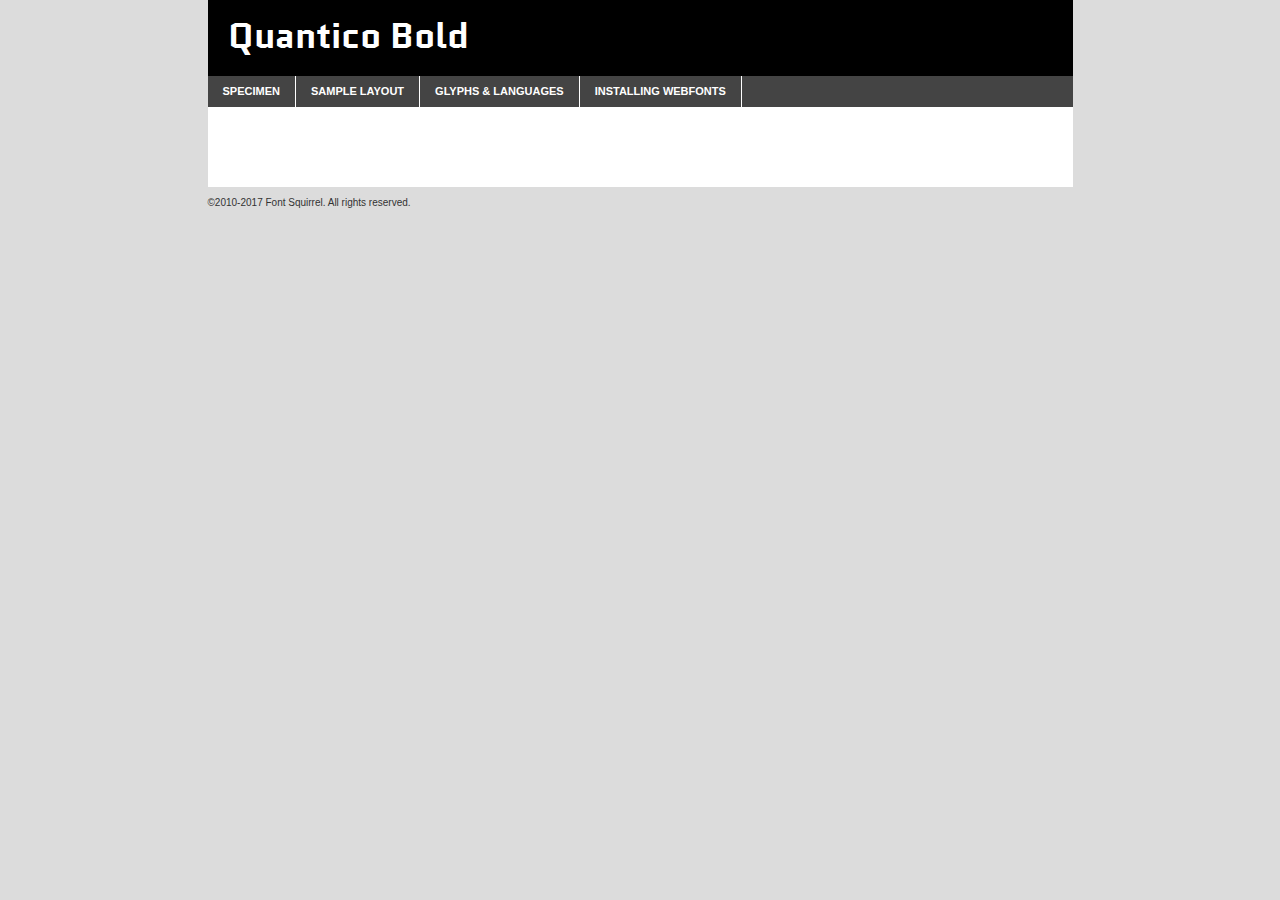
<file: quantico-bold-demo.html>
<!DOCTYPE html PUBLIC "-//W3C//DTD XHTML 1.0 Transitional//EN"
        "http://www.w3.org/TR/xhtml1/DTD/xhtml1-transitional.dtd">

<html xmlns="http://www.w3.org/1999/xhtml" xml:lang="en" lang="en">
<head>
    <meta http-equiv="Content-Type" content="text/html; charset=utf-8"/>
    <script src="http://ajax.googleapis.com/ajax/libs/jquery/1.7.2/jquery.min.js" type="text/javascript" charset="utf-8"></script>
    <script type="text/javascript">
		(function($) {
			$.fn.easyTabs = function(option) {
				var param = jQuery.extend({ fadeSpeed: 'fast', defaultContent: 1, activeClass: 'active' }, option);
				$(this).each(function() {
					var thisId = '#' + this.id;
					if ( param.defaultContent == '' )
					{
						param.defaultContent = 1;
					}
					if ( typeof param.defaultContent == 'number' )
					{
						var defaultTab = $(thisId + ' .tabs li:eq(' + (param.defaultContent - 1) + ') a').attr('href').substr(1);
					}
					else
					{
						var defaultTab = param.defaultContent;
					}
					$(thisId + ' .tabs li a').each(function() {
						var tabToHide = $(this).attr('href').substr(1);
						$('#' + tabToHide).addClass('easytabs-tab-content');
					});
					hideAll();
					changeContent(defaultTab);

					function hideAll() {$(thisId + ' .easytabs-tab-content').hide();}

					function changeContent(tabId)
					{
						hideAll();
						$(thisId + ' .tabs li').removeClass(param.activeClass);
						$(thisId + ' .tabs li a[href=#' + tabId + ']').closest('li').addClass(param.activeClass);
						if ( param.fadeSpeed != 'none' )
						{
							$(thisId + ' #' + tabId).fadeIn(param.fadeSpeed);
						}
						else
						{
							$(thisId + ' #' + tabId).show();
						}
					}

					$(thisId + ' .tabs li').click(function() {
						var tabId = $(this).find('a').attr('href').substr(1);
						changeContent(tabId);
						return false;
					});
				});
			}
		})(jQuery);
    </script>
    <link rel="stylesheet" href="specimen_files/specimen_stylesheet.css" type="text/css" charset="utf-8"/>
    <link rel="stylesheet" href="stylesheet.css" type="text/css" charset="utf-8"/>

    <style type="text/css">
        		body {
			font-family: 'quanticobold';
        		}

            </style>

    <title>Quantico Bold Specimen</title>


    <script type="text/javascript" charset="utf-8">
		$(document).ready(function() {
			$('#container').easyTabs({ defaultContent: 1 });
		});
    </script>
</head>

<body>
<div id="container">
    <div id="header">
		Quantico Bold    </div>
    <ul class="tabs">
        <li><a href="#specimen">Specimen</a></li>
        <li><a href="#layout">Sample Layout</a></li>
		        <li><a href="#glyphs">Glyphs &amp; Languages</a></li>
        <li><a href="#installing">Installing Webfonts</a></li>

    </ul>

    <div id="main_content">


        <div id="specimen">

            <div class="section">
                <div class="grid12 firstcol">
                    <div class="huge">AaBb</div>
                </div>
            </div>

            <div class="section">
                <div class="glyph_range">A&#x200B;B&#x200b;C&#x200b;D&#x200b;E&#x200b;F&#x200b;G&#x200b;H&#x200b;I&#x200b;J&#x200b;K&#x200b;L&#x200b;M&#x200b;N&#x200b;O&#x200b;P&#x200b;Q&#x200b;R&#x200b;S&#x200b;T&#x200b;U&#x200b;V&#x200b;W&#x200b;X&#x200b;Y&#x200b;Z&#x200b;a&#x200b;b&#x200b;c&#x200b;d&#x200b;e&#x200b;f&#x200b;g&#x200b;h&#x200b;i&#x200b;j&#x200b;k&#x200b;l&#x200b;m&#x200b;n&#x200b;o&#x200b;p&#x200b;q&#x200b;r&#x200b;s&#x200b;t&#x200b;u&#x200b;v&#x200b;w&#x200b;x&#x200b;y&#x200b;z&#x200b;1&#x200b;2&#x200b;3&#x200b;4&#x200b;5&#x200b;6&#x200b;7&#x200b;8&#x200b;9&#x200b;0&#x200b;&amp;&#x200b;.&#x200b;,&#x200b;?&#x200b;!&#x200b;&#64;&#x200b;(&#x200b;)&#x200b;#&#x200b;$&#x200b;%&#x200b;*&#x200b;+&#x200b;-&#x200b;=&#x200b;:&#x200b;;</div>
            </div>
            <div class="section">
                <div class="grid12 firstcol">
                    <table class="sample_table">
                        <tr>
                            <td>10</td>
                            <td class="size10">abcdefghijklmnopqrstuvwxyzABCDEFGHIJKLMNOPQRSTUVWXYZ0123456789abcdefghijklmnopqrstuvwxyzABCDEFGHIJKLMNOPQRSTUVWXYZ0123456789abcdefghijklmnopqrstuvwxyzABCDEFGHIJKLMNOPQRSTUVWXYZ</td>
                        </tr>
                        <tr>
                            <td>11</td>
                            <td class="size11">abcdefghijklmnopqrstuvwxyzABCDEFGHIJKLMNOPQRSTUVWXYZ0123456789abcdefghijklmnopqrstuvwxyzABCDEFGHIJKLMNOPQRSTUVWXYZ0123456789abcdefghijklmnopqrstuvwxyzABCDEFGHIJKLMNOPQRSTUVWXYZ</td>
                        </tr>
                        <tr>
                            <td>12</td>
                            <td class="size12">abcdefghijklmnopqrstuvwxyzABCDEFGHIJKLMNOPQRSTUVWXYZ0123456789abcdefghijklmnopqrstuvwxyzABCDEFGHIJKLMNOPQRSTUVWXYZ0123456789abcdefghijklmnopqrstuvwxyzABCDEFGHIJKLMNOPQRSTUVWXYZ</td>
                        </tr>
                        <tr>
                            <td>13</td>
                            <td class="size13">abcdefghijklmnopqrstuvwxyzABCDEFGHIJKLMNOPQRSTUVWXYZ0123456789abcdefghijklmnopqrstuvwxyzABCDEFGHIJKLMNOPQRSTUVWXYZ0123456789abcdefghijklmnopqrstuvwxyzABCDEFGHIJKLMNOPQRSTUVWXYZ</td>
                        </tr>
                        <tr>
                            <td>14</td>
                            <td class="size14">abcdefghijklmnopqrstuvwxyzABCDEFGHIJKLMNOPQRSTUVWXYZ0123456789abcdefghijklmnopqrstuvwxyzABCDEFGHIJKLMNOPQRSTUVWXYZ0123456789abcdefghijklmnopqrstuvwxyzABCDEFGHIJKLMNOPQRSTUVWXYZ</td>
                        </tr>
                        <tr>
                            <td>16</td>
                            <td class="size16">abcdefghijklmnopqrstuvwxyzABCDEFGHIJKLMNOPQRSTUVWXYZ0123456789abcdefghijklmnopqrstuvwxyzABCDEFGHIJKLMNOPQRSTUVWXYZ</td>
                        </tr>
                        <tr>
                            <td>18</td>
                            <td class="size18">abcdefghijklmnopqrstuvwxyzABCDEFGHIJKLMNOPQRSTUVWXYZ0123456789abcdefghijklmnopqrstuvwxyzABCDEFGHIJKLMNOPQRSTUVWXYZ</td>
                        </tr>
                        <tr>
                            <td>20</td>
                            <td class="size20">abcdefghijklmnopqrstuvwxyzABCDEFGHIJKLMNOPQRSTUVWXYZ0123456789abcdefghijklmnopqrstuvwxyzABCDEFGHIJKLMNOPQRSTUVWXYZ</td>
                        </tr>
                        <tr>
                            <td>24</td>
                            <td class="size24">abcdefghijklmnopqrstuvwxyzABCDEFGHIJKLMNOPQRSTUVWXYZ0123456789abcdefghijklmnopqrstuvwxyzABCDEFGHIJKLMNOPQRSTUVWXYZ</td>
                        </tr>
                        <tr>
                            <td>30</td>
                            <td class="size30">abcdefghijklmnopqrstuvwxyzABCDEFGHIJKLMNOPQRSTUVWXYZ0123456789abcdefghijklmnopqrstuvwxyzABCDEFGHIJKLMNOPQRSTUVWXYZ</td>
                        </tr>
                        <tr>
                            <td>36</td>
                            <td class="size36">abcdefghijklmnopqrstuvwxyzABCDEFGHIJKLMNOPQRSTUVWXYZ0123456789abcdefghijklmnopqrstuvwxyzABCDEFGHIJKLMNOPQRSTUVWXYZ</td>
                        </tr>
                        <tr>
                            <td>48</td>
                            <td class="size48">abcdefghijklmnopqrstuvwxyzABCDEFGHIJKLMNOPQRSTUVWXYZ0123456789abcdefghijklmnopqrstuvwxyzABCDEFGHIJKLMNOPQRSTUVWXYZ</td>
                        </tr>
                        <tr>
                            <td>60</td>
                            <td class="size60">abcdefghijklmnopqrstuvwxyzABCDEFGHIJKLMNOPQRSTUVWXYZ0123456789abcdefghijklmnopqrstuvwxyzABCDEFGHIJKLMNOPQRSTUVWXYZ</td>
                        </tr>
                        <tr>
                            <td>72</td>
                            <td class="size72">abcdefghijklmnopqrstuvwxyzABCDEFGHIJKLMNOPQRSTUVWXYZ0123456789abcdefghijklmnopqrstuvwxyzABCDEFGHIJKLMNOPQRSTUVWXYZ</td>
                        </tr>
                        <tr>
                            <td>90</td>
                            <td class="size90">abcdefghijklmnopqrstuvwxyzABCDEFGHIJKLMNOPQRSTUVWXYZ0123456789abcdefghijklmnopqrstuvwxyzABCDEFGHIJKLMNOPQRSTUVWXYZ</td>
                        </tr>
                    </table>

                </div>

            </div>


            <div class="section" id="bodycomparison">


                <div id="xheight">
                    <div class="fontbody">&#x25FC;&#x25FC;&#x25FC;&#x25FC;&#x25FC;&#x25FC;&#x25FC;&#x25FC;&#x25FC;&#x25FC;&#x25FC;&#x25FC;&#x25FC;&#x25FC;&#x25FC;&#x25FC;&#x25FC;&#x25FC;&#x25FC;&#x25FC;&#x25FC;&#x25FC;&#x25FC;&#x25FC;&#x25FC;&#x25FC;&#x25FC;&#x25FC;&#x25FC;&#x25FC;&#x25FC;&#x25FC;&#x25FC;&#x25FC;&#x25FC;&#x25FC;&#x25FC;&#x25FC;&#x25FC;&#x25FC;&#x25FC;&#x25FC;&#x25FC;&#x25FC;&#x25FC;&#x25FC;&#x25FC;&#x25FC;&#x25FC;&#x25FC;&#x25FC;&#x25FC;&#x25FC;&#x25FC;&#x25FC;&#x25FC;&#x25FC;&#x25FC;&#x25FC;&#x25FC;&#x25FC;&#x25FC;&#x25FC;&#x25FC;&#x25FC;&#x25FC;&#x25FC;&#x25FC;&#x25FC;&#x25FC;&#x25FC;&#x25FC;&#x25FC;&#x25FC;&#x25FC;&#x25FC;&#x25FC;&#x25FC;&#x25FC;&#x25FC;&#x25FC;&#x25FC;&#x25FC;&#x25FC;&#x25FC;&#x25FC;&#x25FC;&#x25FC;&#x25FC;&#x25FC;&#x25FC;&#x25FC;&#x25FC;&#x25FC;&#x25FC;&#x25FC;&#x25FC;&#x25FC;&#x25FC;body</div>
                    <div class="arialbody">body</div>
                    <div class="verdanabody">body</div>
                    <div class="georgiabody">body</div>
                </div>
                <div class="fontbody" style="z-index:1">
                    body<span>Quantico Bold</span>
                </div>
                <div class="arialbody" style="z-index:1">
                    body<span>Arial</span>
                </div>
                <div class="verdanabody" style="z-index:1">
                    body<span>Verdana</span>
                </div>
                <div class="georgiabody" style="z-index:1">
                    body<span>Georgia</span>
                </div>


            </div>


            <div class="section psample psample_row1" id="">

                <div class="grid2 firstcol">
                    <p class="size10"><span>10.</span>Aenean lacinia bibendum nulla sed consectetur. Fusce dapibus, tellus ac cursus commodo, tortor mauris condimentum nibh, ut fermentum massa justo sit amet risus. Nullam id dolor id nibh ultricies vehicula ut id elit. Cum sociis natoque penatibus et magnis dis parturient montes, nascetur ridiculus mus. Nulla vitae elit libero, a pharetra augue.</p>

                </div>
                <div class="grid3">
                    <p class="size11"><span>11.</span>Aenean lacinia bibendum nulla sed consectetur. Fusce dapibus, tellus ac cursus commodo, tortor mauris condimentum nibh, ut fermentum massa justo sit amet risus. Nullam id dolor id nibh ultricies vehicula ut id elit. Cum sociis natoque penatibus et magnis dis parturient montes, nascetur ridiculus mus. Nulla vitae elit libero, a pharetra augue.</p>

                </div>
                <div class="grid3">
                    <p class="size12"><span>12.</span>Aenean lacinia bibendum nulla sed consectetur. Fusce dapibus, tellus ac cursus commodo, tortor mauris condimentum nibh, ut fermentum massa justo sit amet risus. Nullam id dolor id nibh ultricies vehicula ut id elit. Cum sociis natoque penatibus et magnis dis parturient montes, nascetur ridiculus mus. Nulla vitae elit libero, a pharetra augue.</p>

                </div>
                <div class="grid4">
                    <p class="size13"><span>13.</span>Aenean lacinia bibendum nulla sed consectetur. Fusce dapibus, tellus ac cursus commodo, tortor mauris condimentum nibh, ut fermentum massa justo sit amet risus. Nullam id dolor id nibh ultricies vehicula ut id elit. Cum sociis natoque penatibus et magnis dis parturient montes, nascetur ridiculus mus. Nulla vitae elit libero, a pharetra augue.</p>

                </div>
                <div class="white_blend"></div>

            </div>
            <div class="section psample psample_row2" id="">
                <div class="grid3 firstcol">
                    <p class="size14"><span>14.</span>Aenean lacinia bibendum nulla sed consectetur. Fusce dapibus, tellus ac cursus commodo, tortor mauris condimentum nibh, ut fermentum massa justo sit amet risus. Nullam id dolor id nibh ultricies vehicula ut id elit. Cum sociis natoque penatibus et magnis dis parturient montes, nascetur ridiculus mus. Nulla vitae elit libero, a pharetra augue.</p>

                </div>
                <div class="grid4">
                    <p class="size16"><span>16.</span>Aenean lacinia bibendum nulla sed consectetur. Fusce dapibus, tellus ac cursus commodo, tortor mauris condimentum nibh, ut fermentum massa justo sit amet risus. Nullam id dolor id nibh ultricies vehicula ut id elit. Cum sociis natoque penatibus et magnis dis parturient montes, nascetur ridiculus mus. Nulla vitae elit libero, a pharetra augue.</p>

                </div>
                <div class="grid5">
                    <p class="size18"><span>18.</span>Aenean lacinia bibendum nulla sed consectetur. Fusce dapibus, tellus ac cursus commodo, tortor mauris condimentum nibh, ut fermentum massa justo sit amet risus. Nullam id dolor id nibh ultricies vehicula ut id elit. Cum sociis natoque penatibus et magnis dis parturient montes, nascetur ridiculus mus. Nulla vitae elit libero, a pharetra augue.</p>

                </div>

                <div class="white_blend"></div>

            </div>

            <div class="section psample psample_row3" id="">
                <div class="grid5 firstcol">
                    <p class="size20"><span>20.</span>Aenean lacinia bibendum nulla sed consectetur. Fusce dapibus, tellus ac cursus commodo, tortor mauris condimentum nibh, ut fermentum massa justo sit amet risus. Nullam id dolor id nibh ultricies vehicula ut id elit. Cum sociis natoque penatibus et magnis dis parturient montes, nascetur ridiculus mus. Nulla vitae elit libero, a pharetra augue.</p>
                </div>
                <div class="grid7">
                    <p class="size24"><span>24.</span>Aenean lacinia bibendum nulla sed consectetur. Fusce dapibus, tellus ac cursus commodo, tortor mauris condimentum nibh, ut fermentum massa justo sit amet risus. Nullam id dolor id nibh ultricies vehicula ut id elit. Cum sociis natoque penatibus et magnis dis parturient montes, nascetur ridiculus mus. Nulla vitae elit libero, a pharetra augue.</p>
                </div>

                <div class="white_blend"></div>

            </div>

            <div class="section psample psample_row4" id="">
                <div class="grid12 firstcol">
                    <p class="size30"><span>30.</span>Aenean lacinia bibendum nulla sed consectetur. Fusce dapibus, tellus ac cursus commodo, tortor mauris condimentum nibh, ut fermentum massa justo sit amet risus. Nullam id dolor id nibh ultricies vehicula ut id elit. Cum sociis natoque penatibus et magnis dis parturient montes, nascetur ridiculus mus. Nulla vitae elit libero, a pharetra augue.</p>
                </div>
                <div class="white_blend"></div>

            </div>


            <div class="section psample psample_row1 fullreverse">
                <div class="grid2 firstcol">
                    <p class="size10"><span>10.</span>Aenean lacinia bibendum nulla sed consectetur. Fusce dapibus, tellus ac cursus commodo, tortor mauris condimentum nibh, ut fermentum massa justo sit amet risus. Nullam id dolor id nibh ultricies vehicula ut id elit. Cum sociis natoque penatibus et magnis dis parturient montes, nascetur ridiculus mus. Nulla vitae elit libero, a pharetra augue.</p>

                </div>
                <div class="grid3">
                    <p class="size11"><span>11.</span>Aenean lacinia bibendum nulla sed consectetur. Fusce dapibus, tellus ac cursus commodo, tortor mauris condimentum nibh, ut fermentum massa justo sit amet risus. Nullam id dolor id nibh ultricies vehicula ut id elit. Cum sociis natoque penatibus et magnis dis parturient montes, nascetur ridiculus mus. Nulla vitae elit libero, a pharetra augue.</p>

                </div>
                <div class="grid3">
                    <p class="size12"><span>12.</span>Aenean lacinia bibendum nulla sed consectetur. Fusce dapibus, tellus ac cursus commodo, tortor mauris condimentum nibh, ut fermentum massa justo sit amet risus. Nullam id dolor id nibh ultricies vehicula ut id elit. Cum sociis natoque penatibus et magnis dis parturient montes, nascetur ridiculus mus. Nulla vitae elit libero, a pharetra augue.</p>

                </div>
                <div class="grid4">
                    <p class="size13"><span>13.</span>Aenean lacinia bibendum nulla sed consectetur. Fusce dapibus, tellus ac cursus commodo, tortor mauris condimentum nibh, ut fermentum massa justo sit amet risus. Nullam id dolor id nibh ultricies vehicula ut id elit. Cum sociis natoque penatibus et magnis dis parturient montes, nascetur ridiculus mus. Nulla vitae elit libero, a pharetra augue.</p>

                </div>
                <div class="black_blend"></div>

            </div>

            <div class="section psample psample_row2 fullreverse">
                <div class="grid3 firstcol">
                    <p class="size14"><span>14.</span>Aenean lacinia bibendum nulla sed consectetur. Fusce dapibus, tellus ac cursus commodo, tortor mauris condimentum nibh, ut fermentum massa justo sit amet risus. Nullam id dolor id nibh ultricies vehicula ut id elit. Cum sociis natoque penatibus et magnis dis parturient montes, nascetur ridiculus mus. Nulla vitae elit libero, a pharetra augue.</p>

                </div>
                <div class="grid4">
                    <p class="size16"><span>16.</span>Aenean lacinia bibendum nulla sed consectetur. Fusce dapibus, tellus ac cursus commodo, tortor mauris condimentum nibh, ut fermentum massa justo sit amet risus. Nullam id dolor id nibh ultricies vehicula ut id elit. Cum sociis natoque penatibus et magnis dis parturient montes, nascetur ridiculus mus. Nulla vitae elit libero, a pharetra augue.</p>

                </div>
                <div class="grid5">
                    <p class="size18"><span>18.</span>Aenean lacinia bibendum nulla sed consectetur. Fusce dapibus, tellus ac cursus commodo, tortor mauris condimentum nibh, ut fermentum massa justo sit amet risus. Nullam id dolor id nibh ultricies vehicula ut id elit. Cum sociis natoque penatibus et magnis dis parturient montes, nascetur ridiculus mus. Nulla vitae elit libero, a pharetra augue.</p>

                </div>
                <div class="black_blend"></div>

            </div>

            <div class="section psample fullreverse psample_row3" id="">
                <div class="grid5 firstcol">
                    <p class="size20"><span>20.</span>Aenean lacinia bibendum nulla sed consectetur. Fusce dapibus, tellus ac cursus commodo, tortor mauris condimentum nibh, ut fermentum massa justo sit amet risus. Nullam id dolor id nibh ultricies vehicula ut id elit. Cum sociis natoque penatibus et magnis dis parturient montes, nascetur ridiculus mus. Nulla vitae elit libero, a pharetra augue.</p>
                </div>
                <div class="grid7">
                    <p class="size24"><span>24.</span>Aenean lacinia bibendum nulla sed consectetur. Fusce dapibus, tellus ac cursus commodo, tortor mauris condimentum nibh, ut fermentum massa justo sit amet risus. Nullam id dolor id nibh ultricies vehicula ut id elit. Cum sociis natoque penatibus et magnis dis parturient montes, nascetur ridiculus mus. Nulla vitae elit libero, a pharetra augue.</p>
                </div>

                <div class="black_blend"></div>

            </div>

            <div class="section psample fullreverse psample_row4" id="" style="border-bottom: 20px #000 solid;">
                <div class="grid12 firstcol">
                    <p class="size30"><span>30.</span>Aenean lacinia bibendum nulla sed consectetur. Fusce dapibus, tellus ac cursus commodo, tortor mauris condimentum nibh, ut fermentum massa justo sit amet risus. Nullam id dolor id nibh ultricies vehicula ut id elit. Cum sociis natoque penatibus et magnis dis parturient montes, nascetur ridiculus mus. Nulla vitae elit libero, a pharetra augue.</p>
                </div>
                <div class="black_blend"></div>

            </div>


        </div>

        <div id="layout">

            <div class="section">

                <div class="grid12 firstcol">
                    <h1>Lorem Ipsum Dolor</h1>
                    <h2>Etiam porta sem malesuada magna mollis euismod</h2>

                    <p class="byline">By <a href="#link">Aenean Lacinia</a></p>
                </div>
            </div>
            <div class="section">
                <div class="grid8 firstcol">
                    <p class="large">Donec sed odio dui. Morbi leo risus, porta ac consectetur ac, vestibulum at eros. Fusce dapibus, tellus ac cursus commodo, tortor mauris condimentum nibh, ut fermentum massa justo sit amet risus. </p>


                    <h3>Pellentesque ornare sem</h3>

                    <p>Maecenas sed diam eget risus varius blandit sit amet non magna. Maecenas faucibus mollis interdum. Donec ullamcorper nulla non metus auctor fringilla. Nullam id dolor id nibh ultricies vehicula ut id elit. Nullam id dolor id nibh ultricies vehicula ut id elit. </p>

                    <p>Aenean eu leo quam. Pellentesque ornare sem lacinia quam venenatis vestibulum. Lorem ipsum dolor sit amet, consectetur adipiscing elit. Cum sociis natoque penatibus et magnis dis parturient montes, nascetur ridiculus mus. </p>

                    <p>Nulla vitae elit libero, a pharetra augue. Praesent commodo cursus magna, vel scelerisque nisl consectetur et. Aenean lacinia bibendum nulla sed consectetur. </p>

                    <p>Nullam quis risus eget urna mollis ornare vel eu leo. Nullam quis risus eget urna mollis ornare vel eu leo. Maecenas sed diam eget risus varius blandit sit amet non magna. Donec ullamcorper nulla non metus auctor fringilla. </p>

                    <h3>Cras mattis consectetur</h3>

                    <p>Aenean eu leo quam. Pellentesque ornare sem lacinia quam venenatis vestibulum. Aenean lacinia bibendum nulla sed consectetur. Integer posuere erat a ante venenatis dapibus posuere velit aliquet. Cras mattis consectetur purus sit amet fermentum. </p>

                    <p>Nullam id dolor id nibh ultricies vehicula ut id elit. Nullam quis risus eget urna mollis ornare vel eu leo. Cras mattis consectetur purus sit amet fermentum.</p>
                </div>

                <div class="grid4 sidebar">

                    <div class="box reverse">
                        <p class="last">Nullam quis risus eget urna mollis ornare vel eu leo. Donec ullamcorper nulla non metus auctor fringilla. Cras mattis consectetur purus sit amet fermentum. Sed posuere consectetur est at lobortis. Lorem ipsum dolor sit amet, consectetur adipiscing elit. </p>
                    </div>

                    <p class="caption">Maecenas sed diam eget risus varius.</p>

                    <p>Vestibulum id ligula porta felis euismod semper. Integer posuere erat a ante venenatis dapibus posuere velit aliquet. Vestibulum id ligula porta felis euismod semper. Sed posuere consectetur est at lobortis. Maecenas sed diam eget risus varius blandit sit amet non magna. Fusce dapibus, tellus ac cursus commodo, tortor mauris condimentum nibh, ut fermentum massa justo sit amet risus. </p>


                    <p>Duis mollis, est non commodo luctus, nisi erat porttitor ligula, eget lacinia odio sem nec elit. Aenean lacinia bibendum nulla sed consectetur. Vivamus sagittis lacus vel augue laoreet rutrum faucibus dolor auctor. Aenean lacinia bibendum nulla sed consectetur. Nullam quis risus eget urna mollis ornare vel eu leo. </p>

                    <p>Praesent commodo cursus magna, vel scelerisque nisl consectetur et. Donec ullamcorper nulla non metus auctor fringilla. Maecenas faucibus mollis interdum. Fusce dapibus, tellus ac cursus commodo, tortor mauris condimentum nibh, ut fermentum massa justo sit amet risus. </p>

                </div>
            </div>

        </div>


		

        <div id="glyphs">
            <div class="section">
                <div class="grid12 firstcol">

                    <h1>Language Support</h1>
                    <p>The subset of Quantico Bold in this kit supports the following languages:<br/>

						Albanian, Basque, Breton, Chamorro, Danish, Dutch, English, Faroese, Finnish, French, Frisian, Galician, German, Icelandic, Italian, Malagasy, Norwegian, Portuguese, Spanish, Alsatian, Aragonese, Arapaho, Arrernte, Asturian, Aymara, Bislama, Cebuano, Corsican, Fijian, French_creole, Genoese, Gilbertese, Greenlandic, Haitian_creole, Hiligaynon, Hmong, Hopi, Ibanag, Iloko_ilokano, Indonesian, Interglossa_glosa, Interlingua, Irish_gaelic, Jerriais, Lojban, Lombard, Luxembourgeois, Manx, Mohawk, Norfolk_pitcairnese, Occitan, Oromo, Pangasinan, Papiamento, Piedmontese, Potawatomi, Rhaeto-romance, Romansh, Rotokas, Sami_lule, Samoan, Sardinian, Scots_gaelic, Seychelles_creole, Shona, Sicilian, Somali, Southern_ndebele, Swahili, Swati_swazi, Tagalog_filipino_pilipino, Tetum, Tok_pisin, Uyghur_latinized, Volapuk, Walloon, Warlpiri, Xhosa, Yapese, Zulu, Latinbasic, Ubasic, Demo                    </p>
                    <h1>Glyph Chart</h1>
                    <p>The subset of Quantico Bold in this kit includes all the glyphs listed below. Unicode entities are included above each glyph to help you insert individual characters into your layout.</p>
                    <div id="glyph_chart">

																				                                <div><p>&amp;#13;</p>&#13;</div>
																				                                <div><p>&amp;#32;</p>&#32;</div>
																				                                <div><p>&amp;#33;</p>&#33;</div>
																				                                <div><p>&amp;#34;</p>&#34;</div>
																				                                <div><p>&amp;#35;</p>&#35;</div>
																				                                <div><p>&amp;#36;</p>&#36;</div>
																				                                <div><p>&amp;#37;</p>&#37;</div>
																				                                <div><p>&amp;#38;</p>&#38;</div>
																				                                <div><p>&amp;#39;</p>&#39;</div>
																				                                <div><p>&amp;#40;</p>&#40;</div>
																				                                <div><p>&amp;#41;</p>&#41;</div>
																				                                <div><p>&amp;#42;</p>&#42;</div>
																				                                <div><p>&amp;#43;</p>&#43;</div>
																				                                <div><p>&amp;#44;</p>&#44;</div>
																				                                <div><p>&amp;#45;</p>&#45;</div>
																				                                <div><p>&amp;#46;</p>&#46;</div>
																				                                <div><p>&amp;#47;</p>&#47;</div>
																				                                <div><p>&amp;#48;</p>&#48;</div>
																				                                <div><p>&amp;#49;</p>&#49;</div>
																				                                <div><p>&amp;#50;</p>&#50;</div>
																				                                <div><p>&amp;#51;</p>&#51;</div>
																				                                <div><p>&amp;#52;</p>&#52;</div>
																				                                <div><p>&amp;#53;</p>&#53;</div>
																				                                <div><p>&amp;#54;</p>&#54;</div>
																				                                <div><p>&amp;#55;</p>&#55;</div>
																				                                <div><p>&amp;#56;</p>&#56;</div>
																				                                <div><p>&amp;#57;</p>&#57;</div>
																				                                <div><p>&amp;#58;</p>&#58;</div>
																				                                <div><p>&amp;#59;</p>&#59;</div>
																				                                <div><p>&amp;#60;</p>&#60;</div>
																				                                <div><p>&amp;#61;</p>&#61;</div>
																				                                <div><p>&amp;#62;</p>&#62;</div>
																				                                <div><p>&amp;#63;</p>&#63;</div>
																				                                <div><p>&amp;#64;</p>&#64;</div>
																				                                <div><p>&amp;#65;</p>&#65;</div>
																				                                <div><p>&amp;#66;</p>&#66;</div>
																				                                <div><p>&amp;#67;</p>&#67;</div>
																				                                <div><p>&amp;#68;</p>&#68;</div>
																				                                <div><p>&amp;#69;</p>&#69;</div>
																				                                <div><p>&amp;#70;</p>&#70;</div>
																				                                <div><p>&amp;#71;</p>&#71;</div>
																				                                <div><p>&amp;#72;</p>&#72;</div>
																				                                <div><p>&amp;#73;</p>&#73;</div>
																				                                <div><p>&amp;#74;</p>&#74;</div>
																				                                <div><p>&amp;#75;</p>&#75;</div>
																				                                <div><p>&amp;#76;</p>&#76;</div>
																				                                <div><p>&amp;#77;</p>&#77;</div>
																				                                <div><p>&amp;#78;</p>&#78;</div>
																				                                <div><p>&amp;#79;</p>&#79;</div>
																				                                <div><p>&amp;#80;</p>&#80;</div>
																				                                <div><p>&amp;#81;</p>&#81;</div>
																				                                <div><p>&amp;#82;</p>&#82;</div>
																				                                <div><p>&amp;#83;</p>&#83;</div>
																				                                <div><p>&amp;#84;</p>&#84;</div>
																				                                <div><p>&amp;#85;</p>&#85;</div>
																				                                <div><p>&amp;#86;</p>&#86;</div>
																				                                <div><p>&amp;#87;</p>&#87;</div>
																				                                <div><p>&amp;#88;</p>&#88;</div>
																				                                <div><p>&amp;#89;</p>&#89;</div>
																				                                <div><p>&amp;#90;</p>&#90;</div>
																				                                <div><p>&amp;#91;</p>&#91;</div>
																				                                <div><p>&amp;#92;</p>&#92;</div>
																				                                <div><p>&amp;#93;</p>&#93;</div>
																				                                <div><p>&amp;#94;</p>&#94;</div>
																				                                <div><p>&amp;#95;</p>&#95;</div>
																				                                <div><p>&amp;#96;</p>&#96;</div>
																				                                <div><p>&amp;#97;</p>&#97;</div>
																				                                <div><p>&amp;#98;</p>&#98;</div>
																				                                <div><p>&amp;#99;</p>&#99;</div>
																				                                <div><p>&amp;#100;</p>&#100;</div>
																				                                <div><p>&amp;#101;</p>&#101;</div>
																				                                <div><p>&amp;#102;</p>&#102;</div>
																				                                <div><p>&amp;#103;</p>&#103;</div>
																				                                <div><p>&amp;#104;</p>&#104;</div>
																				                                <div><p>&amp;#105;</p>&#105;</div>
																				                                <div><p>&amp;#106;</p>&#106;</div>
																				                                <div><p>&amp;#107;</p>&#107;</div>
																				                                <div><p>&amp;#108;</p>&#108;</div>
																				                                <div><p>&amp;#109;</p>&#109;</div>
																				                                <div><p>&amp;#110;</p>&#110;</div>
																				                                <div><p>&amp;#111;</p>&#111;</div>
																				                                <div><p>&amp;#112;</p>&#112;</div>
																				                                <div><p>&amp;#113;</p>&#113;</div>
																				                                <div><p>&amp;#114;</p>&#114;</div>
																				                                <div><p>&amp;#115;</p>&#115;</div>
																				                                <div><p>&amp;#116;</p>&#116;</div>
																				                                <div><p>&amp;#117;</p>&#117;</div>
																				                                <div><p>&amp;#118;</p>&#118;</div>
																				                                <div><p>&amp;#119;</p>&#119;</div>
																				                                <div><p>&amp;#120;</p>&#120;</div>
																				                                <div><p>&amp;#121;</p>&#121;</div>
																				                                <div><p>&amp;#122;</p>&#122;</div>
																				                                <div><p>&amp;#123;</p>&#123;</div>
																				                                <div><p>&amp;#124;</p>&#124;</div>
																				                                <div><p>&amp;#125;</p>&#125;</div>
																				                                <div><p>&amp;#126;</p>&#126;</div>
																				                                <div><p>&amp;#160;</p>&#160;</div>
																				                                <div><p>&amp;#161;</p>&#161;</div>
																				                                <div><p>&amp;#162;</p>&#162;</div>
																				                                <div><p>&amp;#163;</p>&#163;</div>
																				                                <div><p>&amp;#165;</p>&#165;</div>
																				                                <div><p>&amp;#166;</p>&#166;</div>
																				                                <div><p>&amp;#167;</p>&#167;</div>
																				                                <div><p>&amp;#168;</p>&#168;</div>
																				                                <div><p>&amp;#169;</p>&#169;</div>
																				                                <div><p>&amp;#170;</p>&#170;</div>
																				                                <div><p>&amp;#171;</p>&#171;</div>
																				                                <div><p>&amp;#173;</p>&#173;</div>
																				                                <div><p>&amp;#174;</p>&#174;</div>
																				                                <div><p>&amp;#175;</p>&#175;</div>
																				                                <div><p>&amp;#176;</p>&#176;</div>
																				                                <div><p>&amp;#177;</p>&#177;</div>
																				                                <div><p>&amp;#180;</p>&#180;</div>
																				                                <div><p>&amp;#181;</p>&#181;</div>
																				                                <div><p>&amp;#182;</p>&#182;</div>
																				                                <div><p>&amp;#183;</p>&#183;</div>
																				                                <div><p>&amp;#184;</p>&#184;</div>
																				                                <div><p>&amp;#186;</p>&#186;</div>
																				                                <div><p>&amp;#187;</p>&#187;</div>
																				                                <div><p>&amp;#191;</p>&#191;</div>
																				                                <div><p>&amp;#192;</p>&#192;</div>
																				                                <div><p>&amp;#193;</p>&#193;</div>
																				                                <div><p>&amp;#194;</p>&#194;</div>
																				                                <div><p>&amp;#195;</p>&#195;</div>
																				                                <div><p>&amp;#196;</p>&#196;</div>
																				                                <div><p>&amp;#197;</p>&#197;</div>
																				                                <div><p>&amp;#198;</p>&#198;</div>
																				                                <div><p>&amp;#199;</p>&#199;</div>
																				                                <div><p>&amp;#200;</p>&#200;</div>
																				                                <div><p>&amp;#201;</p>&#201;</div>
																				                                <div><p>&amp;#202;</p>&#202;</div>
																				                                <div><p>&amp;#203;</p>&#203;</div>
																				                                <div><p>&amp;#204;</p>&#204;</div>
																				                                <div><p>&amp;#205;</p>&#205;</div>
																				                                <div><p>&amp;#206;</p>&#206;</div>
																				                                <div><p>&amp;#207;</p>&#207;</div>
																				                                <div><p>&amp;#208;</p>&#208;</div>
																				                                <div><p>&amp;#209;</p>&#209;</div>
																				                                <div><p>&amp;#210;</p>&#210;</div>
																				                                <div><p>&amp;#211;</p>&#211;</div>
																				                                <div><p>&amp;#212;</p>&#212;</div>
																				                                <div><p>&amp;#213;</p>&#213;</div>
																				                                <div><p>&amp;#214;</p>&#214;</div>
																				                                <div><p>&amp;#215;</p>&#215;</div>
																				                                <div><p>&amp;#216;</p>&#216;</div>
																				                                <div><p>&amp;#217;</p>&#217;</div>
																				                                <div><p>&amp;#218;</p>&#218;</div>
																				                                <div><p>&amp;#219;</p>&#219;</div>
																				                                <div><p>&amp;#220;</p>&#220;</div>
																				                                <div><p>&amp;#221;</p>&#221;</div>
																				                                <div><p>&amp;#222;</p>&#222;</div>
																				                                <div><p>&amp;#223;</p>&#223;</div>
																				                                <div><p>&amp;#224;</p>&#224;</div>
																				                                <div><p>&amp;#225;</p>&#225;</div>
																				                                <div><p>&amp;#226;</p>&#226;</div>
																				                                <div><p>&amp;#227;</p>&#227;</div>
																				                                <div><p>&amp;#228;</p>&#228;</div>
																				                                <div><p>&amp;#229;</p>&#229;</div>
																				                                <div><p>&amp;#230;</p>&#230;</div>
																				                                <div><p>&amp;#231;</p>&#231;</div>
																				                                <div><p>&amp;#232;</p>&#232;</div>
																				                                <div><p>&amp;#233;</p>&#233;</div>
																				                                <div><p>&amp;#234;</p>&#234;</div>
																				                                <div><p>&amp;#235;</p>&#235;</div>
																				                                <div><p>&amp;#236;</p>&#236;</div>
																				                                <div><p>&amp;#237;</p>&#237;</div>
																				                                <div><p>&amp;#238;</p>&#238;</div>
																				                                <div><p>&amp;#239;</p>&#239;</div>
																				                                <div><p>&amp;#240;</p>&#240;</div>
																				                                <div><p>&amp;#241;</p>&#241;</div>
																				                                <div><p>&amp;#242;</p>&#242;</div>
																				                                <div><p>&amp;#243;</p>&#243;</div>
																				                                <div><p>&amp;#244;</p>&#244;</div>
																				                                <div><p>&amp;#245;</p>&#245;</div>
																				                                <div><p>&amp;#246;</p>&#246;</div>
																				                                <div><p>&amp;#247;</p>&#247;</div>
																				                                <div><p>&amp;#248;</p>&#248;</div>
																				                                <div><p>&amp;#249;</p>&#249;</div>
																				                                <div><p>&amp;#250;</p>&#250;</div>
																				                                <div><p>&amp;#251;</p>&#251;</div>
																				                                <div><p>&amp;#252;</p>&#252;</div>
																				                                <div><p>&amp;#253;</p>&#253;</div>
																				                                <div><p>&amp;#254;</p>&#254;</div>
																				                                <div><p>&amp;#255;</p>&#255;</div>
																				                                <div><p>&amp;#338;</p>&#338;</div>
																				                                <div><p>&amp;#339;</p>&#339;</div>
																				                                <div><p>&amp;#376;</p>&#376;</div>
																				                                <div><p>&amp;#710;</p>&#710;</div>
																				                                <div><p>&amp;#732;</p>&#732;</div>
																				                                <div><p>&amp;#8192;</p>&#8192;</div>
																				                                <div><p>&amp;#8193;</p>&#8193;</div>
																				                                <div><p>&amp;#8194;</p>&#8194;</div>
																				                                <div><p>&amp;#8195;</p>&#8195;</div>
																				                                <div><p>&amp;#8196;</p>&#8196;</div>
																				                                <div><p>&amp;#8197;</p>&#8197;</div>
																				                                <div><p>&amp;#8198;</p>&#8198;</div>
																				                                <div><p>&amp;#8199;</p>&#8199;</div>
																				                                <div><p>&amp;#8200;</p>&#8200;</div>
																				                                <div><p>&amp;#8201;</p>&#8201;</div>
																				                                <div><p>&amp;#8202;</p>&#8202;</div>
																				                                <div><p>&amp;#8208;</p>&#8208;</div>
																				                                <div><p>&amp;#8209;</p>&#8209;</div>
																				                                <div><p>&amp;#8210;</p>&#8210;</div>
																				                                <div><p>&amp;#8211;</p>&#8211;</div>
																				                                <div><p>&amp;#8212;</p>&#8212;</div>
																				                                <div><p>&amp;#8216;</p>&#8216;</div>
																				                                <div><p>&amp;#8217;</p>&#8217;</div>
																				                                <div><p>&amp;#8218;</p>&#8218;</div>
																				                                <div><p>&amp;#8220;</p>&#8220;</div>
																				                                <div><p>&amp;#8221;</p>&#8221;</div>
																				                                <div><p>&amp;#8222;</p>&#8222;</div>
																				                                <div><p>&amp;#8226;</p>&#8226;</div>
																				                                <div><p>&amp;#8230;</p>&#8230;</div>
																				                                <div><p>&amp;#8239;</p>&#8239;</div>
																				                                <div><p>&amp;#8249;</p>&#8249;</div>
																				                                <div><p>&amp;#8250;</p>&#8250;</div>
																				                                <div><p>&amp;#8287;</p>&#8287;</div>
																				                                <div><p>&amp;#8364;</p>&#8364;</div>
																				                                <div><p>&amp;#8482;</p>&#8482;</div>
																				                                <div><p>&amp;#9724;</p>&#9724;</div>
																				                                <div><p>&amp;#64257;</p>&#64257;</div>
																				                                <div><p>&amp;#64258;</p>&#64258;</div>
																				                                <div><p>&amp;#64259;</p>&#64259;</div>
																				                                <div><p>&amp;#64260;</p>&#64260;</div>
																																													                    </div>
                </div>


            </div>
        </div>


        <div id="specs">

        </div>

        <div id="installing">
            <div class="section">
                <div class="grid7 firstcol">
                    <h1>Installing Webfonts</h1>

                    <p>Webfonts are supported by all major browser platforms but not all in the same way. There are currently four different font formats that must be included in order to target all browsers. This includes TTF, WOFF, EOT and SVG.</p>

                    <h2>1. Upload your webfonts</h2>
                    <p>You must upload your webfont kit to your website. They should be in or near the same directory as your CSS files.</p>

                    <h2>2. Include the webfont stylesheet</h2>
                    <p>A special CSS @font-face declaration helps the various browsers select the appropriate font it needs without causing you a bunch of headaches. Learn more about this syntax by reading the <a href="https://www.fontspring.com/blog/further-hardening-of-the-bulletproof-syntax">Fontspring blog post</a> about it. The code for it is as follows:</p>


                    <code>
                        @font-face{
                        font-family: 'MyWebFont';
                        src: url('WebFont.eot');
                        src: url('WebFont.eot?#iefix') format('embedded-opentype'),
                        url('WebFont.woff') format('woff'),
                        url('WebFont.ttf') format('truetype'),
                        url('WebFont.svg#webfont') format('svg');
                        }
                    </code>

                    <p>We've already gone ahead and generated the code for you. All you have to do is link to the stylesheet in your HTML, like this:</p>
                    <code>&lt;link rel=&quot;stylesheet&quot; href=&quot;stylesheet.css&quot; type=&quot;text/css&quot; charset=&quot;utf-8&quot; /&gt;</code>

                    <h2>3. Modify your own stylesheet</h2>
                    <p>To take advantage of your new fonts, you must tell your stylesheet to use them. Look at the original @font-face declaration above and find the property called "font-family." The name linked there will be what you use to reference the font. Prepend that webfont name to the font stack in the "font-family" property, inside the selector you want to change. For example:</p>
                    <code>p { font-family: 'WebFont', Arial, sans-serif; }</code>

                    <h2>4. Test</h2>
                    <p>Getting webfonts to work cross-browser <em>can</em> be tricky. Use the information in the sidebar to help you if you find that fonts aren't loading in a particular browser.</p>
                </div>

                <div class="grid5 sidebar">
                    <div class="box">
                        <h2>Troubleshooting<br/>Font-Face Problems</h2>
                        <p>Having trouble getting your webfonts to load in your new website? Here are some tips to sort out what might be the problem.</p>

                        <h3>Fonts not showing in any browser</h3>

                        <p>This sounds like you need to work on the plumbing. You either did not upload the fonts to the correct directory, or you did not link the fonts properly in the CSS. If you've confirmed that all this is correct and you still have a problem, take a look at your .htaccess file and see if requests are getting intercepted.</p>

                        <h3>Fonts not loading in iPhone or iPad</h3>

                        <p>The most common problem here is that you are serving the fonts from an IIS server. IIS refuses to serve files that have unknown MIME types. If that is the case, you must set the MIME type for SVG to "image/svg+xml" in the server settings. Follow these instructions from Microsoft if you need help.</p>

                        <h3>Fonts not loading in Firefox</h3>

                        <p>The primary reason for this failure? You are still using a version Firefox older than 3.5. So upgrade already! If that isn't it, then you are very likely serving fonts from a different domain. Firefox requires that all font assets be served from the same domain. Lastly it is possible that you need to add WOFF to your list of MIME types (if you are serving via IIS.)</p>

                        <h3>Fonts not loading in IE</h3>

                        <p>Are you looking at Internet Explorer on an actual Windows machine or are you cheating by using a service like Adobe BrowserLab? Many of these screenshot services do not render @font-face for IE. Best to test it on a real machine.</p>

                        <h3>Fonts not loading in IE9</h3>

                        <p>IE9, like Firefox, requires that fonts be served from the same domain as the website. Make sure that is the case.</p>
                    </div>
                </div>
            </div>

        </div>

    </div>
    <div id="footer">
        <p>&copy;2010-2017 Font Squirrel. All rights reserved.</p>
    </div>
</div>
</body>
</html>
</file>
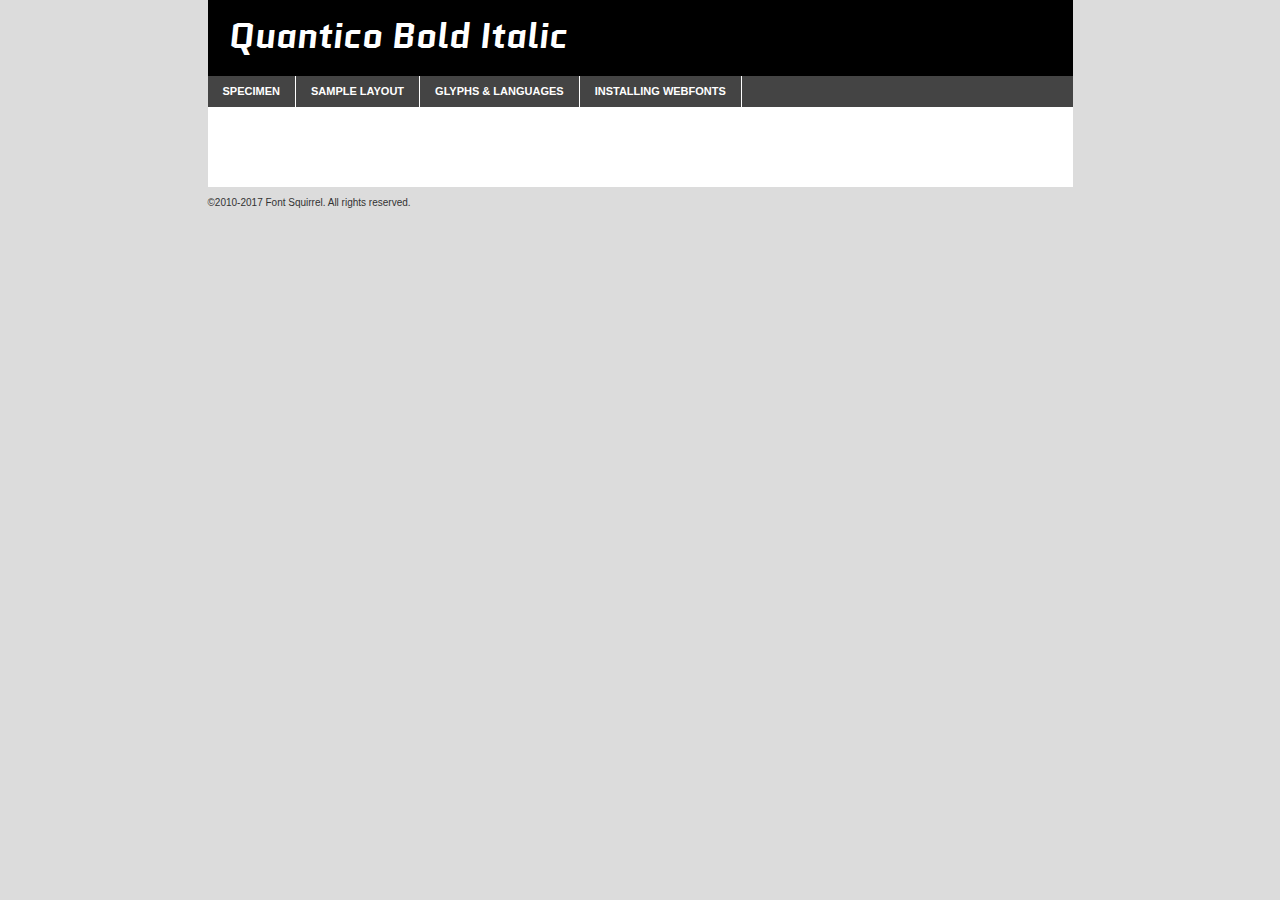
<file: quantico-bolditalic-demo.html>
<!DOCTYPE html PUBLIC "-//W3C//DTD XHTML 1.0 Transitional//EN"
        "http://www.w3.org/TR/xhtml1/DTD/xhtml1-transitional.dtd">

<html xmlns="http://www.w3.org/1999/xhtml" xml:lang="en" lang="en">
<head>
    <meta http-equiv="Content-Type" content="text/html; charset=utf-8"/>
    <script src="http://ajax.googleapis.com/ajax/libs/jquery/1.7.2/jquery.min.js" type="text/javascript" charset="utf-8"></script>
    <script type="text/javascript">
		(function($) {
			$.fn.easyTabs = function(option) {
				var param = jQuery.extend({ fadeSpeed: 'fast', defaultContent: 1, activeClass: 'active' }, option);
				$(this).each(function() {
					var thisId = '#' + this.id;
					if ( param.defaultContent == '' )
					{
						param.defaultContent = 1;
					}
					if ( typeof param.defaultContent == 'number' )
					{
						var defaultTab = $(thisId + ' .tabs li:eq(' + (param.defaultContent - 1) + ') a').attr('href').substr(1);
					}
					else
					{
						var defaultTab = param.defaultContent;
					}
					$(thisId + ' .tabs li a').each(function() {
						var tabToHide = $(this).attr('href').substr(1);
						$('#' + tabToHide).addClass('easytabs-tab-content');
					});
					hideAll();
					changeContent(defaultTab);

					function hideAll() {$(thisId + ' .easytabs-tab-content').hide();}

					function changeContent(tabId)
					{
						hideAll();
						$(thisId + ' .tabs li').removeClass(param.activeClass);
						$(thisId + ' .tabs li a[href=#' + tabId + ']').closest('li').addClass(param.activeClass);
						if ( param.fadeSpeed != 'none' )
						{
							$(thisId + ' #' + tabId).fadeIn(param.fadeSpeed);
						}
						else
						{
							$(thisId + ' #' + tabId).show();
						}
					}

					$(thisId + ' .tabs li').click(function() {
						var tabId = $(this).find('a').attr('href').substr(1);
						changeContent(tabId);
						return false;
					});
				});
			}
		})(jQuery);
    </script>
    <link rel="stylesheet" href="specimen_files/specimen_stylesheet.css" type="text/css" charset="utf-8"/>
    <link rel="stylesheet" href="stylesheet.css" type="text/css" charset="utf-8"/>

    <style type="text/css">
        		body {
			font-family: 'quanticobold_italic';
        		}

            </style>

    <title>Quantico Bold Italic Specimen</title>


    <script type="text/javascript" charset="utf-8">
		$(document).ready(function() {
			$('#container').easyTabs({ defaultContent: 1 });
		});
    </script>
</head>

<body>
<div id="container">
    <div id="header">
		Quantico Bold Italic    </div>
    <ul class="tabs">
        <li><a href="#specimen">Specimen</a></li>
        <li><a href="#layout">Sample Layout</a></li>
		        <li><a href="#glyphs">Glyphs &amp; Languages</a></li>
        <li><a href="#installing">Installing Webfonts</a></li>

    </ul>

    <div id="main_content">


        <div id="specimen">

            <div class="section">
                <div class="grid12 firstcol">
                    <div class="huge">AaBb</div>
                </div>
            </div>

            <div class="section">
                <div class="glyph_range">A&#x200B;B&#x200b;C&#x200b;D&#x200b;E&#x200b;F&#x200b;G&#x200b;H&#x200b;I&#x200b;J&#x200b;K&#x200b;L&#x200b;M&#x200b;N&#x200b;O&#x200b;P&#x200b;Q&#x200b;R&#x200b;S&#x200b;T&#x200b;U&#x200b;V&#x200b;W&#x200b;X&#x200b;Y&#x200b;Z&#x200b;a&#x200b;b&#x200b;c&#x200b;d&#x200b;e&#x200b;f&#x200b;g&#x200b;h&#x200b;i&#x200b;j&#x200b;k&#x200b;l&#x200b;m&#x200b;n&#x200b;o&#x200b;p&#x200b;q&#x200b;r&#x200b;s&#x200b;t&#x200b;u&#x200b;v&#x200b;w&#x200b;x&#x200b;y&#x200b;z&#x200b;1&#x200b;2&#x200b;3&#x200b;4&#x200b;5&#x200b;6&#x200b;7&#x200b;8&#x200b;9&#x200b;0&#x200b;&amp;&#x200b;.&#x200b;,&#x200b;?&#x200b;!&#x200b;&#64;&#x200b;(&#x200b;)&#x200b;#&#x200b;$&#x200b;%&#x200b;*&#x200b;+&#x200b;-&#x200b;=&#x200b;:&#x200b;;</div>
            </div>
            <div class="section">
                <div class="grid12 firstcol">
                    <table class="sample_table">
                        <tr>
                            <td>10</td>
                            <td class="size10">abcdefghijklmnopqrstuvwxyzABCDEFGHIJKLMNOPQRSTUVWXYZ0123456789abcdefghijklmnopqrstuvwxyzABCDEFGHIJKLMNOPQRSTUVWXYZ0123456789abcdefghijklmnopqrstuvwxyzABCDEFGHIJKLMNOPQRSTUVWXYZ</td>
                        </tr>
                        <tr>
                            <td>11</td>
                            <td class="size11">abcdefghijklmnopqrstuvwxyzABCDEFGHIJKLMNOPQRSTUVWXYZ0123456789abcdefghijklmnopqrstuvwxyzABCDEFGHIJKLMNOPQRSTUVWXYZ0123456789abcdefghijklmnopqrstuvwxyzABCDEFGHIJKLMNOPQRSTUVWXYZ</td>
                        </tr>
                        <tr>
                            <td>12</td>
                            <td class="size12">abcdefghijklmnopqrstuvwxyzABCDEFGHIJKLMNOPQRSTUVWXYZ0123456789abcdefghijklmnopqrstuvwxyzABCDEFGHIJKLMNOPQRSTUVWXYZ0123456789abcdefghijklmnopqrstuvwxyzABCDEFGHIJKLMNOPQRSTUVWXYZ</td>
                        </tr>
                        <tr>
                            <td>13</td>
                            <td class="size13">abcdefghijklmnopqrstuvwxyzABCDEFGHIJKLMNOPQRSTUVWXYZ0123456789abcdefghijklmnopqrstuvwxyzABCDEFGHIJKLMNOPQRSTUVWXYZ0123456789abcdefghijklmnopqrstuvwxyzABCDEFGHIJKLMNOPQRSTUVWXYZ</td>
                        </tr>
                        <tr>
                            <td>14</td>
                            <td class="size14">abcdefghijklmnopqrstuvwxyzABCDEFGHIJKLMNOPQRSTUVWXYZ0123456789abcdefghijklmnopqrstuvwxyzABCDEFGHIJKLMNOPQRSTUVWXYZ0123456789abcdefghijklmnopqrstuvwxyzABCDEFGHIJKLMNOPQRSTUVWXYZ</td>
                        </tr>
                        <tr>
                            <td>16</td>
                            <td class="size16">abcdefghijklmnopqrstuvwxyzABCDEFGHIJKLMNOPQRSTUVWXYZ0123456789abcdefghijklmnopqrstuvwxyzABCDEFGHIJKLMNOPQRSTUVWXYZ</td>
                        </tr>
                        <tr>
                            <td>18</td>
                            <td class="size18">abcdefghijklmnopqrstuvwxyzABCDEFGHIJKLMNOPQRSTUVWXYZ0123456789abcdefghijklmnopqrstuvwxyzABCDEFGHIJKLMNOPQRSTUVWXYZ</td>
                        </tr>
                        <tr>
                            <td>20</td>
                            <td class="size20">abcdefghijklmnopqrstuvwxyzABCDEFGHIJKLMNOPQRSTUVWXYZ0123456789abcdefghijklmnopqrstuvwxyzABCDEFGHIJKLMNOPQRSTUVWXYZ</td>
                        </tr>
                        <tr>
                            <td>24</td>
                            <td class="size24">abcdefghijklmnopqrstuvwxyzABCDEFGHIJKLMNOPQRSTUVWXYZ0123456789abcdefghijklmnopqrstuvwxyzABCDEFGHIJKLMNOPQRSTUVWXYZ</td>
                        </tr>
                        <tr>
                            <td>30</td>
                            <td class="size30">abcdefghijklmnopqrstuvwxyzABCDEFGHIJKLMNOPQRSTUVWXYZ0123456789abcdefghijklmnopqrstuvwxyzABCDEFGHIJKLMNOPQRSTUVWXYZ</td>
                        </tr>
                        <tr>
                            <td>36</td>
                            <td class="size36">abcdefghijklmnopqrstuvwxyzABCDEFGHIJKLMNOPQRSTUVWXYZ0123456789abcdefghijklmnopqrstuvwxyzABCDEFGHIJKLMNOPQRSTUVWXYZ</td>
                        </tr>
                        <tr>
                            <td>48</td>
                            <td class="size48">abcdefghijklmnopqrstuvwxyzABCDEFGHIJKLMNOPQRSTUVWXYZ0123456789abcdefghijklmnopqrstuvwxyzABCDEFGHIJKLMNOPQRSTUVWXYZ</td>
                        </tr>
                        <tr>
                            <td>60</td>
                            <td class="size60">abcdefghijklmnopqrstuvwxyzABCDEFGHIJKLMNOPQRSTUVWXYZ0123456789abcdefghijklmnopqrstuvwxyzABCDEFGHIJKLMNOPQRSTUVWXYZ</td>
                        </tr>
                        <tr>
                            <td>72</td>
                            <td class="size72">abcdefghijklmnopqrstuvwxyzABCDEFGHIJKLMNOPQRSTUVWXYZ0123456789abcdefghijklmnopqrstuvwxyzABCDEFGHIJKLMNOPQRSTUVWXYZ</td>
                        </tr>
                        <tr>
                            <td>90</td>
                            <td class="size90">abcdefghijklmnopqrstuvwxyzABCDEFGHIJKLMNOPQRSTUVWXYZ0123456789abcdefghijklmnopqrstuvwxyzABCDEFGHIJKLMNOPQRSTUVWXYZ</td>
                        </tr>
                    </table>

                </div>

            </div>


            <div class="section" id="bodycomparison">


                <div id="xheight">
                    <div class="fontbody">&#x25FC;&#x25FC;&#x25FC;&#x25FC;&#x25FC;&#x25FC;&#x25FC;&#x25FC;&#x25FC;&#x25FC;&#x25FC;&#x25FC;&#x25FC;&#x25FC;&#x25FC;&#x25FC;&#x25FC;&#x25FC;&#x25FC;&#x25FC;&#x25FC;&#x25FC;&#x25FC;&#x25FC;&#x25FC;&#x25FC;&#x25FC;&#x25FC;&#x25FC;&#x25FC;&#x25FC;&#x25FC;&#x25FC;&#x25FC;&#x25FC;&#x25FC;&#x25FC;&#x25FC;&#x25FC;&#x25FC;&#x25FC;&#x25FC;&#x25FC;&#x25FC;&#x25FC;&#x25FC;&#x25FC;&#x25FC;&#x25FC;&#x25FC;&#x25FC;&#x25FC;&#x25FC;&#x25FC;&#x25FC;&#x25FC;&#x25FC;&#x25FC;&#x25FC;&#x25FC;&#x25FC;&#x25FC;&#x25FC;&#x25FC;&#x25FC;&#x25FC;&#x25FC;&#x25FC;&#x25FC;&#x25FC;&#x25FC;&#x25FC;&#x25FC;&#x25FC;&#x25FC;&#x25FC;&#x25FC;&#x25FC;&#x25FC;&#x25FC;&#x25FC;&#x25FC;&#x25FC;&#x25FC;&#x25FC;&#x25FC;&#x25FC;&#x25FC;&#x25FC;&#x25FC;&#x25FC;&#x25FC;&#x25FC;&#x25FC;&#x25FC;&#x25FC;&#x25FC;&#x25FC;&#x25FC;body</div>
                    <div class="arialbody">body</div>
                    <div class="verdanabody">body</div>
                    <div class="georgiabody">body</div>
                </div>
                <div class="fontbody" style="z-index:1">
                    body<span>Quantico Bold Italic</span>
                </div>
                <div class="arialbody" style="z-index:1">
                    body<span>Arial</span>
                </div>
                <div class="verdanabody" style="z-index:1">
                    body<span>Verdana</span>
                </div>
                <div class="georgiabody" style="z-index:1">
                    body<span>Georgia</span>
                </div>


            </div>


            <div class="section psample psample_row1" id="">

                <div class="grid2 firstcol">
                    <p class="size10"><span>10.</span>Aenean lacinia bibendum nulla sed consectetur. Fusce dapibus, tellus ac cursus commodo, tortor mauris condimentum nibh, ut fermentum massa justo sit amet risus. Nullam id dolor id nibh ultricies vehicula ut id elit. Cum sociis natoque penatibus et magnis dis parturient montes, nascetur ridiculus mus. Nulla vitae elit libero, a pharetra augue.</p>

                </div>
                <div class="grid3">
                    <p class="size11"><span>11.</span>Aenean lacinia bibendum nulla sed consectetur. Fusce dapibus, tellus ac cursus commodo, tortor mauris condimentum nibh, ut fermentum massa justo sit amet risus. Nullam id dolor id nibh ultricies vehicula ut id elit. Cum sociis natoque penatibus et magnis dis parturient montes, nascetur ridiculus mus. Nulla vitae elit libero, a pharetra augue.</p>

                </div>
                <div class="grid3">
                    <p class="size12"><span>12.</span>Aenean lacinia bibendum nulla sed consectetur. Fusce dapibus, tellus ac cursus commodo, tortor mauris condimentum nibh, ut fermentum massa justo sit amet risus. Nullam id dolor id nibh ultricies vehicula ut id elit. Cum sociis natoque penatibus et magnis dis parturient montes, nascetur ridiculus mus. Nulla vitae elit libero, a pharetra augue.</p>

                </div>
                <div class="grid4">
                    <p class="size13"><span>13.</span>Aenean lacinia bibendum nulla sed consectetur. Fusce dapibus, tellus ac cursus commodo, tortor mauris condimentum nibh, ut fermentum massa justo sit amet risus. Nullam id dolor id nibh ultricies vehicula ut id elit. Cum sociis natoque penatibus et magnis dis parturient montes, nascetur ridiculus mus. Nulla vitae elit libero, a pharetra augue.</p>

                </div>
                <div class="white_blend"></div>

            </div>
            <div class="section psample psample_row2" id="">
                <div class="grid3 firstcol">
                    <p class="size14"><span>14.</span>Aenean lacinia bibendum nulla sed consectetur. Fusce dapibus, tellus ac cursus commodo, tortor mauris condimentum nibh, ut fermentum massa justo sit amet risus. Nullam id dolor id nibh ultricies vehicula ut id elit. Cum sociis natoque penatibus et magnis dis parturient montes, nascetur ridiculus mus. Nulla vitae elit libero, a pharetra augue.</p>

                </div>
                <div class="grid4">
                    <p class="size16"><span>16.</span>Aenean lacinia bibendum nulla sed consectetur. Fusce dapibus, tellus ac cursus commodo, tortor mauris condimentum nibh, ut fermentum massa justo sit amet risus. Nullam id dolor id nibh ultricies vehicula ut id elit. Cum sociis natoque penatibus et magnis dis parturient montes, nascetur ridiculus mus. Nulla vitae elit libero, a pharetra augue.</p>

                </div>
                <div class="grid5">
                    <p class="size18"><span>18.</span>Aenean lacinia bibendum nulla sed consectetur. Fusce dapibus, tellus ac cursus commodo, tortor mauris condimentum nibh, ut fermentum massa justo sit amet risus. Nullam id dolor id nibh ultricies vehicula ut id elit. Cum sociis natoque penatibus et magnis dis parturient montes, nascetur ridiculus mus. Nulla vitae elit libero, a pharetra augue.</p>

                </div>

                <div class="white_blend"></div>

            </div>

            <div class="section psample psample_row3" id="">
                <div class="grid5 firstcol">
                    <p class="size20"><span>20.</span>Aenean lacinia bibendum nulla sed consectetur. Fusce dapibus, tellus ac cursus commodo, tortor mauris condimentum nibh, ut fermentum massa justo sit amet risus. Nullam id dolor id nibh ultricies vehicula ut id elit. Cum sociis natoque penatibus et magnis dis parturient montes, nascetur ridiculus mus. Nulla vitae elit libero, a pharetra augue.</p>
                </div>
                <div class="grid7">
                    <p class="size24"><span>24.</span>Aenean lacinia bibendum nulla sed consectetur. Fusce dapibus, tellus ac cursus commodo, tortor mauris condimentum nibh, ut fermentum massa justo sit amet risus. Nullam id dolor id nibh ultricies vehicula ut id elit. Cum sociis natoque penatibus et magnis dis parturient montes, nascetur ridiculus mus. Nulla vitae elit libero, a pharetra augue.</p>
                </div>

                <div class="white_blend"></div>

            </div>

            <div class="section psample psample_row4" id="">
                <div class="grid12 firstcol">
                    <p class="size30"><span>30.</span>Aenean lacinia bibendum nulla sed consectetur. Fusce dapibus, tellus ac cursus commodo, tortor mauris condimentum nibh, ut fermentum massa justo sit amet risus. Nullam id dolor id nibh ultricies vehicula ut id elit. Cum sociis natoque penatibus et magnis dis parturient montes, nascetur ridiculus mus. Nulla vitae elit libero, a pharetra augue.</p>
                </div>
                <div class="white_blend"></div>

            </div>


            <div class="section psample psample_row1 fullreverse">
                <div class="grid2 firstcol">
                    <p class="size10"><span>10.</span>Aenean lacinia bibendum nulla sed consectetur. Fusce dapibus, tellus ac cursus commodo, tortor mauris condimentum nibh, ut fermentum massa justo sit amet risus. Nullam id dolor id nibh ultricies vehicula ut id elit. Cum sociis natoque penatibus et magnis dis parturient montes, nascetur ridiculus mus. Nulla vitae elit libero, a pharetra augue.</p>

                </div>
                <div class="grid3">
                    <p class="size11"><span>11.</span>Aenean lacinia bibendum nulla sed consectetur. Fusce dapibus, tellus ac cursus commodo, tortor mauris condimentum nibh, ut fermentum massa justo sit amet risus. Nullam id dolor id nibh ultricies vehicula ut id elit. Cum sociis natoque penatibus et magnis dis parturient montes, nascetur ridiculus mus. Nulla vitae elit libero, a pharetra augue.</p>

                </div>
                <div class="grid3">
                    <p class="size12"><span>12.</span>Aenean lacinia bibendum nulla sed consectetur. Fusce dapibus, tellus ac cursus commodo, tortor mauris condimentum nibh, ut fermentum massa justo sit amet risus. Nullam id dolor id nibh ultricies vehicula ut id elit. Cum sociis natoque penatibus et magnis dis parturient montes, nascetur ridiculus mus. Nulla vitae elit libero, a pharetra augue.</p>

                </div>
                <div class="grid4">
                    <p class="size13"><span>13.</span>Aenean lacinia bibendum nulla sed consectetur. Fusce dapibus, tellus ac cursus commodo, tortor mauris condimentum nibh, ut fermentum massa justo sit amet risus. Nullam id dolor id nibh ultricies vehicula ut id elit. Cum sociis natoque penatibus et magnis dis parturient montes, nascetur ridiculus mus. Nulla vitae elit libero, a pharetra augue.</p>

                </div>
                <div class="black_blend"></div>

            </div>

            <div class="section psample psample_row2 fullreverse">
                <div class="grid3 firstcol">
                    <p class="size14"><span>14.</span>Aenean lacinia bibendum nulla sed consectetur. Fusce dapibus, tellus ac cursus commodo, tortor mauris condimentum nibh, ut fermentum massa justo sit amet risus. Nullam id dolor id nibh ultricies vehicula ut id elit. Cum sociis natoque penatibus et magnis dis parturient montes, nascetur ridiculus mus. Nulla vitae elit libero, a pharetra augue.</p>

                </div>
                <div class="grid4">
                    <p class="size16"><span>16.</span>Aenean lacinia bibendum nulla sed consectetur. Fusce dapibus, tellus ac cursus commodo, tortor mauris condimentum nibh, ut fermentum massa justo sit amet risus. Nullam id dolor id nibh ultricies vehicula ut id elit. Cum sociis natoque penatibus et magnis dis parturient montes, nascetur ridiculus mus. Nulla vitae elit libero, a pharetra augue.</p>

                </div>
                <div class="grid5">
                    <p class="size18"><span>18.</span>Aenean lacinia bibendum nulla sed consectetur. Fusce dapibus, tellus ac cursus commodo, tortor mauris condimentum nibh, ut fermentum massa justo sit amet risus. Nullam id dolor id nibh ultricies vehicula ut id elit. Cum sociis natoque penatibus et magnis dis parturient montes, nascetur ridiculus mus. Nulla vitae elit libero, a pharetra augue.</p>

                </div>
                <div class="black_blend"></div>

            </div>

            <div class="section psample fullreverse psample_row3" id="">
                <div class="grid5 firstcol">
                    <p class="size20"><span>20.</span>Aenean lacinia bibendum nulla sed consectetur. Fusce dapibus, tellus ac cursus commodo, tortor mauris condimentum nibh, ut fermentum massa justo sit amet risus. Nullam id dolor id nibh ultricies vehicula ut id elit. Cum sociis natoque penatibus et magnis dis parturient montes, nascetur ridiculus mus. Nulla vitae elit libero, a pharetra augue.</p>
                </div>
                <div class="grid7">
                    <p class="size24"><span>24.</span>Aenean lacinia bibendum nulla sed consectetur. Fusce dapibus, tellus ac cursus commodo, tortor mauris condimentum nibh, ut fermentum massa justo sit amet risus. Nullam id dolor id nibh ultricies vehicula ut id elit. Cum sociis natoque penatibus et magnis dis parturient montes, nascetur ridiculus mus. Nulla vitae elit libero, a pharetra augue.</p>
                </div>

                <div class="black_blend"></div>

            </div>

            <div class="section psample fullreverse psample_row4" id="" style="border-bottom: 20px #000 solid;">
                <div class="grid12 firstcol">
                    <p class="size30"><span>30.</span>Aenean lacinia bibendum nulla sed consectetur. Fusce dapibus, tellus ac cursus commodo, tortor mauris condimentum nibh, ut fermentum massa justo sit amet risus. Nullam id dolor id nibh ultricies vehicula ut id elit. Cum sociis natoque penatibus et magnis dis parturient montes, nascetur ridiculus mus. Nulla vitae elit libero, a pharetra augue.</p>
                </div>
                <div class="black_blend"></div>

            </div>


        </div>

        <div id="layout">

            <div class="section">

                <div class="grid12 firstcol">
                    <h1>Lorem Ipsum Dolor</h1>
                    <h2>Etiam porta sem malesuada magna mollis euismod</h2>

                    <p class="byline">By <a href="#link">Aenean Lacinia</a></p>
                </div>
            </div>
            <div class="section">
                <div class="grid8 firstcol">
                    <p class="large">Donec sed odio dui. Morbi leo risus, porta ac consectetur ac, vestibulum at eros. Fusce dapibus, tellus ac cursus commodo, tortor mauris condimentum nibh, ut fermentum massa justo sit amet risus. </p>


                    <h3>Pellentesque ornare sem</h3>

                    <p>Maecenas sed diam eget risus varius blandit sit amet non magna. Maecenas faucibus mollis interdum. Donec ullamcorper nulla non metus auctor fringilla. Nullam id dolor id nibh ultricies vehicula ut id elit. Nullam id dolor id nibh ultricies vehicula ut id elit. </p>

                    <p>Aenean eu leo quam. Pellentesque ornare sem lacinia quam venenatis vestibulum. Lorem ipsum dolor sit amet, consectetur adipiscing elit. Cum sociis natoque penatibus et magnis dis parturient montes, nascetur ridiculus mus. </p>

                    <p>Nulla vitae elit libero, a pharetra augue. Praesent commodo cursus magna, vel scelerisque nisl consectetur et. Aenean lacinia bibendum nulla sed consectetur. </p>

                    <p>Nullam quis risus eget urna mollis ornare vel eu leo. Nullam quis risus eget urna mollis ornare vel eu leo. Maecenas sed diam eget risus varius blandit sit amet non magna. Donec ullamcorper nulla non metus auctor fringilla. </p>

                    <h3>Cras mattis consectetur</h3>

                    <p>Aenean eu leo quam. Pellentesque ornare sem lacinia quam venenatis vestibulum. Aenean lacinia bibendum nulla sed consectetur. Integer posuere erat a ante venenatis dapibus posuere velit aliquet. Cras mattis consectetur purus sit amet fermentum. </p>

                    <p>Nullam id dolor id nibh ultricies vehicula ut id elit. Nullam quis risus eget urna mollis ornare vel eu leo. Cras mattis consectetur purus sit amet fermentum.</p>
                </div>

                <div class="grid4 sidebar">

                    <div class="box reverse">
                        <p class="last">Nullam quis risus eget urna mollis ornare vel eu leo. Donec ullamcorper nulla non metus auctor fringilla. Cras mattis consectetur purus sit amet fermentum. Sed posuere consectetur est at lobortis. Lorem ipsum dolor sit amet, consectetur adipiscing elit. </p>
                    </div>

                    <p class="caption">Maecenas sed diam eget risus varius.</p>

                    <p>Vestibulum id ligula porta felis euismod semper. Integer posuere erat a ante venenatis dapibus posuere velit aliquet. Vestibulum id ligula porta felis euismod semper. Sed posuere consectetur est at lobortis. Maecenas sed diam eget risus varius blandit sit amet non magna. Fusce dapibus, tellus ac cursus commodo, tortor mauris condimentum nibh, ut fermentum massa justo sit amet risus. </p>


                    <p>Duis mollis, est non commodo luctus, nisi erat porttitor ligula, eget lacinia odio sem nec elit. Aenean lacinia bibendum nulla sed consectetur. Vivamus sagittis lacus vel augue laoreet rutrum faucibus dolor auctor. Aenean lacinia bibendum nulla sed consectetur. Nullam quis risus eget urna mollis ornare vel eu leo. </p>

                    <p>Praesent commodo cursus magna, vel scelerisque nisl consectetur et. Donec ullamcorper nulla non metus auctor fringilla. Maecenas faucibus mollis interdum. Fusce dapibus, tellus ac cursus commodo, tortor mauris condimentum nibh, ut fermentum massa justo sit amet risus. </p>

                </div>
            </div>

        </div>


		

        <div id="glyphs">
            <div class="section">
                <div class="grid12 firstcol">

                    <h1>Language Support</h1>
                    <p>The subset of Quantico Bold Italic in this kit supports the following languages:<br/>

						Albanian, Basque, Breton, Chamorro, Danish, Dutch, English, Faroese, Finnish, French, Frisian, Galician, German, Icelandic, Italian, Malagasy, Norwegian, Portuguese, Spanish, Alsatian, Aragonese, Arapaho, Arrernte, Asturian, Aymara, Bislama, Cebuano, Corsican, Fijian, French_creole, Genoese, Gilbertese, Greenlandic, Haitian_creole, Hiligaynon, Hmong, Hopi, Ibanag, Iloko_ilokano, Indonesian, Interglossa_glosa, Interlingua, Irish_gaelic, Jerriais, Lojban, Lombard, Luxembourgeois, Manx, Mohawk, Norfolk_pitcairnese, Occitan, Oromo, Pangasinan, Papiamento, Piedmontese, Potawatomi, Rhaeto-romance, Romansh, Rotokas, Sami_lule, Samoan, Sardinian, Scots_gaelic, Seychelles_creole, Shona, Sicilian, Somali, Southern_ndebele, Swahili, Swati_swazi, Tagalog_filipino_pilipino, Tetum, Tok_pisin, Uyghur_latinized, Volapuk, Walloon, Warlpiri, Xhosa, Yapese, Zulu, Latinbasic, Ubasic, Demo                    </p>
                    <h1>Glyph Chart</h1>
                    <p>The subset of Quantico Bold Italic in this kit includes all the glyphs listed below. Unicode entities are included above each glyph to help you insert individual characters into your layout.</p>
                    <div id="glyph_chart">

																				                                <div><p>&amp;#13;</p>&#13;</div>
																				                                <div><p>&amp;#32;</p>&#32;</div>
																				                                <div><p>&amp;#33;</p>&#33;</div>
																				                                <div><p>&amp;#34;</p>&#34;</div>
																				                                <div><p>&amp;#35;</p>&#35;</div>
																				                                <div><p>&amp;#36;</p>&#36;</div>
																				                                <div><p>&amp;#37;</p>&#37;</div>
																				                                <div><p>&amp;#38;</p>&#38;</div>
																				                                <div><p>&amp;#39;</p>&#39;</div>
																				                                <div><p>&amp;#40;</p>&#40;</div>
																				                                <div><p>&amp;#41;</p>&#41;</div>
																				                                <div><p>&amp;#42;</p>&#42;</div>
																				                                <div><p>&amp;#43;</p>&#43;</div>
																				                                <div><p>&amp;#44;</p>&#44;</div>
																				                                <div><p>&amp;#45;</p>&#45;</div>
																				                                <div><p>&amp;#46;</p>&#46;</div>
																				                                <div><p>&amp;#47;</p>&#47;</div>
																				                                <div><p>&amp;#48;</p>&#48;</div>
																				                                <div><p>&amp;#49;</p>&#49;</div>
																				                                <div><p>&amp;#50;</p>&#50;</div>
																				                                <div><p>&amp;#51;</p>&#51;</div>
																				                                <div><p>&amp;#52;</p>&#52;</div>
																				                                <div><p>&amp;#53;</p>&#53;</div>
																				                                <div><p>&amp;#54;</p>&#54;</div>
																				                                <div><p>&amp;#55;</p>&#55;</div>
																				                                <div><p>&amp;#56;</p>&#56;</div>
																				                                <div><p>&amp;#57;</p>&#57;</div>
																				                                <div><p>&amp;#58;</p>&#58;</div>
																				                                <div><p>&amp;#59;</p>&#59;</div>
																				                                <div><p>&amp;#60;</p>&#60;</div>
																				                                <div><p>&amp;#61;</p>&#61;</div>
																				                                <div><p>&amp;#62;</p>&#62;</div>
																				                                <div><p>&amp;#63;</p>&#63;</div>
																				                                <div><p>&amp;#64;</p>&#64;</div>
																				                                <div><p>&amp;#65;</p>&#65;</div>
																				                                <div><p>&amp;#66;</p>&#66;</div>
																				                                <div><p>&amp;#67;</p>&#67;</div>
																				                                <div><p>&amp;#68;</p>&#68;</div>
																				                                <div><p>&amp;#69;</p>&#69;</div>
																				                                <div><p>&amp;#70;</p>&#70;</div>
																				                                <div><p>&amp;#71;</p>&#71;</div>
																				                                <div><p>&amp;#72;</p>&#72;</div>
																				                                <div><p>&amp;#73;</p>&#73;</div>
																				                                <div><p>&amp;#74;</p>&#74;</div>
																				                                <div><p>&amp;#75;</p>&#75;</div>
																				                                <div><p>&amp;#76;</p>&#76;</div>
																				                                <div><p>&amp;#77;</p>&#77;</div>
																				                                <div><p>&amp;#78;</p>&#78;</div>
																				                                <div><p>&amp;#79;</p>&#79;</div>
																				                                <div><p>&amp;#80;</p>&#80;</div>
																				                                <div><p>&amp;#81;</p>&#81;</div>
																				                                <div><p>&amp;#82;</p>&#82;</div>
																				                                <div><p>&amp;#83;</p>&#83;</div>
																				                                <div><p>&amp;#84;</p>&#84;</div>
																				                                <div><p>&amp;#85;</p>&#85;</div>
																				                                <div><p>&amp;#86;</p>&#86;</div>
																				                                <div><p>&amp;#87;</p>&#87;</div>
																				                                <div><p>&amp;#88;</p>&#88;</div>
																				                                <div><p>&amp;#89;</p>&#89;</div>
																				                                <div><p>&amp;#90;</p>&#90;</div>
																				                                <div><p>&amp;#91;</p>&#91;</div>
																				                                <div><p>&amp;#92;</p>&#92;</div>
																				                                <div><p>&amp;#93;</p>&#93;</div>
																				                                <div><p>&amp;#94;</p>&#94;</div>
																				                                <div><p>&amp;#95;</p>&#95;</div>
																				                                <div><p>&amp;#96;</p>&#96;</div>
																				                                <div><p>&amp;#97;</p>&#97;</div>
																				                                <div><p>&amp;#98;</p>&#98;</div>
																				                                <div><p>&amp;#99;</p>&#99;</div>
																				                                <div><p>&amp;#100;</p>&#100;</div>
																				                                <div><p>&amp;#101;</p>&#101;</div>
																				                                <div><p>&amp;#102;</p>&#102;</div>
																				                                <div><p>&amp;#103;</p>&#103;</div>
																				                                <div><p>&amp;#104;</p>&#104;</div>
																				                                <div><p>&amp;#105;</p>&#105;</div>
																				                                <div><p>&amp;#106;</p>&#106;</div>
																				                                <div><p>&amp;#107;</p>&#107;</div>
																				                                <div><p>&amp;#108;</p>&#108;</div>
																				                                <div><p>&amp;#109;</p>&#109;</div>
																				                                <div><p>&amp;#110;</p>&#110;</div>
																				                                <div><p>&amp;#111;</p>&#111;</div>
																				                                <div><p>&amp;#112;</p>&#112;</div>
																				                                <div><p>&amp;#113;</p>&#113;</div>
																				                                <div><p>&amp;#114;</p>&#114;</div>
																				                                <div><p>&amp;#115;</p>&#115;</div>
																				                                <div><p>&amp;#116;</p>&#116;</div>
																				                                <div><p>&amp;#117;</p>&#117;</div>
																				                                <div><p>&amp;#118;</p>&#118;</div>
																				                                <div><p>&amp;#119;</p>&#119;</div>
																				                                <div><p>&amp;#120;</p>&#120;</div>
																				                                <div><p>&amp;#121;</p>&#121;</div>
																				                                <div><p>&amp;#122;</p>&#122;</div>
																				                                <div><p>&amp;#123;</p>&#123;</div>
																				                                <div><p>&amp;#124;</p>&#124;</div>
																				                                <div><p>&amp;#125;</p>&#125;</div>
																				                                <div><p>&amp;#126;</p>&#126;</div>
																				                                <div><p>&amp;#160;</p>&#160;</div>
																				                                <div><p>&amp;#161;</p>&#161;</div>
																				                                <div><p>&amp;#162;</p>&#162;</div>
																				                                <div><p>&amp;#163;</p>&#163;</div>
																				                                <div><p>&amp;#165;</p>&#165;</div>
																				                                <div><p>&amp;#166;</p>&#166;</div>
																				                                <div><p>&amp;#167;</p>&#167;</div>
																				                                <div><p>&amp;#168;</p>&#168;</div>
																				                                <div><p>&amp;#169;</p>&#169;</div>
																				                                <div><p>&amp;#170;</p>&#170;</div>
																				                                <div><p>&amp;#171;</p>&#171;</div>
																				                                <div><p>&amp;#173;</p>&#173;</div>
																				                                <div><p>&amp;#174;</p>&#174;</div>
																				                                <div><p>&amp;#175;</p>&#175;</div>
																				                                <div><p>&amp;#176;</p>&#176;</div>
																				                                <div><p>&amp;#177;</p>&#177;</div>
																				                                <div><p>&amp;#180;</p>&#180;</div>
																				                                <div><p>&amp;#181;</p>&#181;</div>
																				                                <div><p>&amp;#182;</p>&#182;</div>
																				                                <div><p>&amp;#183;</p>&#183;</div>
																				                                <div><p>&amp;#184;</p>&#184;</div>
																				                                <div><p>&amp;#186;</p>&#186;</div>
																				                                <div><p>&amp;#187;</p>&#187;</div>
																				                                <div><p>&amp;#191;</p>&#191;</div>
																				                                <div><p>&amp;#192;</p>&#192;</div>
																				                                <div><p>&amp;#193;</p>&#193;</div>
																				                                <div><p>&amp;#194;</p>&#194;</div>
																				                                <div><p>&amp;#195;</p>&#195;</div>
																				                                <div><p>&amp;#196;</p>&#196;</div>
																				                                <div><p>&amp;#197;</p>&#197;</div>
																				                                <div><p>&amp;#198;</p>&#198;</div>
																				                                <div><p>&amp;#199;</p>&#199;</div>
																				                                <div><p>&amp;#200;</p>&#200;</div>
																				                                <div><p>&amp;#201;</p>&#201;</div>
																				                                <div><p>&amp;#202;</p>&#202;</div>
																				                                <div><p>&amp;#203;</p>&#203;</div>
																				                                <div><p>&amp;#204;</p>&#204;</div>
																				                                <div><p>&amp;#205;</p>&#205;</div>
																				                                <div><p>&amp;#206;</p>&#206;</div>
																				                                <div><p>&amp;#207;</p>&#207;</div>
																				                                <div><p>&amp;#208;</p>&#208;</div>
																				                                <div><p>&amp;#209;</p>&#209;</div>
																				                                <div><p>&amp;#210;</p>&#210;</div>
																				                                <div><p>&amp;#211;</p>&#211;</div>
																				                                <div><p>&amp;#212;</p>&#212;</div>
																				                                <div><p>&amp;#213;</p>&#213;</div>
																				                                <div><p>&amp;#214;</p>&#214;</div>
																				                                <div><p>&amp;#215;</p>&#215;</div>
																				                                <div><p>&amp;#216;</p>&#216;</div>
																				                                <div><p>&amp;#217;</p>&#217;</div>
																				                                <div><p>&amp;#218;</p>&#218;</div>
																				                                <div><p>&amp;#219;</p>&#219;</div>
																				                                <div><p>&amp;#220;</p>&#220;</div>
																				                                <div><p>&amp;#221;</p>&#221;</div>
																				                                <div><p>&amp;#222;</p>&#222;</div>
																				                                <div><p>&amp;#223;</p>&#223;</div>
																				                                <div><p>&amp;#224;</p>&#224;</div>
																				                                <div><p>&amp;#225;</p>&#225;</div>
																				                                <div><p>&amp;#226;</p>&#226;</div>
																				                                <div><p>&amp;#227;</p>&#227;</div>
																				                                <div><p>&amp;#228;</p>&#228;</div>
																				                                <div><p>&amp;#229;</p>&#229;</div>
																				                                <div><p>&amp;#230;</p>&#230;</div>
																				                                <div><p>&amp;#231;</p>&#231;</div>
																				                                <div><p>&amp;#232;</p>&#232;</div>
																				                                <div><p>&amp;#233;</p>&#233;</div>
																				                                <div><p>&amp;#234;</p>&#234;</div>
																				                                <div><p>&amp;#235;</p>&#235;</div>
																				                                <div><p>&amp;#236;</p>&#236;</div>
																				                                <div><p>&amp;#237;</p>&#237;</div>
																				                                <div><p>&amp;#238;</p>&#238;</div>
																				                                <div><p>&amp;#239;</p>&#239;</div>
																				                                <div><p>&amp;#240;</p>&#240;</div>
																				                                <div><p>&amp;#241;</p>&#241;</div>
																				                                <div><p>&amp;#242;</p>&#242;</div>
																				                                <div><p>&amp;#243;</p>&#243;</div>
																				                                <div><p>&amp;#244;</p>&#244;</div>
																				                                <div><p>&amp;#245;</p>&#245;</div>
																				                                <div><p>&amp;#246;</p>&#246;</div>
																				                                <div><p>&amp;#247;</p>&#247;</div>
																				                                <div><p>&amp;#248;</p>&#248;</div>
																				                                <div><p>&amp;#249;</p>&#249;</div>
																				                                <div><p>&amp;#250;</p>&#250;</div>
																				                                <div><p>&amp;#251;</p>&#251;</div>
																				                                <div><p>&amp;#252;</p>&#252;</div>
																				                                <div><p>&amp;#253;</p>&#253;</div>
																				                                <div><p>&amp;#254;</p>&#254;</div>
																				                                <div><p>&amp;#255;</p>&#255;</div>
																				                                <div><p>&amp;#338;</p>&#338;</div>
																				                                <div><p>&amp;#339;</p>&#339;</div>
																				                                <div><p>&amp;#376;</p>&#376;</div>
																				                                <div><p>&amp;#710;</p>&#710;</div>
																				                                <div><p>&amp;#732;</p>&#732;</div>
																				                                <div><p>&amp;#8192;</p>&#8192;</div>
																				                                <div><p>&amp;#8193;</p>&#8193;</div>
																				                                <div><p>&amp;#8194;</p>&#8194;</div>
																				                                <div><p>&amp;#8195;</p>&#8195;</div>
																				                                <div><p>&amp;#8196;</p>&#8196;</div>
																				                                <div><p>&amp;#8197;</p>&#8197;</div>
																				                                <div><p>&amp;#8198;</p>&#8198;</div>
																				                                <div><p>&amp;#8199;</p>&#8199;</div>
																				                                <div><p>&amp;#8200;</p>&#8200;</div>
																				                                <div><p>&amp;#8201;</p>&#8201;</div>
																				                                <div><p>&amp;#8202;</p>&#8202;</div>
																				                                <div><p>&amp;#8208;</p>&#8208;</div>
																				                                <div><p>&amp;#8209;</p>&#8209;</div>
																				                                <div><p>&amp;#8210;</p>&#8210;</div>
																				                                <div><p>&amp;#8211;</p>&#8211;</div>
																				                                <div><p>&amp;#8212;</p>&#8212;</div>
																				                                <div><p>&amp;#8216;</p>&#8216;</div>
																				                                <div><p>&amp;#8217;</p>&#8217;</div>
																				                                <div><p>&amp;#8218;</p>&#8218;</div>
																				                                <div><p>&amp;#8220;</p>&#8220;</div>
																				                                <div><p>&amp;#8221;</p>&#8221;</div>
																				                                <div><p>&amp;#8222;</p>&#8222;</div>
																				                                <div><p>&amp;#8226;</p>&#8226;</div>
																				                                <div><p>&amp;#8230;</p>&#8230;</div>
																				                                <div><p>&amp;#8239;</p>&#8239;</div>
																				                                <div><p>&amp;#8249;</p>&#8249;</div>
																				                                <div><p>&amp;#8250;</p>&#8250;</div>
																				                                <div><p>&amp;#8287;</p>&#8287;</div>
																				                                <div><p>&amp;#8364;</p>&#8364;</div>
																				                                <div><p>&amp;#8482;</p>&#8482;</div>
																				                                <div><p>&amp;#9724;</p>&#9724;</div>
																				                                <div><p>&amp;#64257;</p>&#64257;</div>
																				                                <div><p>&amp;#64258;</p>&#64258;</div>
																				                                <div><p>&amp;#64259;</p>&#64259;</div>
																				                                <div><p>&amp;#64260;</p>&#64260;</div>
																																													                    </div>
                </div>


            </div>
        </div>


        <div id="specs">

        </div>

        <div id="installing">
            <div class="section">
                <div class="grid7 firstcol">
                    <h1>Installing Webfonts</h1>

                    <p>Webfonts are supported by all major browser platforms but not all in the same way. There are currently four different font formats that must be included in order to target all browsers. This includes TTF, WOFF, EOT and SVG.</p>

                    <h2>1. Upload your webfonts</h2>
                    <p>You must upload your webfont kit to your website. They should be in or near the same directory as your CSS files.</p>

                    <h2>2. Include the webfont stylesheet</h2>
                    <p>A special CSS @font-face declaration helps the various browsers select the appropriate font it needs without causing you a bunch of headaches. Learn more about this syntax by reading the <a href="https://www.fontspring.com/blog/further-hardening-of-the-bulletproof-syntax">Fontspring blog post</a> about it. The code for it is as follows:</p>


                    <code>
                        @font-face{
                        font-family: 'MyWebFont';
                        src: url('WebFont.eot');
                        src: url('WebFont.eot?#iefix') format('embedded-opentype'),
                        url('WebFont.woff') format('woff'),
                        url('WebFont.ttf') format('truetype'),
                        url('WebFont.svg#webfont') format('svg');
                        }
                    </code>

                    <p>We've already gone ahead and generated the code for you. All you have to do is link to the stylesheet in your HTML, like this:</p>
                    <code>&lt;link rel=&quot;stylesheet&quot; href=&quot;stylesheet.css&quot; type=&quot;text/css&quot; charset=&quot;utf-8&quot; /&gt;</code>

                    <h2>3. Modify your own stylesheet</h2>
                    <p>To take advantage of your new fonts, you must tell your stylesheet to use them. Look at the original @font-face declaration above and find the property called "font-family." The name linked there will be what you use to reference the font. Prepend that webfont name to the font stack in the "font-family" property, inside the selector you want to change. For example:</p>
                    <code>p { font-family: 'WebFont', Arial, sans-serif; }</code>

                    <h2>4. Test</h2>
                    <p>Getting webfonts to work cross-browser <em>can</em> be tricky. Use the information in the sidebar to help you if you find that fonts aren't loading in a particular browser.</p>
                </div>

                <div class="grid5 sidebar">
                    <div class="box">
                        <h2>Troubleshooting<br/>Font-Face Problems</h2>
                        <p>Having trouble getting your webfonts to load in your new website? Here are some tips to sort out what might be the problem.</p>

                        <h3>Fonts not showing in any browser</h3>

                        <p>This sounds like you need to work on the plumbing. You either did not upload the fonts to the correct directory, or you did not link the fonts properly in the CSS. If you've confirmed that all this is correct and you still have a problem, take a look at your .htaccess file and see if requests are getting intercepted.</p>

                        <h3>Fonts not loading in iPhone or iPad</h3>

                        <p>The most common problem here is that you are serving the fonts from an IIS server. IIS refuses to serve files that have unknown MIME types. If that is the case, you must set the MIME type for SVG to "image/svg+xml" in the server settings. Follow these instructions from Microsoft if you need help.</p>

                        <h3>Fonts not loading in Firefox</h3>

                        <p>The primary reason for this failure? You are still using a version Firefox older than 3.5. So upgrade already! If that isn't it, then you are very likely serving fonts from a different domain. Firefox requires that all font assets be served from the same domain. Lastly it is possible that you need to add WOFF to your list of MIME types (if you are serving via IIS.)</p>

                        <h3>Fonts not loading in IE</h3>

                        <p>Are you looking at Internet Explorer on an actual Windows machine or are you cheating by using a service like Adobe BrowserLab? Many of these screenshot services do not render @font-face for IE. Best to test it on a real machine.</p>

                        <h3>Fonts not loading in IE9</h3>

                        <p>IE9, like Firefox, requires that fonts be served from the same domain as the website. Make sure that is the case.</p>
                    </div>
                </div>
            </div>

        </div>

    </div>
    <div id="footer">
        <p>&copy;2010-2017 Font Squirrel. All rights reserved.</p>
    </div>
</div>
</body>
</html>
</file>
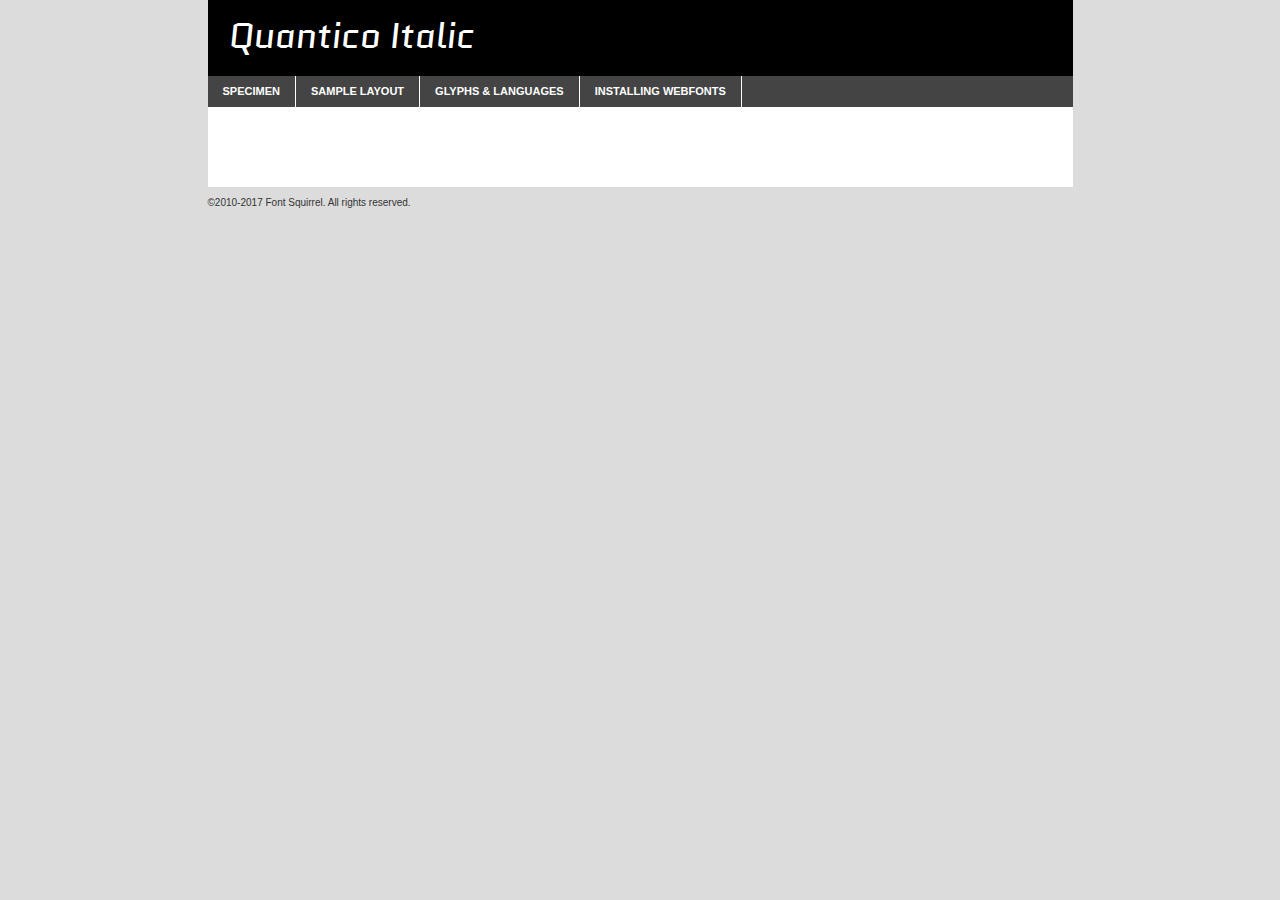
<file: quantico-italic-demo.html>
<!DOCTYPE html PUBLIC "-//W3C//DTD XHTML 1.0 Transitional//EN"
        "http://www.w3.org/TR/xhtml1/DTD/xhtml1-transitional.dtd">

<html xmlns="http://www.w3.org/1999/xhtml" xml:lang="en" lang="en">
<head>
    <meta http-equiv="Content-Type" content="text/html; charset=utf-8"/>
    <script src="http://ajax.googleapis.com/ajax/libs/jquery/1.7.2/jquery.min.js" type="text/javascript" charset="utf-8"></script>
    <script type="text/javascript">
		(function($) {
			$.fn.easyTabs = function(option) {
				var param = jQuery.extend({ fadeSpeed: 'fast', defaultContent: 1, activeClass: 'active' }, option);
				$(this).each(function() {
					var thisId = '#' + this.id;
					if ( param.defaultContent == '' )
					{
						param.defaultContent = 1;
					}
					if ( typeof param.defaultContent == 'number' )
					{
						var defaultTab = $(thisId + ' .tabs li:eq(' + (param.defaultContent - 1) + ') a').attr('href').substr(1);
					}
					else
					{
						var defaultTab = param.defaultContent;
					}
					$(thisId + ' .tabs li a').each(function() {
						var tabToHide = $(this).attr('href').substr(1);
						$('#' + tabToHide).addClass('easytabs-tab-content');
					});
					hideAll();
					changeContent(defaultTab);

					function hideAll() {$(thisId + ' .easytabs-tab-content').hide();}

					function changeContent(tabId)
					{
						hideAll();
						$(thisId + ' .tabs li').removeClass(param.activeClass);
						$(thisId + ' .tabs li a[href=#' + tabId + ']').closest('li').addClass(param.activeClass);
						if ( param.fadeSpeed != 'none' )
						{
							$(thisId + ' #' + tabId).fadeIn(param.fadeSpeed);
						}
						else
						{
							$(thisId + ' #' + tabId).show();
						}
					}

					$(thisId + ' .tabs li').click(function() {
						var tabId = $(this).find('a').attr('href').substr(1);
						changeContent(tabId);
						return false;
					});
				});
			}
		})(jQuery);
    </script>
    <link rel="stylesheet" href="specimen_files/specimen_stylesheet.css" type="text/css" charset="utf-8"/>
    <link rel="stylesheet" href="stylesheet.css" type="text/css" charset="utf-8"/>

    <style type="text/css">
        		body {
			font-family: 'quanticoitalic';
        		}

            </style>

    <title>Quantico Italic Specimen</title>


    <script type="text/javascript" charset="utf-8">
		$(document).ready(function() {
			$('#container').easyTabs({ defaultContent: 1 });
		});
    </script>
</head>

<body>
<div id="container">
    <div id="header">
		Quantico Italic    </div>
    <ul class="tabs">
        <li><a href="#specimen">Specimen</a></li>
        <li><a href="#layout">Sample Layout</a></li>
		        <li><a href="#glyphs">Glyphs &amp; Languages</a></li>
        <li><a href="#installing">Installing Webfonts</a></li>

    </ul>

    <div id="main_content">


        <div id="specimen">

            <div class="section">
                <div class="grid12 firstcol">
                    <div class="huge">AaBb</div>
                </div>
            </div>

            <div class="section">
                <div class="glyph_range">A&#x200B;B&#x200b;C&#x200b;D&#x200b;E&#x200b;F&#x200b;G&#x200b;H&#x200b;I&#x200b;J&#x200b;K&#x200b;L&#x200b;M&#x200b;N&#x200b;O&#x200b;P&#x200b;Q&#x200b;R&#x200b;S&#x200b;T&#x200b;U&#x200b;V&#x200b;W&#x200b;X&#x200b;Y&#x200b;Z&#x200b;a&#x200b;b&#x200b;c&#x200b;d&#x200b;e&#x200b;f&#x200b;g&#x200b;h&#x200b;i&#x200b;j&#x200b;k&#x200b;l&#x200b;m&#x200b;n&#x200b;o&#x200b;p&#x200b;q&#x200b;r&#x200b;s&#x200b;t&#x200b;u&#x200b;v&#x200b;w&#x200b;x&#x200b;y&#x200b;z&#x200b;1&#x200b;2&#x200b;3&#x200b;4&#x200b;5&#x200b;6&#x200b;7&#x200b;8&#x200b;9&#x200b;0&#x200b;&amp;&#x200b;.&#x200b;,&#x200b;?&#x200b;!&#x200b;&#64;&#x200b;(&#x200b;)&#x200b;#&#x200b;$&#x200b;%&#x200b;*&#x200b;+&#x200b;-&#x200b;=&#x200b;:&#x200b;;</div>
            </div>
            <div class="section">
                <div class="grid12 firstcol">
                    <table class="sample_table">
                        <tr>
                            <td>10</td>
                            <td class="size10">abcdefghijklmnopqrstuvwxyzABCDEFGHIJKLMNOPQRSTUVWXYZ0123456789abcdefghijklmnopqrstuvwxyzABCDEFGHIJKLMNOPQRSTUVWXYZ0123456789abcdefghijklmnopqrstuvwxyzABCDEFGHIJKLMNOPQRSTUVWXYZ</td>
                        </tr>
                        <tr>
                            <td>11</td>
                            <td class="size11">abcdefghijklmnopqrstuvwxyzABCDEFGHIJKLMNOPQRSTUVWXYZ0123456789abcdefghijklmnopqrstuvwxyzABCDEFGHIJKLMNOPQRSTUVWXYZ0123456789abcdefghijklmnopqrstuvwxyzABCDEFGHIJKLMNOPQRSTUVWXYZ</td>
                        </tr>
                        <tr>
                            <td>12</td>
                            <td class="size12">abcdefghijklmnopqrstuvwxyzABCDEFGHIJKLMNOPQRSTUVWXYZ0123456789abcdefghijklmnopqrstuvwxyzABCDEFGHIJKLMNOPQRSTUVWXYZ0123456789abcdefghijklmnopqrstuvwxyzABCDEFGHIJKLMNOPQRSTUVWXYZ</td>
                        </tr>
                        <tr>
                            <td>13</td>
                            <td class="size13">abcdefghijklmnopqrstuvwxyzABCDEFGHIJKLMNOPQRSTUVWXYZ0123456789abcdefghijklmnopqrstuvwxyzABCDEFGHIJKLMNOPQRSTUVWXYZ0123456789abcdefghijklmnopqrstuvwxyzABCDEFGHIJKLMNOPQRSTUVWXYZ</td>
                        </tr>
                        <tr>
                            <td>14</td>
                            <td class="size14">abcdefghijklmnopqrstuvwxyzABCDEFGHIJKLMNOPQRSTUVWXYZ0123456789abcdefghijklmnopqrstuvwxyzABCDEFGHIJKLMNOPQRSTUVWXYZ0123456789abcdefghijklmnopqrstuvwxyzABCDEFGHIJKLMNOPQRSTUVWXYZ</td>
                        </tr>
                        <tr>
                            <td>16</td>
                            <td class="size16">abcdefghijklmnopqrstuvwxyzABCDEFGHIJKLMNOPQRSTUVWXYZ0123456789abcdefghijklmnopqrstuvwxyzABCDEFGHIJKLMNOPQRSTUVWXYZ</td>
                        </tr>
                        <tr>
                            <td>18</td>
                            <td class="size18">abcdefghijklmnopqrstuvwxyzABCDEFGHIJKLMNOPQRSTUVWXYZ0123456789abcdefghijklmnopqrstuvwxyzABCDEFGHIJKLMNOPQRSTUVWXYZ</td>
                        </tr>
                        <tr>
                            <td>20</td>
                            <td class="size20">abcdefghijklmnopqrstuvwxyzABCDEFGHIJKLMNOPQRSTUVWXYZ0123456789abcdefghijklmnopqrstuvwxyzABCDEFGHIJKLMNOPQRSTUVWXYZ</td>
                        </tr>
                        <tr>
                            <td>24</td>
                            <td class="size24">abcdefghijklmnopqrstuvwxyzABCDEFGHIJKLMNOPQRSTUVWXYZ0123456789abcdefghijklmnopqrstuvwxyzABCDEFGHIJKLMNOPQRSTUVWXYZ</td>
                        </tr>
                        <tr>
                            <td>30</td>
                            <td class="size30">abcdefghijklmnopqrstuvwxyzABCDEFGHIJKLMNOPQRSTUVWXYZ0123456789abcdefghijklmnopqrstuvwxyzABCDEFGHIJKLMNOPQRSTUVWXYZ</td>
                        </tr>
                        <tr>
                            <td>36</td>
                            <td class="size36">abcdefghijklmnopqrstuvwxyzABCDEFGHIJKLMNOPQRSTUVWXYZ0123456789abcdefghijklmnopqrstuvwxyzABCDEFGHIJKLMNOPQRSTUVWXYZ</td>
                        </tr>
                        <tr>
                            <td>48</td>
                            <td class="size48">abcdefghijklmnopqrstuvwxyzABCDEFGHIJKLMNOPQRSTUVWXYZ0123456789abcdefghijklmnopqrstuvwxyzABCDEFGHIJKLMNOPQRSTUVWXYZ</td>
                        </tr>
                        <tr>
                            <td>60</td>
                            <td class="size60">abcdefghijklmnopqrstuvwxyzABCDEFGHIJKLMNOPQRSTUVWXYZ0123456789abcdefghijklmnopqrstuvwxyzABCDEFGHIJKLMNOPQRSTUVWXYZ</td>
                        </tr>
                        <tr>
                            <td>72</td>
                            <td class="size72">abcdefghijklmnopqrstuvwxyzABCDEFGHIJKLMNOPQRSTUVWXYZ0123456789abcdefghijklmnopqrstuvwxyzABCDEFGHIJKLMNOPQRSTUVWXYZ</td>
                        </tr>
                        <tr>
                            <td>90</td>
                            <td class="size90">abcdefghijklmnopqrstuvwxyzABCDEFGHIJKLMNOPQRSTUVWXYZ0123456789abcdefghijklmnopqrstuvwxyzABCDEFGHIJKLMNOPQRSTUVWXYZ</td>
                        </tr>
                    </table>

                </div>

            </div>


            <div class="section" id="bodycomparison">


                <div id="xheight">
                    <div class="fontbody">&#x25FC;&#x25FC;&#x25FC;&#x25FC;&#x25FC;&#x25FC;&#x25FC;&#x25FC;&#x25FC;&#x25FC;&#x25FC;&#x25FC;&#x25FC;&#x25FC;&#x25FC;&#x25FC;&#x25FC;&#x25FC;&#x25FC;&#x25FC;&#x25FC;&#x25FC;&#x25FC;&#x25FC;&#x25FC;&#x25FC;&#x25FC;&#x25FC;&#x25FC;&#x25FC;&#x25FC;&#x25FC;&#x25FC;&#x25FC;&#x25FC;&#x25FC;&#x25FC;&#x25FC;&#x25FC;&#x25FC;&#x25FC;&#x25FC;&#x25FC;&#x25FC;&#x25FC;&#x25FC;&#x25FC;&#x25FC;&#x25FC;&#x25FC;&#x25FC;&#x25FC;&#x25FC;&#x25FC;&#x25FC;&#x25FC;&#x25FC;&#x25FC;&#x25FC;&#x25FC;&#x25FC;&#x25FC;&#x25FC;&#x25FC;&#x25FC;&#x25FC;&#x25FC;&#x25FC;&#x25FC;&#x25FC;&#x25FC;&#x25FC;&#x25FC;&#x25FC;&#x25FC;&#x25FC;&#x25FC;&#x25FC;&#x25FC;&#x25FC;&#x25FC;&#x25FC;&#x25FC;&#x25FC;&#x25FC;&#x25FC;&#x25FC;&#x25FC;&#x25FC;&#x25FC;&#x25FC;&#x25FC;&#x25FC;&#x25FC;&#x25FC;&#x25FC;&#x25FC;&#x25FC;&#x25FC;body</div>
                    <div class="arialbody">body</div>
                    <div class="verdanabody">body</div>
                    <div class="georgiabody">body</div>
                </div>
                <div class="fontbody" style="z-index:1">
                    body<span>Quantico Italic</span>
                </div>
                <div class="arialbody" style="z-index:1">
                    body<span>Arial</span>
                </div>
                <div class="verdanabody" style="z-index:1">
                    body<span>Verdana</span>
                </div>
                <div class="georgiabody" style="z-index:1">
                    body<span>Georgia</span>
                </div>


            </div>


            <div class="section psample psample_row1" id="">

                <div class="grid2 firstcol">
                    <p class="size10"><span>10.</span>Aenean lacinia bibendum nulla sed consectetur. Fusce dapibus, tellus ac cursus commodo, tortor mauris condimentum nibh, ut fermentum massa justo sit amet risus. Nullam id dolor id nibh ultricies vehicula ut id elit. Cum sociis natoque penatibus et magnis dis parturient montes, nascetur ridiculus mus. Nulla vitae elit libero, a pharetra augue.</p>

                </div>
                <div class="grid3">
                    <p class="size11"><span>11.</span>Aenean lacinia bibendum nulla sed consectetur. Fusce dapibus, tellus ac cursus commodo, tortor mauris condimentum nibh, ut fermentum massa justo sit amet risus. Nullam id dolor id nibh ultricies vehicula ut id elit. Cum sociis natoque penatibus et magnis dis parturient montes, nascetur ridiculus mus. Nulla vitae elit libero, a pharetra augue.</p>

                </div>
                <div class="grid3">
                    <p class="size12"><span>12.</span>Aenean lacinia bibendum nulla sed consectetur. Fusce dapibus, tellus ac cursus commodo, tortor mauris condimentum nibh, ut fermentum massa justo sit amet risus. Nullam id dolor id nibh ultricies vehicula ut id elit. Cum sociis natoque penatibus et magnis dis parturient montes, nascetur ridiculus mus. Nulla vitae elit libero, a pharetra augue.</p>

                </div>
                <div class="grid4">
                    <p class="size13"><span>13.</span>Aenean lacinia bibendum nulla sed consectetur. Fusce dapibus, tellus ac cursus commodo, tortor mauris condimentum nibh, ut fermentum massa justo sit amet risus. Nullam id dolor id nibh ultricies vehicula ut id elit. Cum sociis natoque penatibus et magnis dis parturient montes, nascetur ridiculus mus. Nulla vitae elit libero, a pharetra augue.</p>

                </div>
                <div class="white_blend"></div>

            </div>
            <div class="section psample psample_row2" id="">
                <div class="grid3 firstcol">
                    <p class="size14"><span>14.</span>Aenean lacinia bibendum nulla sed consectetur. Fusce dapibus, tellus ac cursus commodo, tortor mauris condimentum nibh, ut fermentum massa justo sit amet risus. Nullam id dolor id nibh ultricies vehicula ut id elit. Cum sociis natoque penatibus et magnis dis parturient montes, nascetur ridiculus mus. Nulla vitae elit libero, a pharetra augue.</p>

                </div>
                <div class="grid4">
                    <p class="size16"><span>16.</span>Aenean lacinia bibendum nulla sed consectetur. Fusce dapibus, tellus ac cursus commodo, tortor mauris condimentum nibh, ut fermentum massa justo sit amet risus. Nullam id dolor id nibh ultricies vehicula ut id elit. Cum sociis natoque penatibus et magnis dis parturient montes, nascetur ridiculus mus. Nulla vitae elit libero, a pharetra augue.</p>

                </div>
                <div class="grid5">
                    <p class="size18"><span>18.</span>Aenean lacinia bibendum nulla sed consectetur. Fusce dapibus, tellus ac cursus commodo, tortor mauris condimentum nibh, ut fermentum massa justo sit amet risus. Nullam id dolor id nibh ultricies vehicula ut id elit. Cum sociis natoque penatibus et magnis dis parturient montes, nascetur ridiculus mus. Nulla vitae elit libero, a pharetra augue.</p>

                </div>

                <div class="white_blend"></div>

            </div>

            <div class="section psample psample_row3" id="">
                <div class="grid5 firstcol">
                    <p class="size20"><span>20.</span>Aenean lacinia bibendum nulla sed consectetur. Fusce dapibus, tellus ac cursus commodo, tortor mauris condimentum nibh, ut fermentum massa justo sit amet risus. Nullam id dolor id nibh ultricies vehicula ut id elit. Cum sociis natoque penatibus et magnis dis parturient montes, nascetur ridiculus mus. Nulla vitae elit libero, a pharetra augue.</p>
                </div>
                <div class="grid7">
                    <p class="size24"><span>24.</span>Aenean lacinia bibendum nulla sed consectetur. Fusce dapibus, tellus ac cursus commodo, tortor mauris condimentum nibh, ut fermentum massa justo sit amet risus. Nullam id dolor id nibh ultricies vehicula ut id elit. Cum sociis natoque penatibus et magnis dis parturient montes, nascetur ridiculus mus. Nulla vitae elit libero, a pharetra augue.</p>
                </div>

                <div class="white_blend"></div>

            </div>

            <div class="section psample psample_row4" id="">
                <div class="grid12 firstcol">
                    <p class="size30"><span>30.</span>Aenean lacinia bibendum nulla sed consectetur. Fusce dapibus, tellus ac cursus commodo, tortor mauris condimentum nibh, ut fermentum massa justo sit amet risus. Nullam id dolor id nibh ultricies vehicula ut id elit. Cum sociis natoque penatibus et magnis dis parturient montes, nascetur ridiculus mus. Nulla vitae elit libero, a pharetra augue.</p>
                </div>
                <div class="white_blend"></div>

            </div>


            <div class="section psample psample_row1 fullreverse">
                <div class="grid2 firstcol">
                    <p class="size10"><span>10.</span>Aenean lacinia bibendum nulla sed consectetur. Fusce dapibus, tellus ac cursus commodo, tortor mauris condimentum nibh, ut fermentum massa justo sit amet risus. Nullam id dolor id nibh ultricies vehicula ut id elit. Cum sociis natoque penatibus et magnis dis parturient montes, nascetur ridiculus mus. Nulla vitae elit libero, a pharetra augue.</p>

                </div>
                <div class="grid3">
                    <p class="size11"><span>11.</span>Aenean lacinia bibendum nulla sed consectetur. Fusce dapibus, tellus ac cursus commodo, tortor mauris condimentum nibh, ut fermentum massa justo sit amet risus. Nullam id dolor id nibh ultricies vehicula ut id elit. Cum sociis natoque penatibus et magnis dis parturient montes, nascetur ridiculus mus. Nulla vitae elit libero, a pharetra augue.</p>

                </div>
                <div class="grid3">
                    <p class="size12"><span>12.</span>Aenean lacinia bibendum nulla sed consectetur. Fusce dapibus, tellus ac cursus commodo, tortor mauris condimentum nibh, ut fermentum massa justo sit amet risus. Nullam id dolor id nibh ultricies vehicula ut id elit. Cum sociis natoque penatibus et magnis dis parturient montes, nascetur ridiculus mus. Nulla vitae elit libero, a pharetra augue.</p>

                </div>
                <div class="grid4">
                    <p class="size13"><span>13.</span>Aenean lacinia bibendum nulla sed consectetur. Fusce dapibus, tellus ac cursus commodo, tortor mauris condimentum nibh, ut fermentum massa justo sit amet risus. Nullam id dolor id nibh ultricies vehicula ut id elit. Cum sociis natoque penatibus et magnis dis parturient montes, nascetur ridiculus mus. Nulla vitae elit libero, a pharetra augue.</p>

                </div>
                <div class="black_blend"></div>

            </div>

            <div class="section psample psample_row2 fullreverse">
                <div class="grid3 firstcol">
                    <p class="size14"><span>14.</span>Aenean lacinia bibendum nulla sed consectetur. Fusce dapibus, tellus ac cursus commodo, tortor mauris condimentum nibh, ut fermentum massa justo sit amet risus. Nullam id dolor id nibh ultricies vehicula ut id elit. Cum sociis natoque penatibus et magnis dis parturient montes, nascetur ridiculus mus. Nulla vitae elit libero, a pharetra augue.</p>

                </div>
                <div class="grid4">
                    <p class="size16"><span>16.</span>Aenean lacinia bibendum nulla sed consectetur. Fusce dapibus, tellus ac cursus commodo, tortor mauris condimentum nibh, ut fermentum massa justo sit amet risus. Nullam id dolor id nibh ultricies vehicula ut id elit. Cum sociis natoque penatibus et magnis dis parturient montes, nascetur ridiculus mus. Nulla vitae elit libero, a pharetra augue.</p>

                </div>
                <div class="grid5">
                    <p class="size18"><span>18.</span>Aenean lacinia bibendum nulla sed consectetur. Fusce dapibus, tellus ac cursus commodo, tortor mauris condimentum nibh, ut fermentum massa justo sit amet risus. Nullam id dolor id nibh ultricies vehicula ut id elit. Cum sociis natoque penatibus et magnis dis parturient montes, nascetur ridiculus mus. Nulla vitae elit libero, a pharetra augue.</p>

                </div>
                <div class="black_blend"></div>

            </div>

            <div class="section psample fullreverse psample_row3" id="">
                <div class="grid5 firstcol">
                    <p class="size20"><span>20.</span>Aenean lacinia bibendum nulla sed consectetur. Fusce dapibus, tellus ac cursus commodo, tortor mauris condimentum nibh, ut fermentum massa justo sit amet risus. Nullam id dolor id nibh ultricies vehicula ut id elit. Cum sociis natoque penatibus et magnis dis parturient montes, nascetur ridiculus mus. Nulla vitae elit libero, a pharetra augue.</p>
                </div>
                <div class="grid7">
                    <p class="size24"><span>24.</span>Aenean lacinia bibendum nulla sed consectetur. Fusce dapibus, tellus ac cursus commodo, tortor mauris condimentum nibh, ut fermentum massa justo sit amet risus. Nullam id dolor id nibh ultricies vehicula ut id elit. Cum sociis natoque penatibus et magnis dis parturient montes, nascetur ridiculus mus. Nulla vitae elit libero, a pharetra augue.</p>
                </div>

                <div class="black_blend"></div>

            </div>

            <div class="section psample fullreverse psample_row4" id="" style="border-bottom: 20px #000 solid;">
                <div class="grid12 firstcol">
                    <p class="size30"><span>30.</span>Aenean lacinia bibendum nulla sed consectetur. Fusce dapibus, tellus ac cursus commodo, tortor mauris condimentum nibh, ut fermentum massa justo sit amet risus. Nullam id dolor id nibh ultricies vehicula ut id elit. Cum sociis natoque penatibus et magnis dis parturient montes, nascetur ridiculus mus. Nulla vitae elit libero, a pharetra augue.</p>
                </div>
                <div class="black_blend"></div>

            </div>


        </div>

        <div id="layout">

            <div class="section">

                <div class="grid12 firstcol">
                    <h1>Lorem Ipsum Dolor</h1>
                    <h2>Etiam porta sem malesuada magna mollis euismod</h2>

                    <p class="byline">By <a href="#link">Aenean Lacinia</a></p>
                </div>
            </div>
            <div class="section">
                <div class="grid8 firstcol">
                    <p class="large">Donec sed odio dui. Morbi leo risus, porta ac consectetur ac, vestibulum at eros. Fusce dapibus, tellus ac cursus commodo, tortor mauris condimentum nibh, ut fermentum massa justo sit amet risus. </p>


                    <h3>Pellentesque ornare sem</h3>

                    <p>Maecenas sed diam eget risus varius blandit sit amet non magna. Maecenas faucibus mollis interdum. Donec ullamcorper nulla non metus auctor fringilla. Nullam id dolor id nibh ultricies vehicula ut id elit. Nullam id dolor id nibh ultricies vehicula ut id elit. </p>

                    <p>Aenean eu leo quam. Pellentesque ornare sem lacinia quam venenatis vestibulum. Lorem ipsum dolor sit amet, consectetur adipiscing elit. Cum sociis natoque penatibus et magnis dis parturient montes, nascetur ridiculus mus. </p>

                    <p>Nulla vitae elit libero, a pharetra augue. Praesent commodo cursus magna, vel scelerisque nisl consectetur et. Aenean lacinia bibendum nulla sed consectetur. </p>

                    <p>Nullam quis risus eget urna mollis ornare vel eu leo. Nullam quis risus eget urna mollis ornare vel eu leo. Maecenas sed diam eget risus varius blandit sit amet non magna. Donec ullamcorper nulla non metus auctor fringilla. </p>

                    <h3>Cras mattis consectetur</h3>

                    <p>Aenean eu leo quam. Pellentesque ornare sem lacinia quam venenatis vestibulum. Aenean lacinia bibendum nulla sed consectetur. Integer posuere erat a ante venenatis dapibus posuere velit aliquet. Cras mattis consectetur purus sit amet fermentum. </p>

                    <p>Nullam id dolor id nibh ultricies vehicula ut id elit. Nullam quis risus eget urna mollis ornare vel eu leo. Cras mattis consectetur purus sit amet fermentum.</p>
                </div>

                <div class="grid4 sidebar">

                    <div class="box reverse">
                        <p class="last">Nullam quis risus eget urna mollis ornare vel eu leo. Donec ullamcorper nulla non metus auctor fringilla. Cras mattis consectetur purus sit amet fermentum. Sed posuere consectetur est at lobortis. Lorem ipsum dolor sit amet, consectetur adipiscing elit. </p>
                    </div>

                    <p class="caption">Maecenas sed diam eget risus varius.</p>

                    <p>Vestibulum id ligula porta felis euismod semper. Integer posuere erat a ante venenatis dapibus posuere velit aliquet. Vestibulum id ligula porta felis euismod semper. Sed posuere consectetur est at lobortis. Maecenas sed diam eget risus varius blandit sit amet non magna. Fusce dapibus, tellus ac cursus commodo, tortor mauris condimentum nibh, ut fermentum massa justo sit amet risus. </p>


                    <p>Duis mollis, est non commodo luctus, nisi erat porttitor ligula, eget lacinia odio sem nec elit. Aenean lacinia bibendum nulla sed consectetur. Vivamus sagittis lacus vel augue laoreet rutrum faucibus dolor auctor. Aenean lacinia bibendum nulla sed consectetur. Nullam quis risus eget urna mollis ornare vel eu leo. </p>

                    <p>Praesent commodo cursus magna, vel scelerisque nisl consectetur et. Donec ullamcorper nulla non metus auctor fringilla. Maecenas faucibus mollis interdum. Fusce dapibus, tellus ac cursus commodo, tortor mauris condimentum nibh, ut fermentum massa justo sit amet risus. </p>

                </div>
            </div>

        </div>


		

        <div id="glyphs">
            <div class="section">
                <div class="grid12 firstcol">

                    <h1>Language Support</h1>
                    <p>The subset of Quantico Italic in this kit supports the following languages:<br/>

						Albanian, Basque, Breton, Chamorro, Danish, Dutch, English, Faroese, Finnish, French, Frisian, Galician, German, Icelandic, Italian, Malagasy, Norwegian, Portuguese, Spanish, Alsatian, Aragonese, Arapaho, Arrernte, Asturian, Aymara, Bislama, Cebuano, Corsican, Fijian, French_creole, Genoese, Gilbertese, Greenlandic, Haitian_creole, Hiligaynon, Hmong, Hopi, Ibanag, Iloko_ilokano, Indonesian, Interglossa_glosa, Interlingua, Irish_gaelic, Jerriais, Lojban, Lombard, Luxembourgeois, Manx, Mohawk, Norfolk_pitcairnese, Occitan, Oromo, Pangasinan, Papiamento, Piedmontese, Potawatomi, Rhaeto-romance, Romansh, Rotokas, Sami_lule, Samoan, Sardinian, Scots_gaelic, Seychelles_creole, Shona, Sicilian, Somali, Southern_ndebele, Swahili, Swati_swazi, Tagalog_filipino_pilipino, Tetum, Tok_pisin, Uyghur_latinized, Volapuk, Walloon, Warlpiri, Xhosa, Yapese, Zulu, Latinbasic, Ubasic, Demo                    </p>
                    <h1>Glyph Chart</h1>
                    <p>The subset of Quantico Italic in this kit includes all the glyphs listed below. Unicode entities are included above each glyph to help you insert individual characters into your layout.</p>
                    <div id="glyph_chart">

																				                                <div><p>&amp;#13;</p>&#13;</div>
																				                                <div><p>&amp;#32;</p>&#32;</div>
																				                                <div><p>&amp;#33;</p>&#33;</div>
																				                                <div><p>&amp;#34;</p>&#34;</div>
																				                                <div><p>&amp;#35;</p>&#35;</div>
																				                                <div><p>&amp;#36;</p>&#36;</div>
																				                                <div><p>&amp;#37;</p>&#37;</div>
																				                                <div><p>&amp;#38;</p>&#38;</div>
																				                                <div><p>&amp;#39;</p>&#39;</div>
																				                                <div><p>&amp;#40;</p>&#40;</div>
																				                                <div><p>&amp;#41;</p>&#41;</div>
																				                                <div><p>&amp;#42;</p>&#42;</div>
																				                                <div><p>&amp;#43;</p>&#43;</div>
																				                                <div><p>&amp;#44;</p>&#44;</div>
																				                                <div><p>&amp;#45;</p>&#45;</div>
																				                                <div><p>&amp;#46;</p>&#46;</div>
																				                                <div><p>&amp;#47;</p>&#47;</div>
																				                                <div><p>&amp;#48;</p>&#48;</div>
																				                                <div><p>&amp;#49;</p>&#49;</div>
																				                                <div><p>&amp;#50;</p>&#50;</div>
																				                                <div><p>&amp;#51;</p>&#51;</div>
																				                                <div><p>&amp;#52;</p>&#52;</div>
																				                                <div><p>&amp;#53;</p>&#53;</div>
																				                                <div><p>&amp;#54;</p>&#54;</div>
																				                                <div><p>&amp;#55;</p>&#55;</div>
																				                                <div><p>&amp;#56;</p>&#56;</div>
																				                                <div><p>&amp;#57;</p>&#57;</div>
																				                                <div><p>&amp;#58;</p>&#58;</div>
																				                                <div><p>&amp;#59;</p>&#59;</div>
																				                                <div><p>&amp;#60;</p>&#60;</div>
																				                                <div><p>&amp;#61;</p>&#61;</div>
																				                                <div><p>&amp;#62;</p>&#62;</div>
																				                                <div><p>&amp;#63;</p>&#63;</div>
																				                                <div><p>&amp;#64;</p>&#64;</div>
																				                                <div><p>&amp;#65;</p>&#65;</div>
																				                                <div><p>&amp;#66;</p>&#66;</div>
																				                                <div><p>&amp;#67;</p>&#67;</div>
																				                                <div><p>&amp;#68;</p>&#68;</div>
																				                                <div><p>&amp;#69;</p>&#69;</div>
																				                                <div><p>&amp;#70;</p>&#70;</div>
																				                                <div><p>&amp;#71;</p>&#71;</div>
																				                                <div><p>&amp;#72;</p>&#72;</div>
																				                                <div><p>&amp;#73;</p>&#73;</div>
																				                                <div><p>&amp;#74;</p>&#74;</div>
																				                                <div><p>&amp;#75;</p>&#75;</div>
																				                                <div><p>&amp;#76;</p>&#76;</div>
																				                                <div><p>&amp;#77;</p>&#77;</div>
																				                                <div><p>&amp;#78;</p>&#78;</div>
																				                                <div><p>&amp;#79;</p>&#79;</div>
																				                                <div><p>&amp;#80;</p>&#80;</div>
																				                                <div><p>&amp;#81;</p>&#81;</div>
																				                                <div><p>&amp;#82;</p>&#82;</div>
																				                                <div><p>&amp;#83;</p>&#83;</div>
																				                                <div><p>&amp;#84;</p>&#84;</div>
																				                                <div><p>&amp;#85;</p>&#85;</div>
																				                                <div><p>&amp;#86;</p>&#86;</div>
																				                                <div><p>&amp;#87;</p>&#87;</div>
																				                                <div><p>&amp;#88;</p>&#88;</div>
																				                                <div><p>&amp;#89;</p>&#89;</div>
																				                                <div><p>&amp;#90;</p>&#90;</div>
																				                                <div><p>&amp;#91;</p>&#91;</div>
																				                                <div><p>&amp;#92;</p>&#92;</div>
																				                                <div><p>&amp;#93;</p>&#93;</div>
																				                                <div><p>&amp;#94;</p>&#94;</div>
																				                                <div><p>&amp;#95;</p>&#95;</div>
																				                                <div><p>&amp;#96;</p>&#96;</div>
																				                                <div><p>&amp;#97;</p>&#97;</div>
																				                                <div><p>&amp;#98;</p>&#98;</div>
																				                                <div><p>&amp;#99;</p>&#99;</div>
																				                                <div><p>&amp;#100;</p>&#100;</div>
																				                                <div><p>&amp;#101;</p>&#101;</div>
																				                                <div><p>&amp;#102;</p>&#102;</div>
																				                                <div><p>&amp;#103;</p>&#103;</div>
																				                                <div><p>&amp;#104;</p>&#104;</div>
																				                                <div><p>&amp;#105;</p>&#105;</div>
																				                                <div><p>&amp;#106;</p>&#106;</div>
																				                                <div><p>&amp;#107;</p>&#107;</div>
																				                                <div><p>&amp;#108;</p>&#108;</div>
																				                                <div><p>&amp;#109;</p>&#109;</div>
																				                                <div><p>&amp;#110;</p>&#110;</div>
																				                                <div><p>&amp;#111;</p>&#111;</div>
																				                                <div><p>&amp;#112;</p>&#112;</div>
																				                                <div><p>&amp;#113;</p>&#113;</div>
																				                                <div><p>&amp;#114;</p>&#114;</div>
																				                                <div><p>&amp;#115;</p>&#115;</div>
																				                                <div><p>&amp;#116;</p>&#116;</div>
																				                                <div><p>&amp;#117;</p>&#117;</div>
																				                                <div><p>&amp;#118;</p>&#118;</div>
																				                                <div><p>&amp;#119;</p>&#119;</div>
																				                                <div><p>&amp;#120;</p>&#120;</div>
																				                                <div><p>&amp;#121;</p>&#121;</div>
																				                                <div><p>&amp;#122;</p>&#122;</div>
																				                                <div><p>&amp;#123;</p>&#123;</div>
																				                                <div><p>&amp;#124;</p>&#124;</div>
																				                                <div><p>&amp;#125;</p>&#125;</div>
																				                                <div><p>&amp;#126;</p>&#126;</div>
																				                                <div><p>&amp;#160;</p>&#160;</div>
																				                                <div><p>&amp;#161;</p>&#161;</div>
																				                                <div><p>&amp;#162;</p>&#162;</div>
																				                                <div><p>&amp;#163;</p>&#163;</div>
																				                                <div><p>&amp;#165;</p>&#165;</div>
																				                                <div><p>&amp;#166;</p>&#166;</div>
																				                                <div><p>&amp;#167;</p>&#167;</div>
																				                                <div><p>&amp;#168;</p>&#168;</div>
																				                                <div><p>&amp;#169;</p>&#169;</div>
																				                                <div><p>&amp;#170;</p>&#170;</div>
																				                                <div><p>&amp;#171;</p>&#171;</div>
																				                                <div><p>&amp;#173;</p>&#173;</div>
																				                                <div><p>&amp;#174;</p>&#174;</div>
																				                                <div><p>&amp;#175;</p>&#175;</div>
																				                                <div><p>&amp;#176;</p>&#176;</div>
																				                                <div><p>&amp;#177;</p>&#177;</div>
																				                                <div><p>&amp;#180;</p>&#180;</div>
																				                                <div><p>&amp;#181;</p>&#181;</div>
																				                                <div><p>&amp;#182;</p>&#182;</div>
																				                                <div><p>&amp;#183;</p>&#183;</div>
																				                                <div><p>&amp;#184;</p>&#184;</div>
																				                                <div><p>&amp;#186;</p>&#186;</div>
																				                                <div><p>&amp;#187;</p>&#187;</div>
																				                                <div><p>&amp;#191;</p>&#191;</div>
																				                                <div><p>&amp;#192;</p>&#192;</div>
																				                                <div><p>&amp;#193;</p>&#193;</div>
																				                                <div><p>&amp;#194;</p>&#194;</div>
																				                                <div><p>&amp;#195;</p>&#195;</div>
																				                                <div><p>&amp;#196;</p>&#196;</div>
																				                                <div><p>&amp;#197;</p>&#197;</div>
																				                                <div><p>&amp;#198;</p>&#198;</div>
																				                                <div><p>&amp;#199;</p>&#199;</div>
																				                                <div><p>&amp;#200;</p>&#200;</div>
																				                                <div><p>&amp;#201;</p>&#201;</div>
																				                                <div><p>&amp;#202;</p>&#202;</div>
																				                                <div><p>&amp;#203;</p>&#203;</div>
																				                                <div><p>&amp;#204;</p>&#204;</div>
																				                                <div><p>&amp;#205;</p>&#205;</div>
																				                                <div><p>&amp;#206;</p>&#206;</div>
																				                                <div><p>&amp;#207;</p>&#207;</div>
																				                                <div><p>&amp;#208;</p>&#208;</div>
																				                                <div><p>&amp;#209;</p>&#209;</div>
																				                                <div><p>&amp;#210;</p>&#210;</div>
																				                                <div><p>&amp;#211;</p>&#211;</div>
																				                                <div><p>&amp;#212;</p>&#212;</div>
																				                                <div><p>&amp;#213;</p>&#213;</div>
																				                                <div><p>&amp;#214;</p>&#214;</div>
																				                                <div><p>&amp;#215;</p>&#215;</div>
																				                                <div><p>&amp;#216;</p>&#216;</div>
																				                                <div><p>&amp;#217;</p>&#217;</div>
																				                                <div><p>&amp;#218;</p>&#218;</div>
																				                                <div><p>&amp;#219;</p>&#219;</div>
																				                                <div><p>&amp;#220;</p>&#220;</div>
																				                                <div><p>&amp;#221;</p>&#221;</div>
																				                                <div><p>&amp;#222;</p>&#222;</div>
																				                                <div><p>&amp;#223;</p>&#223;</div>
																				                                <div><p>&amp;#224;</p>&#224;</div>
																				                                <div><p>&amp;#225;</p>&#225;</div>
																				                                <div><p>&amp;#226;</p>&#226;</div>
																				                                <div><p>&amp;#227;</p>&#227;</div>
																				                                <div><p>&amp;#228;</p>&#228;</div>
																				                                <div><p>&amp;#229;</p>&#229;</div>
																				                                <div><p>&amp;#230;</p>&#230;</div>
																				                                <div><p>&amp;#231;</p>&#231;</div>
																				                                <div><p>&amp;#232;</p>&#232;</div>
																				                                <div><p>&amp;#233;</p>&#233;</div>
																				                                <div><p>&amp;#234;</p>&#234;</div>
																				                                <div><p>&amp;#235;</p>&#235;</div>
																				                                <div><p>&amp;#236;</p>&#236;</div>
																				                                <div><p>&amp;#237;</p>&#237;</div>
																				                                <div><p>&amp;#238;</p>&#238;</div>
																				                                <div><p>&amp;#239;</p>&#239;</div>
																				                                <div><p>&amp;#240;</p>&#240;</div>
																				                                <div><p>&amp;#241;</p>&#241;</div>
																				                                <div><p>&amp;#242;</p>&#242;</div>
																				                                <div><p>&amp;#243;</p>&#243;</div>
																				                                <div><p>&amp;#244;</p>&#244;</div>
																				                                <div><p>&amp;#245;</p>&#245;</div>
																				                                <div><p>&amp;#246;</p>&#246;</div>
																				                                <div><p>&amp;#247;</p>&#247;</div>
																				                                <div><p>&amp;#248;</p>&#248;</div>
																				                                <div><p>&amp;#249;</p>&#249;</div>
																				                                <div><p>&amp;#250;</p>&#250;</div>
																				                                <div><p>&amp;#251;</p>&#251;</div>
																				                                <div><p>&amp;#252;</p>&#252;</div>
																				                                <div><p>&amp;#253;</p>&#253;</div>
																				                                <div><p>&amp;#254;</p>&#254;</div>
																				                                <div><p>&amp;#255;</p>&#255;</div>
																				                                <div><p>&amp;#338;</p>&#338;</div>
																				                                <div><p>&amp;#339;</p>&#339;</div>
																				                                <div><p>&amp;#376;</p>&#376;</div>
																				                                <div><p>&amp;#710;</p>&#710;</div>
																				                                <div><p>&amp;#732;</p>&#732;</div>
																				                                <div><p>&amp;#8192;</p>&#8192;</div>
																				                                <div><p>&amp;#8193;</p>&#8193;</div>
																				                                <div><p>&amp;#8194;</p>&#8194;</div>
																				                                <div><p>&amp;#8195;</p>&#8195;</div>
																				                                <div><p>&amp;#8196;</p>&#8196;</div>
																				                                <div><p>&amp;#8197;</p>&#8197;</div>
																				                                <div><p>&amp;#8198;</p>&#8198;</div>
																				                                <div><p>&amp;#8199;</p>&#8199;</div>
																				                                <div><p>&amp;#8200;</p>&#8200;</div>
																				                                <div><p>&amp;#8201;</p>&#8201;</div>
																				                                <div><p>&amp;#8202;</p>&#8202;</div>
																				                                <div><p>&amp;#8208;</p>&#8208;</div>
																				                                <div><p>&amp;#8209;</p>&#8209;</div>
																				                                <div><p>&amp;#8210;</p>&#8210;</div>
																				                                <div><p>&amp;#8211;</p>&#8211;</div>
																				                                <div><p>&amp;#8212;</p>&#8212;</div>
																				                                <div><p>&amp;#8216;</p>&#8216;</div>
																				                                <div><p>&amp;#8217;</p>&#8217;</div>
																				                                <div><p>&amp;#8218;</p>&#8218;</div>
																				                                <div><p>&amp;#8220;</p>&#8220;</div>
																				                                <div><p>&amp;#8221;</p>&#8221;</div>
																				                                <div><p>&amp;#8222;</p>&#8222;</div>
																				                                <div><p>&amp;#8226;</p>&#8226;</div>
																				                                <div><p>&amp;#8230;</p>&#8230;</div>
																				                                <div><p>&amp;#8239;</p>&#8239;</div>
																				                                <div><p>&amp;#8249;</p>&#8249;</div>
																				                                <div><p>&amp;#8250;</p>&#8250;</div>
																				                                <div><p>&amp;#8287;</p>&#8287;</div>
																				                                <div><p>&amp;#8364;</p>&#8364;</div>
																				                                <div><p>&amp;#8482;</p>&#8482;</div>
																				                                <div><p>&amp;#9724;</p>&#9724;</div>
																				                                <div><p>&amp;#64257;</p>&#64257;</div>
																				                                <div><p>&amp;#64258;</p>&#64258;</div>
																				                                <div><p>&amp;#64259;</p>&#64259;</div>
																				                                <div><p>&amp;#64260;</p>&#64260;</div>
																																													                    </div>
                </div>


            </div>
        </div>


        <div id="specs">

        </div>

        <div id="installing">
            <div class="section">
                <div class="grid7 firstcol">
                    <h1>Installing Webfonts</h1>

                    <p>Webfonts are supported by all major browser platforms but not all in the same way. There are currently four different font formats that must be included in order to target all browsers. This includes TTF, WOFF, EOT and SVG.</p>

                    <h2>1. Upload your webfonts</h2>
                    <p>You must upload your webfont kit to your website. They should be in or near the same directory as your CSS files.</p>

                    <h2>2. Include the webfont stylesheet</h2>
                    <p>A special CSS @font-face declaration helps the various browsers select the appropriate font it needs without causing you a bunch of headaches. Learn more about this syntax by reading the <a href="https://www.fontspring.com/blog/further-hardening-of-the-bulletproof-syntax">Fontspring blog post</a> about it. The code for it is as follows:</p>


                    <code>
                        @font-face{
                        font-family: 'MyWebFont';
                        src: url('WebFont.eot');
                        src: url('WebFont.eot?#iefix') format('embedded-opentype'),
                        url('WebFont.woff') format('woff'),
                        url('WebFont.ttf') format('truetype'),
                        url('WebFont.svg#webfont') format('svg');
                        }
                    </code>

                    <p>We've already gone ahead and generated the code for you. All you have to do is link to the stylesheet in your HTML, like this:</p>
                    <code>&lt;link rel=&quot;stylesheet&quot; href=&quot;stylesheet.css&quot; type=&quot;text/css&quot; charset=&quot;utf-8&quot; /&gt;</code>

                    <h2>3. Modify your own stylesheet</h2>
                    <p>To take advantage of your new fonts, you must tell your stylesheet to use them. Look at the original @font-face declaration above and find the property called "font-family." The name linked there will be what you use to reference the font. Prepend that webfont name to the font stack in the "font-family" property, inside the selector you want to change. For example:</p>
                    <code>p { font-family: 'WebFont', Arial, sans-serif; }</code>

                    <h2>4. Test</h2>
                    <p>Getting webfonts to work cross-browser <em>can</em> be tricky. Use the information in the sidebar to help you if you find that fonts aren't loading in a particular browser.</p>
                </div>

                <div class="grid5 sidebar">
                    <div class="box">
                        <h2>Troubleshooting<br/>Font-Face Problems</h2>
                        <p>Having trouble getting your webfonts to load in your new website? Here are some tips to sort out what might be the problem.</p>

                        <h3>Fonts not showing in any browser</h3>

                        <p>This sounds like you need to work on the plumbing. You either did not upload the fonts to the correct directory, or you did not link the fonts properly in the CSS. If you've confirmed that all this is correct and you still have a problem, take a look at your .htaccess file and see if requests are getting intercepted.</p>

                        <h3>Fonts not loading in iPhone or iPad</h3>

                        <p>The most common problem here is that you are serving the fonts from an IIS server. IIS refuses to serve files that have unknown MIME types. If that is the case, you must set the MIME type for SVG to "image/svg+xml" in the server settings. Follow these instructions from Microsoft if you need help.</p>

                        <h3>Fonts not loading in Firefox</h3>

                        <p>The primary reason for this failure? You are still using a version Firefox older than 3.5. So upgrade already! If that isn't it, then you are very likely serving fonts from a different domain. Firefox requires that all font assets be served from the same domain. Lastly it is possible that you need to add WOFF to your list of MIME types (if you are serving via IIS.)</p>

                        <h3>Fonts not loading in IE</h3>

                        <p>Are you looking at Internet Explorer on an actual Windows machine or are you cheating by using a service like Adobe BrowserLab? Many of these screenshot services do not render @font-face for IE. Best to test it on a real machine.</p>

                        <h3>Fonts not loading in IE9</h3>

                        <p>IE9, like Firefox, requires that fonts be served from the same domain as the website. Make sure that is the case.</p>
                    </div>
                </div>
            </div>

        </div>

    </div>
    <div id="footer">
        <p>&copy;2010-2017 Font Squirrel. All rights reserved.</p>
    </div>
</div>
</body>
</html>
</file>
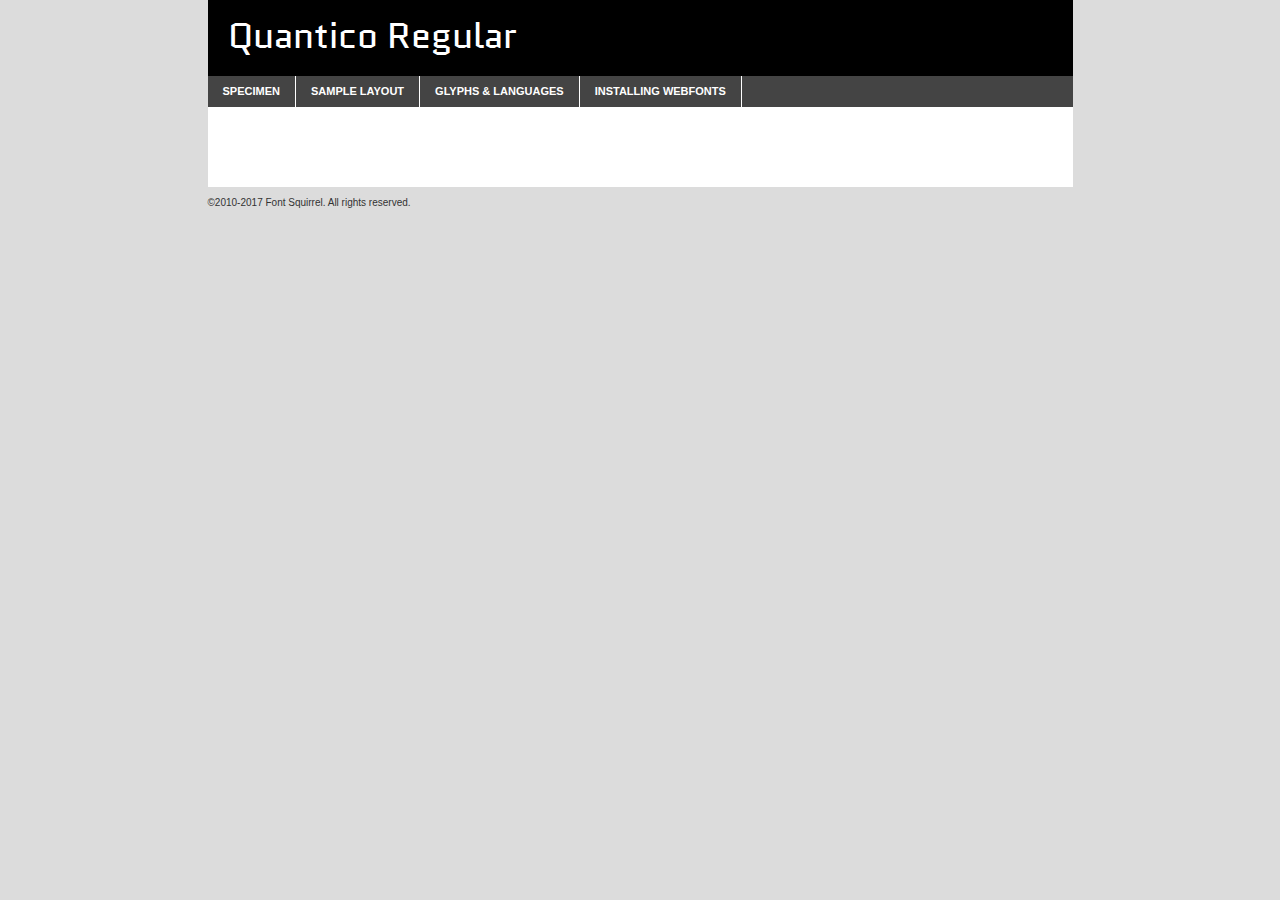
<file: quantico-regular-demo.html>
<!DOCTYPE html PUBLIC "-//W3C//DTD XHTML 1.0 Transitional//EN"
        "http://www.w3.org/TR/xhtml1/DTD/xhtml1-transitional.dtd">

<html xmlns="http://www.w3.org/1999/xhtml" xml:lang="en" lang="en">
<head>
    <meta http-equiv="Content-Type" content="text/html; charset=utf-8"/>
    <script src="http://ajax.googleapis.com/ajax/libs/jquery/1.7.2/jquery.min.js" type="text/javascript" charset="utf-8"></script>
    <script type="text/javascript">
		(function($) {
			$.fn.easyTabs = function(option) {
				var param = jQuery.extend({ fadeSpeed: 'fast', defaultContent: 1, activeClass: 'active' }, option);
				$(this).each(function() {
					var thisId = '#' + this.id;
					if ( param.defaultContent == '' )
					{
						param.defaultContent = 1;
					}
					if ( typeof param.defaultContent == 'number' )
					{
						var defaultTab = $(thisId + ' .tabs li:eq(' + (param.defaultContent - 1) + ') a').attr('href').substr(1);
					}
					else
					{
						var defaultTab = param.defaultContent;
					}
					$(thisId + ' .tabs li a').each(function() {
						var tabToHide = $(this).attr('href').substr(1);
						$('#' + tabToHide).addClass('easytabs-tab-content');
					});
					hideAll();
					changeContent(defaultTab);

					function hideAll() {$(thisId + ' .easytabs-tab-content').hide();}

					function changeContent(tabId)
					{
						hideAll();
						$(thisId + ' .tabs li').removeClass(param.activeClass);
						$(thisId + ' .tabs li a[href=#' + tabId + ']').closest('li').addClass(param.activeClass);
						if ( param.fadeSpeed != 'none' )
						{
							$(thisId + ' #' + tabId).fadeIn(param.fadeSpeed);
						}
						else
						{
							$(thisId + ' #' + tabId).show();
						}
					}

					$(thisId + ' .tabs li').click(function() {
						var tabId = $(this).find('a').attr('href').substr(1);
						changeContent(tabId);
						return false;
					});
				});
			}
		})(jQuery);
    </script>
    <link rel="stylesheet" href="specimen_files/specimen_stylesheet.css" type="text/css" charset="utf-8"/>
    <link rel="stylesheet" href="stylesheet.css" type="text/css" charset="utf-8"/>

    <style type="text/css">
        		body {
			font-family: 'quanticoregular';
        		}

            </style>

    <title>Quantico Regular Specimen</title>


    <script type="text/javascript" charset="utf-8">
		$(document).ready(function() {
			$('#container').easyTabs({ defaultContent: 1 });
		});
    </script>
</head>

<body>
<div id="container">
    <div id="header">
		Quantico Regular    </div>
    <ul class="tabs">
        <li><a href="#specimen">Specimen</a></li>
        <li><a href="#layout">Sample Layout</a></li>
		        <li><a href="#glyphs">Glyphs &amp; Languages</a></li>
        <li><a href="#installing">Installing Webfonts</a></li>

    </ul>

    <div id="main_content">


        <div id="specimen">

            <div class="section">
                <div class="grid12 firstcol">
                    <div class="huge">AaBb</div>
                </div>
            </div>

            <div class="section">
                <div class="glyph_range">A&#x200B;B&#x200b;C&#x200b;D&#x200b;E&#x200b;F&#x200b;G&#x200b;H&#x200b;I&#x200b;J&#x200b;K&#x200b;L&#x200b;M&#x200b;N&#x200b;O&#x200b;P&#x200b;Q&#x200b;R&#x200b;S&#x200b;T&#x200b;U&#x200b;V&#x200b;W&#x200b;X&#x200b;Y&#x200b;Z&#x200b;a&#x200b;b&#x200b;c&#x200b;d&#x200b;e&#x200b;f&#x200b;g&#x200b;h&#x200b;i&#x200b;j&#x200b;k&#x200b;l&#x200b;m&#x200b;n&#x200b;o&#x200b;p&#x200b;q&#x200b;r&#x200b;s&#x200b;t&#x200b;u&#x200b;v&#x200b;w&#x200b;x&#x200b;y&#x200b;z&#x200b;1&#x200b;2&#x200b;3&#x200b;4&#x200b;5&#x200b;6&#x200b;7&#x200b;8&#x200b;9&#x200b;0&#x200b;&amp;&#x200b;.&#x200b;,&#x200b;?&#x200b;!&#x200b;&#64;&#x200b;(&#x200b;)&#x200b;#&#x200b;$&#x200b;%&#x200b;*&#x200b;+&#x200b;-&#x200b;=&#x200b;:&#x200b;;</div>
            </div>
            <div class="section">
                <div class="grid12 firstcol">
                    <table class="sample_table">
                        <tr>
                            <td>10</td>
                            <td class="size10">abcdefghijklmnopqrstuvwxyzABCDEFGHIJKLMNOPQRSTUVWXYZ0123456789abcdefghijklmnopqrstuvwxyzABCDEFGHIJKLMNOPQRSTUVWXYZ0123456789abcdefghijklmnopqrstuvwxyzABCDEFGHIJKLMNOPQRSTUVWXYZ</td>
                        </tr>
                        <tr>
                            <td>11</td>
                            <td class="size11">abcdefghijklmnopqrstuvwxyzABCDEFGHIJKLMNOPQRSTUVWXYZ0123456789abcdefghijklmnopqrstuvwxyzABCDEFGHIJKLMNOPQRSTUVWXYZ0123456789abcdefghijklmnopqrstuvwxyzABCDEFGHIJKLMNOPQRSTUVWXYZ</td>
                        </tr>
                        <tr>
                            <td>12</td>
                            <td class="size12">abcdefghijklmnopqrstuvwxyzABCDEFGHIJKLMNOPQRSTUVWXYZ0123456789abcdefghijklmnopqrstuvwxyzABCDEFGHIJKLMNOPQRSTUVWXYZ0123456789abcdefghijklmnopqrstuvwxyzABCDEFGHIJKLMNOPQRSTUVWXYZ</td>
                        </tr>
                        <tr>
                            <td>13</td>
                            <td class="size13">abcdefghijklmnopqrstuvwxyzABCDEFGHIJKLMNOPQRSTUVWXYZ0123456789abcdefghijklmnopqrstuvwxyzABCDEFGHIJKLMNOPQRSTUVWXYZ0123456789abcdefghijklmnopqrstuvwxyzABCDEFGHIJKLMNOPQRSTUVWXYZ</td>
                        </tr>
                        <tr>
                            <td>14</td>
                            <td class="size14">abcdefghijklmnopqrstuvwxyzABCDEFGHIJKLMNOPQRSTUVWXYZ0123456789abcdefghijklmnopqrstuvwxyzABCDEFGHIJKLMNOPQRSTUVWXYZ0123456789abcdefghijklmnopqrstuvwxyzABCDEFGHIJKLMNOPQRSTUVWXYZ</td>
                        </tr>
                        <tr>
                            <td>16</td>
                            <td class="size16">abcdefghijklmnopqrstuvwxyzABCDEFGHIJKLMNOPQRSTUVWXYZ0123456789abcdefghijklmnopqrstuvwxyzABCDEFGHIJKLMNOPQRSTUVWXYZ</td>
                        </tr>
                        <tr>
                            <td>18</td>
                            <td class="size18">abcdefghijklmnopqrstuvwxyzABCDEFGHIJKLMNOPQRSTUVWXYZ0123456789abcdefghijklmnopqrstuvwxyzABCDEFGHIJKLMNOPQRSTUVWXYZ</td>
                        </tr>
                        <tr>
                            <td>20</td>
                            <td class="size20">abcdefghijklmnopqrstuvwxyzABCDEFGHIJKLMNOPQRSTUVWXYZ0123456789abcdefghijklmnopqrstuvwxyzABCDEFGHIJKLMNOPQRSTUVWXYZ</td>
                        </tr>
                        <tr>
                            <td>24</td>
                            <td class="size24">abcdefghijklmnopqrstuvwxyzABCDEFGHIJKLMNOPQRSTUVWXYZ0123456789abcdefghijklmnopqrstuvwxyzABCDEFGHIJKLMNOPQRSTUVWXYZ</td>
                        </tr>
                        <tr>
                            <td>30</td>
                            <td class="size30">abcdefghijklmnopqrstuvwxyzABCDEFGHIJKLMNOPQRSTUVWXYZ0123456789abcdefghijklmnopqrstuvwxyzABCDEFGHIJKLMNOPQRSTUVWXYZ</td>
                        </tr>
                        <tr>
                            <td>36</td>
                            <td class="size36">abcdefghijklmnopqrstuvwxyzABCDEFGHIJKLMNOPQRSTUVWXYZ0123456789abcdefghijklmnopqrstuvwxyzABCDEFGHIJKLMNOPQRSTUVWXYZ</td>
                        </tr>
                        <tr>
                            <td>48</td>
                            <td class="size48">abcdefghijklmnopqrstuvwxyzABCDEFGHIJKLMNOPQRSTUVWXYZ0123456789abcdefghijklmnopqrstuvwxyzABCDEFGHIJKLMNOPQRSTUVWXYZ</td>
                        </tr>
                        <tr>
                            <td>60</td>
                            <td class="size60">abcdefghijklmnopqrstuvwxyzABCDEFGHIJKLMNOPQRSTUVWXYZ0123456789abcdefghijklmnopqrstuvwxyzABCDEFGHIJKLMNOPQRSTUVWXYZ</td>
                        </tr>
                        <tr>
                            <td>72</td>
                            <td class="size72">abcdefghijklmnopqrstuvwxyzABCDEFGHIJKLMNOPQRSTUVWXYZ0123456789abcdefghijklmnopqrstuvwxyzABCDEFGHIJKLMNOPQRSTUVWXYZ</td>
                        </tr>
                        <tr>
                            <td>90</td>
                            <td class="size90">abcdefghijklmnopqrstuvwxyzABCDEFGHIJKLMNOPQRSTUVWXYZ0123456789abcdefghijklmnopqrstuvwxyzABCDEFGHIJKLMNOPQRSTUVWXYZ</td>
                        </tr>
                    </table>

                </div>

            </div>


            <div class="section" id="bodycomparison">


                <div id="xheight">
                    <div class="fontbody">&#x25FC;&#x25FC;&#x25FC;&#x25FC;&#x25FC;&#x25FC;&#x25FC;&#x25FC;&#x25FC;&#x25FC;&#x25FC;&#x25FC;&#x25FC;&#x25FC;&#x25FC;&#x25FC;&#x25FC;&#x25FC;&#x25FC;&#x25FC;&#x25FC;&#x25FC;&#x25FC;&#x25FC;&#x25FC;&#x25FC;&#x25FC;&#x25FC;&#x25FC;&#x25FC;&#x25FC;&#x25FC;&#x25FC;&#x25FC;&#x25FC;&#x25FC;&#x25FC;&#x25FC;&#x25FC;&#x25FC;&#x25FC;&#x25FC;&#x25FC;&#x25FC;&#x25FC;&#x25FC;&#x25FC;&#x25FC;&#x25FC;&#x25FC;&#x25FC;&#x25FC;&#x25FC;&#x25FC;&#x25FC;&#x25FC;&#x25FC;&#x25FC;&#x25FC;&#x25FC;&#x25FC;&#x25FC;&#x25FC;&#x25FC;&#x25FC;&#x25FC;&#x25FC;&#x25FC;&#x25FC;&#x25FC;&#x25FC;&#x25FC;&#x25FC;&#x25FC;&#x25FC;&#x25FC;&#x25FC;&#x25FC;&#x25FC;&#x25FC;&#x25FC;&#x25FC;&#x25FC;&#x25FC;&#x25FC;&#x25FC;&#x25FC;&#x25FC;&#x25FC;&#x25FC;&#x25FC;&#x25FC;&#x25FC;&#x25FC;&#x25FC;&#x25FC;&#x25FC;&#x25FC;&#x25FC;body</div>
                    <div class="arialbody">body</div>
                    <div class="verdanabody">body</div>
                    <div class="georgiabody">body</div>
                </div>
                <div class="fontbody" style="z-index:1">
                    body<span>Quantico Regular</span>
                </div>
                <div class="arialbody" style="z-index:1">
                    body<span>Arial</span>
                </div>
                <div class="verdanabody" style="z-index:1">
                    body<span>Verdana</span>
                </div>
                <div class="georgiabody" style="z-index:1">
                    body<span>Georgia</span>
                </div>


            </div>


            <div class="section psample psample_row1" id="">

                <div class="grid2 firstcol">
                    <p class="size10"><span>10.</span>Aenean lacinia bibendum nulla sed consectetur. Fusce dapibus, tellus ac cursus commodo, tortor mauris condimentum nibh, ut fermentum massa justo sit amet risus. Nullam id dolor id nibh ultricies vehicula ut id elit. Cum sociis natoque penatibus et magnis dis parturient montes, nascetur ridiculus mus. Nulla vitae elit libero, a pharetra augue.</p>

                </div>
                <div class="grid3">
                    <p class="size11"><span>11.</span>Aenean lacinia bibendum nulla sed consectetur. Fusce dapibus, tellus ac cursus commodo, tortor mauris condimentum nibh, ut fermentum massa justo sit amet risus. Nullam id dolor id nibh ultricies vehicula ut id elit. Cum sociis natoque penatibus et magnis dis parturient montes, nascetur ridiculus mus. Nulla vitae elit libero, a pharetra augue.</p>

                </div>
                <div class="grid3">
                    <p class="size12"><span>12.</span>Aenean lacinia bibendum nulla sed consectetur. Fusce dapibus, tellus ac cursus commodo, tortor mauris condimentum nibh, ut fermentum massa justo sit amet risus. Nullam id dolor id nibh ultricies vehicula ut id elit. Cum sociis natoque penatibus et magnis dis parturient montes, nascetur ridiculus mus. Nulla vitae elit libero, a pharetra augue.</p>

                </div>
                <div class="grid4">
                    <p class="size13"><span>13.</span>Aenean lacinia bibendum nulla sed consectetur. Fusce dapibus, tellus ac cursus commodo, tortor mauris condimentum nibh, ut fermentum massa justo sit amet risus. Nullam id dolor id nibh ultricies vehicula ut id elit. Cum sociis natoque penatibus et magnis dis parturient montes, nascetur ridiculus mus. Nulla vitae elit libero, a pharetra augue.</p>

                </div>
                <div class="white_blend"></div>

            </div>
            <div class="section psample psample_row2" id="">
                <div class="grid3 firstcol">
                    <p class="size14"><span>14.</span>Aenean lacinia bibendum nulla sed consectetur. Fusce dapibus, tellus ac cursus commodo, tortor mauris condimentum nibh, ut fermentum massa justo sit amet risus. Nullam id dolor id nibh ultricies vehicula ut id elit. Cum sociis natoque penatibus et magnis dis parturient montes, nascetur ridiculus mus. Nulla vitae elit libero, a pharetra augue.</p>

                </div>
                <div class="grid4">
                    <p class="size16"><span>16.</span>Aenean lacinia bibendum nulla sed consectetur. Fusce dapibus, tellus ac cursus commodo, tortor mauris condimentum nibh, ut fermentum massa justo sit amet risus. Nullam id dolor id nibh ultricies vehicula ut id elit. Cum sociis natoque penatibus et magnis dis parturient montes, nascetur ridiculus mus. Nulla vitae elit libero, a pharetra augue.</p>

                </div>
                <div class="grid5">
                    <p class="size18"><span>18.</span>Aenean lacinia bibendum nulla sed consectetur. Fusce dapibus, tellus ac cursus commodo, tortor mauris condimentum nibh, ut fermentum massa justo sit amet risus. Nullam id dolor id nibh ultricies vehicula ut id elit. Cum sociis natoque penatibus et magnis dis parturient montes, nascetur ridiculus mus. Nulla vitae elit libero, a pharetra augue.</p>

                </div>

                <div class="white_blend"></div>

            </div>

            <div class="section psample psample_row3" id="">
                <div class="grid5 firstcol">
                    <p class="size20"><span>20.</span>Aenean lacinia bibendum nulla sed consectetur. Fusce dapibus, tellus ac cursus commodo, tortor mauris condimentum nibh, ut fermentum massa justo sit amet risus. Nullam id dolor id nibh ultricies vehicula ut id elit. Cum sociis natoque penatibus et magnis dis parturient montes, nascetur ridiculus mus. Nulla vitae elit libero, a pharetra augue.</p>
                </div>
                <div class="grid7">
                    <p class="size24"><span>24.</span>Aenean lacinia bibendum nulla sed consectetur. Fusce dapibus, tellus ac cursus commodo, tortor mauris condimentum nibh, ut fermentum massa justo sit amet risus. Nullam id dolor id nibh ultricies vehicula ut id elit. Cum sociis natoque penatibus et magnis dis parturient montes, nascetur ridiculus mus. Nulla vitae elit libero, a pharetra augue.</p>
                </div>

                <div class="white_blend"></div>

            </div>

            <div class="section psample psample_row4" id="">
                <div class="grid12 firstcol">
                    <p class="size30"><span>30.</span>Aenean lacinia bibendum nulla sed consectetur. Fusce dapibus, tellus ac cursus commodo, tortor mauris condimentum nibh, ut fermentum massa justo sit amet risus. Nullam id dolor id nibh ultricies vehicula ut id elit. Cum sociis natoque penatibus et magnis dis parturient montes, nascetur ridiculus mus. Nulla vitae elit libero, a pharetra augue.</p>
                </div>
                <div class="white_blend"></div>

            </div>


            <div class="section psample psample_row1 fullreverse">
                <div class="grid2 firstcol">
                    <p class="size10"><span>10.</span>Aenean lacinia bibendum nulla sed consectetur. Fusce dapibus, tellus ac cursus commodo, tortor mauris condimentum nibh, ut fermentum massa justo sit amet risus. Nullam id dolor id nibh ultricies vehicula ut id elit. Cum sociis natoque penatibus et magnis dis parturient montes, nascetur ridiculus mus. Nulla vitae elit libero, a pharetra augue.</p>

                </div>
                <div class="grid3">
                    <p class="size11"><span>11.</span>Aenean lacinia bibendum nulla sed consectetur. Fusce dapibus, tellus ac cursus commodo, tortor mauris condimentum nibh, ut fermentum massa justo sit amet risus. Nullam id dolor id nibh ultricies vehicula ut id elit. Cum sociis natoque penatibus et magnis dis parturient montes, nascetur ridiculus mus. Nulla vitae elit libero, a pharetra augue.</p>

                </div>
                <div class="grid3">
                    <p class="size12"><span>12.</span>Aenean lacinia bibendum nulla sed consectetur. Fusce dapibus, tellus ac cursus commodo, tortor mauris condimentum nibh, ut fermentum massa justo sit amet risus. Nullam id dolor id nibh ultricies vehicula ut id elit. Cum sociis natoque penatibus et magnis dis parturient montes, nascetur ridiculus mus. Nulla vitae elit libero, a pharetra augue.</p>

                </div>
                <div class="grid4">
                    <p class="size13"><span>13.</span>Aenean lacinia bibendum nulla sed consectetur. Fusce dapibus, tellus ac cursus commodo, tortor mauris condimentum nibh, ut fermentum massa justo sit amet risus. Nullam id dolor id nibh ultricies vehicula ut id elit. Cum sociis natoque penatibus et magnis dis parturient montes, nascetur ridiculus mus. Nulla vitae elit libero, a pharetra augue.</p>

                </div>
                <div class="black_blend"></div>

            </div>

            <div class="section psample psample_row2 fullreverse">
                <div class="grid3 firstcol">
                    <p class="size14"><span>14.</span>Aenean lacinia bibendum nulla sed consectetur. Fusce dapibus, tellus ac cursus commodo, tortor mauris condimentum nibh, ut fermentum massa justo sit amet risus. Nullam id dolor id nibh ultricies vehicula ut id elit. Cum sociis natoque penatibus et magnis dis parturient montes, nascetur ridiculus mus. Nulla vitae elit libero, a pharetra augue.</p>

                </div>
                <div class="grid4">
                    <p class="size16"><span>16.</span>Aenean lacinia bibendum nulla sed consectetur. Fusce dapibus, tellus ac cursus commodo, tortor mauris condimentum nibh, ut fermentum massa justo sit amet risus. Nullam id dolor id nibh ultricies vehicula ut id elit. Cum sociis natoque penatibus et magnis dis parturient montes, nascetur ridiculus mus. Nulla vitae elit libero, a pharetra augue.</p>

                </div>
                <div class="grid5">
                    <p class="size18"><span>18.</span>Aenean lacinia bibendum nulla sed consectetur. Fusce dapibus, tellus ac cursus commodo, tortor mauris condimentum nibh, ut fermentum massa justo sit amet risus. Nullam id dolor id nibh ultricies vehicula ut id elit. Cum sociis natoque penatibus et magnis dis parturient montes, nascetur ridiculus mus. Nulla vitae elit libero, a pharetra augue.</p>

                </div>
                <div class="black_blend"></div>

            </div>

            <div class="section psample fullreverse psample_row3" id="">
                <div class="grid5 firstcol">
                    <p class="size20"><span>20.</span>Aenean lacinia bibendum nulla sed consectetur. Fusce dapibus, tellus ac cursus commodo, tortor mauris condimentum nibh, ut fermentum massa justo sit amet risus. Nullam id dolor id nibh ultricies vehicula ut id elit. Cum sociis natoque penatibus et magnis dis parturient montes, nascetur ridiculus mus. Nulla vitae elit libero, a pharetra augue.</p>
                </div>
                <div class="grid7">
                    <p class="size24"><span>24.</span>Aenean lacinia bibendum nulla sed consectetur. Fusce dapibus, tellus ac cursus commodo, tortor mauris condimentum nibh, ut fermentum massa justo sit amet risus. Nullam id dolor id nibh ultricies vehicula ut id elit. Cum sociis natoque penatibus et magnis dis parturient montes, nascetur ridiculus mus. Nulla vitae elit libero, a pharetra augue.</p>
                </div>

                <div class="black_blend"></div>

            </div>

            <div class="section psample fullreverse psample_row4" id="" style="border-bottom: 20px #000 solid;">
                <div class="grid12 firstcol">
                    <p class="size30"><span>30.</span>Aenean lacinia bibendum nulla sed consectetur. Fusce dapibus, tellus ac cursus commodo, tortor mauris condimentum nibh, ut fermentum massa justo sit amet risus. Nullam id dolor id nibh ultricies vehicula ut id elit. Cum sociis natoque penatibus et magnis dis parturient montes, nascetur ridiculus mus. Nulla vitae elit libero, a pharetra augue.</p>
                </div>
                <div class="black_blend"></div>

            </div>


        </div>

        <div id="layout">

            <div class="section">

                <div class="grid12 firstcol">
                    <h1>Lorem Ipsum Dolor</h1>
                    <h2>Etiam porta sem malesuada magna mollis euismod</h2>

                    <p class="byline">By <a href="#link">Aenean Lacinia</a></p>
                </div>
            </div>
            <div class="section">
                <div class="grid8 firstcol">
                    <p class="large">Donec sed odio dui. Morbi leo risus, porta ac consectetur ac, vestibulum at eros. Fusce dapibus, tellus ac cursus commodo, tortor mauris condimentum nibh, ut fermentum massa justo sit amet risus. </p>


                    <h3>Pellentesque ornare sem</h3>

                    <p>Maecenas sed diam eget risus varius blandit sit amet non magna. Maecenas faucibus mollis interdum. Donec ullamcorper nulla non metus auctor fringilla. Nullam id dolor id nibh ultricies vehicula ut id elit. Nullam id dolor id nibh ultricies vehicula ut id elit. </p>

                    <p>Aenean eu leo quam. Pellentesque ornare sem lacinia quam venenatis vestibulum. Lorem ipsum dolor sit amet, consectetur adipiscing elit. Cum sociis natoque penatibus et magnis dis parturient montes, nascetur ridiculus mus. </p>

                    <p>Nulla vitae elit libero, a pharetra augue. Praesent commodo cursus magna, vel scelerisque nisl consectetur et. Aenean lacinia bibendum nulla sed consectetur. </p>

                    <p>Nullam quis risus eget urna mollis ornare vel eu leo. Nullam quis risus eget urna mollis ornare vel eu leo. Maecenas sed diam eget risus varius blandit sit amet non magna. Donec ullamcorper nulla non metus auctor fringilla. </p>

                    <h3>Cras mattis consectetur</h3>

                    <p>Aenean eu leo quam. Pellentesque ornare sem lacinia quam venenatis vestibulum. Aenean lacinia bibendum nulla sed consectetur. Integer posuere erat a ante venenatis dapibus posuere velit aliquet. Cras mattis consectetur purus sit amet fermentum. </p>

                    <p>Nullam id dolor id nibh ultricies vehicula ut id elit. Nullam quis risus eget urna mollis ornare vel eu leo. Cras mattis consectetur purus sit amet fermentum.</p>
                </div>

                <div class="grid4 sidebar">

                    <div class="box reverse">
                        <p class="last">Nullam quis risus eget urna mollis ornare vel eu leo. Donec ullamcorper nulla non metus auctor fringilla. Cras mattis consectetur purus sit amet fermentum. Sed posuere consectetur est at lobortis. Lorem ipsum dolor sit amet, consectetur adipiscing elit. </p>
                    </div>

                    <p class="caption">Maecenas sed diam eget risus varius.</p>

                    <p>Vestibulum id ligula porta felis euismod semper. Integer posuere erat a ante venenatis dapibus posuere velit aliquet. Vestibulum id ligula porta felis euismod semper. Sed posuere consectetur est at lobortis. Maecenas sed diam eget risus varius blandit sit amet non magna. Fusce dapibus, tellus ac cursus commodo, tortor mauris condimentum nibh, ut fermentum massa justo sit amet risus. </p>


                    <p>Duis mollis, est non commodo luctus, nisi erat porttitor ligula, eget lacinia odio sem nec elit. Aenean lacinia bibendum nulla sed consectetur. Vivamus sagittis lacus vel augue laoreet rutrum faucibus dolor auctor. Aenean lacinia bibendum nulla sed consectetur. Nullam quis risus eget urna mollis ornare vel eu leo. </p>

                    <p>Praesent commodo cursus magna, vel scelerisque nisl consectetur et. Donec ullamcorper nulla non metus auctor fringilla. Maecenas faucibus mollis interdum. Fusce dapibus, tellus ac cursus commodo, tortor mauris condimentum nibh, ut fermentum massa justo sit amet risus. </p>

                </div>
            </div>

        </div>


		

        <div id="glyphs">
            <div class="section">
                <div class="grid12 firstcol">

                    <h1>Language Support</h1>
                    <p>The subset of Quantico Regular in this kit supports the following languages:<br/>

						Albanian, Basque, Breton, Chamorro, Danish, Dutch, English, Faroese, Finnish, French, Frisian, Galician, German, Icelandic, Italian, Malagasy, Norwegian, Portuguese, Spanish, Alsatian, Aragonese, Arapaho, Arrernte, Asturian, Aymara, Bislama, Cebuano, Corsican, Fijian, French_creole, Genoese, Gilbertese, Greenlandic, Haitian_creole, Hiligaynon, Hmong, Hopi, Ibanag, Iloko_ilokano, Indonesian, Interglossa_glosa, Interlingua, Irish_gaelic, Jerriais, Lojban, Lombard, Luxembourgeois, Manx, Mohawk, Norfolk_pitcairnese, Occitan, Oromo, Pangasinan, Papiamento, Piedmontese, Potawatomi, Rhaeto-romance, Romansh, Rotokas, Sami_lule, Samoan, Sardinian, Scots_gaelic, Seychelles_creole, Shona, Sicilian, Somali, Southern_ndebele, Swahili, Swati_swazi, Tagalog_filipino_pilipino, Tetum, Tok_pisin, Uyghur_latinized, Volapuk, Walloon, Warlpiri, Xhosa, Yapese, Zulu, Latinbasic, Ubasic, Demo                    </p>
                    <h1>Glyph Chart</h1>
                    <p>The subset of Quantico Regular in this kit includes all the glyphs listed below. Unicode entities are included above each glyph to help you insert individual characters into your layout.</p>
                    <div id="glyph_chart">

																				                                <div><p>&amp;#13;</p>&#13;</div>
																				                                <div><p>&amp;#32;</p>&#32;</div>
																				                                <div><p>&amp;#33;</p>&#33;</div>
																				                                <div><p>&amp;#34;</p>&#34;</div>
																				                                <div><p>&amp;#35;</p>&#35;</div>
																				                                <div><p>&amp;#36;</p>&#36;</div>
																				                                <div><p>&amp;#37;</p>&#37;</div>
																				                                <div><p>&amp;#38;</p>&#38;</div>
																				                                <div><p>&amp;#39;</p>&#39;</div>
																				                                <div><p>&amp;#40;</p>&#40;</div>
																				                                <div><p>&amp;#41;</p>&#41;</div>
																				                                <div><p>&amp;#42;</p>&#42;</div>
																				                                <div><p>&amp;#43;</p>&#43;</div>
																				                                <div><p>&amp;#44;</p>&#44;</div>
																				                                <div><p>&amp;#45;</p>&#45;</div>
																				                                <div><p>&amp;#46;</p>&#46;</div>
																				                                <div><p>&amp;#47;</p>&#47;</div>
																				                                <div><p>&amp;#48;</p>&#48;</div>
																				                                <div><p>&amp;#49;</p>&#49;</div>
																				                                <div><p>&amp;#50;</p>&#50;</div>
																				                                <div><p>&amp;#51;</p>&#51;</div>
																				                                <div><p>&amp;#52;</p>&#52;</div>
																				                                <div><p>&amp;#53;</p>&#53;</div>
																				                                <div><p>&amp;#54;</p>&#54;</div>
																				                                <div><p>&amp;#55;</p>&#55;</div>
																				                                <div><p>&amp;#56;</p>&#56;</div>
																				                                <div><p>&amp;#57;</p>&#57;</div>
																				                                <div><p>&amp;#58;</p>&#58;</div>
																				                                <div><p>&amp;#59;</p>&#59;</div>
																				                                <div><p>&amp;#60;</p>&#60;</div>
																				                                <div><p>&amp;#61;</p>&#61;</div>
																				                                <div><p>&amp;#62;</p>&#62;</div>
																				                                <div><p>&amp;#63;</p>&#63;</div>
																				                                <div><p>&amp;#64;</p>&#64;</div>
																				                                <div><p>&amp;#65;</p>&#65;</div>
																				                                <div><p>&amp;#66;</p>&#66;</div>
																				                                <div><p>&amp;#67;</p>&#67;</div>
																				                                <div><p>&amp;#68;</p>&#68;</div>
																				                                <div><p>&amp;#69;</p>&#69;</div>
																				                                <div><p>&amp;#70;</p>&#70;</div>
																				                                <div><p>&amp;#71;</p>&#71;</div>
																				                                <div><p>&amp;#72;</p>&#72;</div>
																				                                <div><p>&amp;#73;</p>&#73;</div>
																				                                <div><p>&amp;#74;</p>&#74;</div>
																				                                <div><p>&amp;#75;</p>&#75;</div>
																				                                <div><p>&amp;#76;</p>&#76;</div>
																				                                <div><p>&amp;#77;</p>&#77;</div>
																				                                <div><p>&amp;#78;</p>&#78;</div>
																				                                <div><p>&amp;#79;</p>&#79;</div>
																				                                <div><p>&amp;#80;</p>&#80;</div>
																				                                <div><p>&amp;#81;</p>&#81;</div>
																				                                <div><p>&amp;#82;</p>&#82;</div>
																				                                <div><p>&amp;#83;</p>&#83;</div>
																				                                <div><p>&amp;#84;</p>&#84;</div>
																				                                <div><p>&amp;#85;</p>&#85;</div>
																				                                <div><p>&amp;#86;</p>&#86;</div>
																				                                <div><p>&amp;#87;</p>&#87;</div>
																				                                <div><p>&amp;#88;</p>&#88;</div>
																				                                <div><p>&amp;#89;</p>&#89;</div>
																				                                <div><p>&amp;#90;</p>&#90;</div>
																				                                <div><p>&amp;#91;</p>&#91;</div>
																				                                <div><p>&amp;#92;</p>&#92;</div>
																				                                <div><p>&amp;#93;</p>&#93;</div>
																				                                <div><p>&amp;#94;</p>&#94;</div>
																				                                <div><p>&amp;#95;</p>&#95;</div>
																				                                <div><p>&amp;#96;</p>&#96;</div>
																				                                <div><p>&amp;#97;</p>&#97;</div>
																				                                <div><p>&amp;#98;</p>&#98;</div>
																				                                <div><p>&amp;#99;</p>&#99;</div>
																				                                <div><p>&amp;#100;</p>&#100;</div>
																				                                <div><p>&amp;#101;</p>&#101;</div>
																				                                <div><p>&amp;#102;</p>&#102;</div>
																				                                <div><p>&amp;#103;</p>&#103;</div>
																				                                <div><p>&amp;#104;</p>&#104;</div>
																				                                <div><p>&amp;#105;</p>&#105;</div>
																				                                <div><p>&amp;#106;</p>&#106;</div>
																				                                <div><p>&amp;#107;</p>&#107;</div>
																				                                <div><p>&amp;#108;</p>&#108;</div>
																				                                <div><p>&amp;#109;</p>&#109;</div>
																				                                <div><p>&amp;#110;</p>&#110;</div>
																				                                <div><p>&amp;#111;</p>&#111;</div>
																				                                <div><p>&amp;#112;</p>&#112;</div>
																				                                <div><p>&amp;#113;</p>&#113;</div>
																				                                <div><p>&amp;#114;</p>&#114;</div>
																				                                <div><p>&amp;#115;</p>&#115;</div>
																				                                <div><p>&amp;#116;</p>&#116;</div>
																				                                <div><p>&amp;#117;</p>&#117;</div>
																				                                <div><p>&amp;#118;</p>&#118;</div>
																				                                <div><p>&amp;#119;</p>&#119;</div>
																				                                <div><p>&amp;#120;</p>&#120;</div>
																				                                <div><p>&amp;#121;</p>&#121;</div>
																				                                <div><p>&amp;#122;</p>&#122;</div>
																				                                <div><p>&amp;#123;</p>&#123;</div>
																				                                <div><p>&amp;#124;</p>&#124;</div>
																				                                <div><p>&amp;#125;</p>&#125;</div>
																				                                <div><p>&amp;#126;</p>&#126;</div>
																				                                <div><p>&amp;#160;</p>&#160;</div>
																				                                <div><p>&amp;#161;</p>&#161;</div>
																				                                <div><p>&amp;#162;</p>&#162;</div>
																				                                <div><p>&amp;#163;</p>&#163;</div>
																				                                <div><p>&amp;#165;</p>&#165;</div>
																				                                <div><p>&amp;#166;</p>&#166;</div>
																				                                <div><p>&amp;#167;</p>&#167;</div>
																				                                <div><p>&amp;#168;</p>&#168;</div>
																				                                <div><p>&amp;#169;</p>&#169;</div>
																				                                <div><p>&amp;#170;</p>&#170;</div>
																				                                <div><p>&amp;#171;</p>&#171;</div>
																				                                <div><p>&amp;#173;</p>&#173;</div>
																				                                <div><p>&amp;#174;</p>&#174;</div>
																				                                <div><p>&amp;#175;</p>&#175;</div>
																				                                <div><p>&amp;#176;</p>&#176;</div>
																				                                <div><p>&amp;#177;</p>&#177;</div>
																				                                <div><p>&amp;#180;</p>&#180;</div>
																				                                <div><p>&amp;#181;</p>&#181;</div>
																				                                <div><p>&amp;#182;</p>&#182;</div>
																				                                <div><p>&amp;#183;</p>&#183;</div>
																				                                <div><p>&amp;#184;</p>&#184;</div>
																				                                <div><p>&amp;#186;</p>&#186;</div>
																				                                <div><p>&amp;#187;</p>&#187;</div>
																				                                <div><p>&amp;#191;</p>&#191;</div>
																				                                <div><p>&amp;#192;</p>&#192;</div>
																				                                <div><p>&amp;#193;</p>&#193;</div>
																				                                <div><p>&amp;#194;</p>&#194;</div>
																				                                <div><p>&amp;#195;</p>&#195;</div>
																				                                <div><p>&amp;#196;</p>&#196;</div>
																				                                <div><p>&amp;#197;</p>&#197;</div>
																				                                <div><p>&amp;#198;</p>&#198;</div>
																				                                <div><p>&amp;#199;</p>&#199;</div>
																				                                <div><p>&amp;#200;</p>&#200;</div>
																				                                <div><p>&amp;#201;</p>&#201;</div>
																				                                <div><p>&amp;#202;</p>&#202;</div>
																				                                <div><p>&amp;#203;</p>&#203;</div>
																				                                <div><p>&amp;#204;</p>&#204;</div>
																				                                <div><p>&amp;#205;</p>&#205;</div>
																				                                <div><p>&amp;#206;</p>&#206;</div>
																				                                <div><p>&amp;#207;</p>&#207;</div>
																				                                <div><p>&amp;#208;</p>&#208;</div>
																				                                <div><p>&amp;#209;</p>&#209;</div>
																				                                <div><p>&amp;#210;</p>&#210;</div>
																				                                <div><p>&amp;#211;</p>&#211;</div>
																				                                <div><p>&amp;#212;</p>&#212;</div>
																				                                <div><p>&amp;#213;</p>&#213;</div>
																				                                <div><p>&amp;#214;</p>&#214;</div>
																				                                <div><p>&amp;#215;</p>&#215;</div>
																				                                <div><p>&amp;#216;</p>&#216;</div>
																				                                <div><p>&amp;#217;</p>&#217;</div>
																				                                <div><p>&amp;#218;</p>&#218;</div>
																				                                <div><p>&amp;#219;</p>&#219;</div>
																				                                <div><p>&amp;#220;</p>&#220;</div>
																				                                <div><p>&amp;#221;</p>&#221;</div>
																				                                <div><p>&amp;#222;</p>&#222;</div>
																				                                <div><p>&amp;#223;</p>&#223;</div>
																				                                <div><p>&amp;#224;</p>&#224;</div>
																				                                <div><p>&amp;#225;</p>&#225;</div>
																				                                <div><p>&amp;#226;</p>&#226;</div>
																				                                <div><p>&amp;#227;</p>&#227;</div>
																				                                <div><p>&amp;#228;</p>&#228;</div>
																				                                <div><p>&amp;#229;</p>&#229;</div>
																				                                <div><p>&amp;#230;</p>&#230;</div>
																				                                <div><p>&amp;#231;</p>&#231;</div>
																				                                <div><p>&amp;#232;</p>&#232;</div>
																				                                <div><p>&amp;#233;</p>&#233;</div>
																				                                <div><p>&amp;#234;</p>&#234;</div>
																				                                <div><p>&amp;#235;</p>&#235;</div>
																				                                <div><p>&amp;#236;</p>&#236;</div>
																				                                <div><p>&amp;#237;</p>&#237;</div>
																				                                <div><p>&amp;#238;</p>&#238;</div>
																				                                <div><p>&amp;#239;</p>&#239;</div>
																				                                <div><p>&amp;#240;</p>&#240;</div>
																				                                <div><p>&amp;#241;</p>&#241;</div>
																				                                <div><p>&amp;#242;</p>&#242;</div>
																				                                <div><p>&amp;#243;</p>&#243;</div>
																				                                <div><p>&amp;#244;</p>&#244;</div>
																				                                <div><p>&amp;#245;</p>&#245;</div>
																				                                <div><p>&amp;#246;</p>&#246;</div>
																				                                <div><p>&amp;#247;</p>&#247;</div>
																				                                <div><p>&amp;#248;</p>&#248;</div>
																				                                <div><p>&amp;#249;</p>&#249;</div>
																				                                <div><p>&amp;#250;</p>&#250;</div>
																				                                <div><p>&amp;#251;</p>&#251;</div>
																				                                <div><p>&amp;#252;</p>&#252;</div>
																				                                <div><p>&amp;#253;</p>&#253;</div>
																				                                <div><p>&amp;#254;</p>&#254;</div>
																				                                <div><p>&amp;#255;</p>&#255;</div>
																				                                <div><p>&amp;#338;</p>&#338;</div>
																				                                <div><p>&amp;#339;</p>&#339;</div>
																				                                <div><p>&amp;#376;</p>&#376;</div>
																				                                <div><p>&amp;#710;</p>&#710;</div>
																				                                <div><p>&amp;#732;</p>&#732;</div>
																				                                <div><p>&amp;#8192;</p>&#8192;</div>
																				                                <div><p>&amp;#8193;</p>&#8193;</div>
																				                                <div><p>&amp;#8194;</p>&#8194;</div>
																				                                <div><p>&amp;#8195;</p>&#8195;</div>
																				                                <div><p>&amp;#8196;</p>&#8196;</div>
																				                                <div><p>&amp;#8197;</p>&#8197;</div>
																				                                <div><p>&amp;#8198;</p>&#8198;</div>
																				                                <div><p>&amp;#8199;</p>&#8199;</div>
																				                                <div><p>&amp;#8200;</p>&#8200;</div>
																				                                <div><p>&amp;#8201;</p>&#8201;</div>
																				                                <div><p>&amp;#8202;</p>&#8202;</div>
																				                                <div><p>&amp;#8208;</p>&#8208;</div>
																				                                <div><p>&amp;#8209;</p>&#8209;</div>
																				                                <div><p>&amp;#8210;</p>&#8210;</div>
																				                                <div><p>&amp;#8211;</p>&#8211;</div>
																				                                <div><p>&amp;#8212;</p>&#8212;</div>
																				                                <div><p>&amp;#8216;</p>&#8216;</div>
																				                                <div><p>&amp;#8217;</p>&#8217;</div>
																				                                <div><p>&amp;#8218;</p>&#8218;</div>
																				                                <div><p>&amp;#8220;</p>&#8220;</div>
																				                                <div><p>&amp;#8221;</p>&#8221;</div>
																				                                <div><p>&amp;#8222;</p>&#8222;</div>
																				                                <div><p>&amp;#8226;</p>&#8226;</div>
																				                                <div><p>&amp;#8230;</p>&#8230;</div>
																				                                <div><p>&amp;#8239;</p>&#8239;</div>
																				                                <div><p>&amp;#8249;</p>&#8249;</div>
																				                                <div><p>&amp;#8250;</p>&#8250;</div>
																				                                <div><p>&amp;#8287;</p>&#8287;</div>
																				                                <div><p>&amp;#8364;</p>&#8364;</div>
																				                                <div><p>&amp;#8482;</p>&#8482;</div>
																				                                <div><p>&amp;#9724;</p>&#9724;</div>
																				                                <div><p>&amp;#64257;</p>&#64257;</div>
																				                                <div><p>&amp;#64258;</p>&#64258;</div>
																				                                <div><p>&amp;#64259;</p>&#64259;</div>
																				                                <div><p>&amp;#64260;</p>&#64260;</div>
																																													                    </div>
                </div>


            </div>
        </div>


        <div id="specs">

        </div>

        <div id="installing">
            <div class="section">
                <div class="grid7 firstcol">
                    <h1>Installing Webfonts</h1>

                    <p>Webfonts are supported by all major browser platforms but not all in the same way. There are currently four different font formats that must be included in order to target all browsers. This includes TTF, WOFF, EOT and SVG.</p>

                    <h2>1. Upload your webfonts</h2>
                    <p>You must upload your webfont kit to your website. They should be in or near the same directory as your CSS files.</p>

                    <h2>2. Include the webfont stylesheet</h2>
                    <p>A special CSS @font-face declaration helps the various browsers select the appropriate font it needs without causing you a bunch of headaches. Learn more about this syntax by reading the <a href="https://www.fontspring.com/blog/further-hardening-of-the-bulletproof-syntax">Fontspring blog post</a> about it. The code for it is as follows:</p>


                    <code>
                        @font-face{
                        font-family: 'MyWebFont';
                        src: url('WebFont.eot');
                        src: url('WebFont.eot?#iefix') format('embedded-opentype'),
                        url('WebFont.woff') format('woff'),
                        url('WebFont.ttf') format('truetype'),
                        url('WebFont.svg#webfont') format('svg');
                        }
                    </code>

                    <p>We've already gone ahead and generated the code for you. All you have to do is link to the stylesheet in your HTML, like this:</p>
                    <code>&lt;link rel=&quot;stylesheet&quot; href=&quot;stylesheet.css&quot; type=&quot;text/css&quot; charset=&quot;utf-8&quot; /&gt;</code>

                    <h2>3. Modify your own stylesheet</h2>
                    <p>To take advantage of your new fonts, you must tell your stylesheet to use them. Look at the original @font-face declaration above and find the property called "font-family." The name linked there will be what you use to reference the font. Prepend that webfont name to the font stack in the "font-family" property, inside the selector you want to change. For example:</p>
                    <code>p { font-family: 'WebFont', Arial, sans-serif; }</code>

                    <h2>4. Test</h2>
                    <p>Getting webfonts to work cross-browser <em>can</em> be tricky. Use the information in the sidebar to help you if you find that fonts aren't loading in a particular browser.</p>
                </div>

                <div class="grid5 sidebar">
                    <div class="box">
                        <h2>Troubleshooting<br/>Font-Face Problems</h2>
                        <p>Having trouble getting your webfonts to load in your new website? Here are some tips to sort out what might be the problem.</p>

                        <h3>Fonts not showing in any browser</h3>

                        <p>This sounds like you need to work on the plumbing. You either did not upload the fonts to the correct directory, or you did not link the fonts properly in the CSS. If you've confirmed that all this is correct and you still have a problem, take a look at your .htaccess file and see if requests are getting intercepted.</p>

                        <h3>Fonts not loading in iPhone or iPad</h3>

                        <p>The most common problem here is that you are serving the fonts from an IIS server. IIS refuses to serve files that have unknown MIME types. If that is the case, you must set the MIME type for SVG to "image/svg+xml" in the server settings. Follow these instructions from Microsoft if you need help.</p>

                        <h3>Fonts not loading in Firefox</h3>

                        <p>The primary reason for this failure? You are still using a version Firefox older than 3.5. So upgrade already! If that isn't it, then you are very likely serving fonts from a different domain. Firefox requires that all font assets be served from the same domain. Lastly it is possible that you need to add WOFF to your list of MIME types (if you are serving via IIS.)</p>

                        <h3>Fonts not loading in IE</h3>

                        <p>Are you looking at Internet Explorer on an actual Windows machine or are you cheating by using a service like Adobe BrowserLab? Many of these screenshot services do not render @font-face for IE. Best to test it on a real machine.</p>

                        <h3>Fonts not loading in IE9</h3>

                        <p>IE9, like Firefox, requires that fonts be served from the same domain as the website. Make sure that is the case.</p>
                    </div>
                </div>
            </div>

        </div>

    </div>
    <div id="footer">
        <p>&copy;2010-2017 Font Squirrel. All rights reserved.</p>
    </div>
</div>
</body>
</html>
</file>
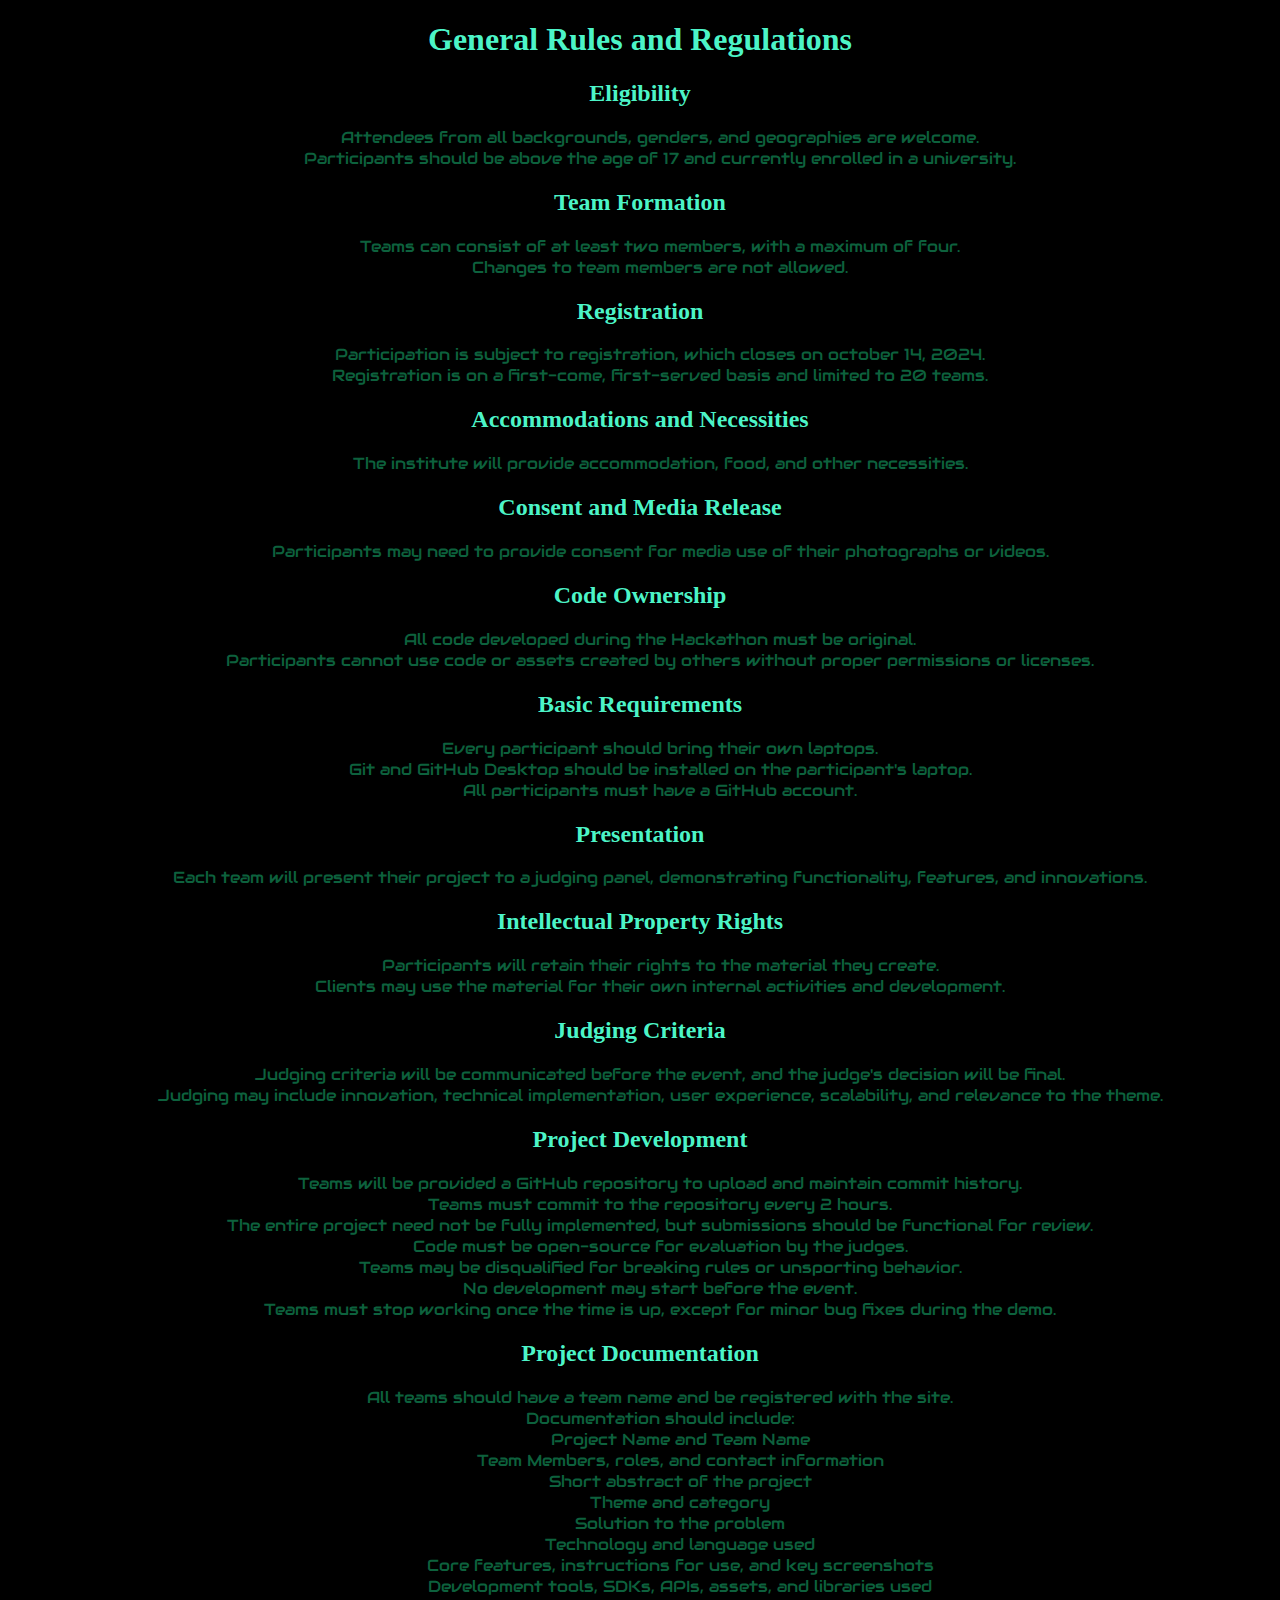
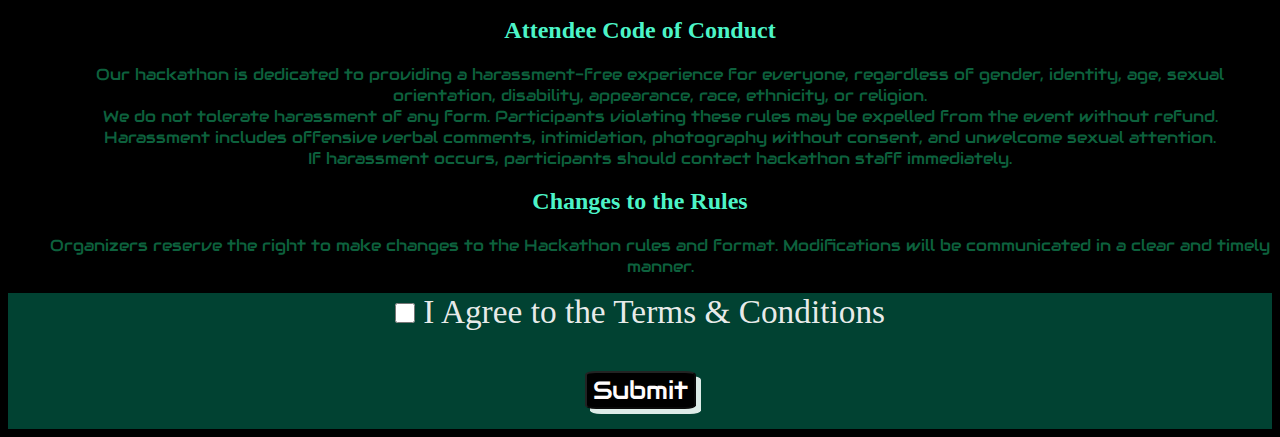
<file: Untitleddocument.html>
<!DOCTYPE html>
<html>
<head>
    <meta charset="UTF-8">
    <link rel="stylesheet" href="https://fonts.googleapis.com/css?family=Audiowide">
    <title>General Rules and Regulations</title>
    <style>
        body{
            background-color: rgb(0, 0, 0);
            align-items: center;
            justify-content: center;
        }
        form{
            color: #eff0eff9;
            text-align: center;
            font-size: 25pt;  
            background-color: rgb(1, 66, 50);  
        }
        #terms{
            margin:4px 0 0;
            line-height: normal;
            width: 20px;
            height:20px;
        }
        button:hover{
        background-color: #4CAF50;
        }
        button{
            margin-bottom: 20px;
            background-color: #000000;
            color: #fffcfc;
            font-size: 25px;
            border-radius: 10%;
            box-shadow:  5px 5px #ddece8;
            font-family: "Audiowide";
        }
        ul li{
            align-items: center;
            justify-content: center;
            text-decoration:none;
            list-style: none;
        }
        h1{
            color: #4ffccef9;
            text-align: center;
            font-family:"Orbitron" ;

        }
        h2{
            color:  #4ffccef9;
            text-align: center;
            font-family: "Orbitron";
        }
        .c2 {
            align-items: center;
            text-align: center;
             color: #0d613d;
            font-weight: bold;
            text-decoration: underline;
            font-size: 12pt;
            font-family:"Audiowide";
        }
        .c4 {
            align-items: center;
            text-align: center;
            color: #0d613d;
            /* margin-left: 36pt;
            text-align: left; */
            font-size: 12pt;
            font-family: "Audiowide";
        }
        .c0 {
            align-items: center;
            text-align: center;
            color: #0d613d;
            font-size: 12pt;
            font-family:"Audiowide";
        }
        .container {
            margin-left: 50%;
            align-items: center;
            justify-content: center;
}

.chevron {
  position:fixed;
  width: 35px;
  height: 5px;
  opacity: 0;
  transform: scale3d(0.5, 0.5, 0.5);
  animation:3s both;
}

.chevron:first-child {
  animation: move 8s ease-out 1s;
}

.chevron:nth-child(2) {
  animation: move 8s ease-out 2s;
}

.chevron:before,
.chevron:after {
  content: ' ';
  position: absolute;
  top: 0;
  height: 100%;
  width: 51%;
  background: #fff;
}

.chevron:before {
  left: 0;
  transform: skew(0deg, 30deg);
}

.chevron:after {
  right: 0;
  width: 50%;
  transform: skew(0deg, -30deg);
}

@keyframes move {
  25% {
    opacity: 1;

  }
  33% {
    opacity: 1;
    transform: translateY(30px);
  }
  67% {
    opacity: 1;
    transform: translateY(40px);
  }
  100% {
    opacity: 0;
    transform: translateY(55px) scale3d(0.5, 0.5, 0.5);
  }
}

.text {
  display: block;
  margin-top: 75px;
  margin-left: -30px;
  font-family: "Helvetica Neue", "Helvetica", Arial, sans-serif;
  font-size: 12px;
  color: #fff;
  text-transform: uppercase;
  white-space: nowrap;
  opacity: .25;
  animation: pulse 2s linear alternate infinite;
}

@keyframes pulse {
  to {
    opacity: 1;
  }
}
    </style>
</head>
<body>
    <h1>General Rules and Regulations</h1>

    <h2>Eligibility</h2>
    <ul>
        <li class="c4">Attendees from all backgrounds, genders, and geographies are welcome.</li>
        <li class="c4">Participants should be above the age of 17 and currently enrolled in a university.</li>
    </ul>

    <h2>Team Formation</h2>
    <ul>
        <li class="c4">Teams can consist of at least two members, with a maximum of four.</li>
        <li class="c4">Changes to team members are not allowed.</li>
    </ul>

    <h2>Registration</h2>
    <ul>
        <li class="c4">Participation is subject to registration, which closes on october 14, 2024.</li>
        <li class="c4">Registration is on a first-come, first-served basis and limited to 20 teams.</li>
    </ul>

    <h2>Accommodations and Necessities</h2>
    <ul>
        <li class="c4">The institute will provide accommodation, food, and other necessities.</li>
    </ul>

    <h2>Consent and Media Release</h2>
    <ul>
        <li class="c4">Participants may need to provide consent for media use of their photographs or videos.</li>
    </ul>
    <div class="container">
        <div class="chevron"></div><div class="chevron"></div><div class="chevron"></div>
     </div>
<h2>Code Ownership</h2>
<ul>
    <li class="c4">All code developed during the Hackathon must be original.</li>
    <li class="c4">Participants cannot use code or assets created by others without proper permissions or licenses.</li>
</ul>

<h2>Basic Requirements</h2>
<ul>
    <li class="c4">Every participant should bring their own laptops.</li>
    <li class="c4">Git and GitHub Desktop should be installed on the participant's laptop.</li>
    <li class="c4">All participants must have a GitHub account.</li>
</ul>

<h2>Presentation</h2>
<ul>
    <li class="c4">Each team will present their project to a judging panel, demonstrating functionality, features, and innovations.</li>
</ul>

<h2>Intellectual Property Rights</h2>
<ul>
    <li class="c4">Participants will retain their rights to the material they create.</li>
    <li class="c4">Clients may use the material for their own internal activities and development.</li>
</ul>

<h2>Judging Criteria</h2>
<ul>
    <li class="c4">Judging criteria will be communicated before the event, and the judge's decision will be final.</li>
    <li class="c4">Judging may include innovation, technical implementation, user experience, scalability, and relevance to the theme.</li>
</ul>

<h2>Project Development</h2>
<ul>
    <li class="c4">Teams will be provided a GitHub repository to upload and maintain commit history.</li>
    <li class="c4">Teams must commit to the repository every 2 hours.</li>
    <li class="c4">The entire project need not be fully implemented, but submissions should be functional for review.</li>
    <li class="c4">Code must be open-source for evaluation by the judges.</li>
    <li class="c4">Teams may be disqualified for breaking rules or unsporting behavior.</li>
    <li class="c4">No development may start before the event.</li>
    <li class="c4">Teams must stop working once the time is up, except for minor bug fixes during the demo.</li>
</ul>

<h2>Project Documentation</h2>
<ul>
    <li class="c4">All teams should have a team name and be registered with the site.</li>
    <li class="c4">Documentation should include:
        <ul>
            <li class="c4">Project Name and Team Name</li>
            <li class="c4">Team Members, roles, and contact information</li>
            <li class="c4">Short abstract of the project</li>
            <li class="c4">Theme and category</li>
            <li class="c4">Solution to the problem</li>
            <li class="c4">Technology and language used</li>
            <li class="c4">Core features, instructions for use, and key screenshots</li>
            <li class="c4">Development tools, SDKs, APIs, assets, and libraries used</li>
        </ul>
    </li>
</ul>

<h2>Attendee Code of Conduct</h2>
<ul>
    <li class="c4">Our hackathon is dedicated to providing a harassment-free experience for everyone, regardless of gender, identity, age, sexual orientation, disability, appearance, race, ethnicity, or religion.</li>
    <li class="c4">We do not tolerate harassment of any form. Participants violating these rules may be expelled from the event without refund.</li>
    <li class="c4">Harassment includes offensive verbal comments, intimidation, photography without consent, and unwelcome sexual attention.</li>
    <li class="c4">If harassment occurs, participants should contact hackathon staff immediately.</li>
</ul>

<h2>Changes to the Rules</h2>
<ul>
    <li class="c4">Organizers reserve the right to make changes to the Hackathon rules and format. Modifications will be communicated in a clear and timely manner.</li>
</ul>


<!-- Form for Agreement -->
<form>
    <input type="checkbox" id="terms" onchange="activateButton(this)"> I Agree to the Terms & Conditions
    <br><br>
    <button type="submit" id="submit" formaction="https://forms.gle/gRgM9VPZ75Ww1E4V9" disabled>Submit</button>
</form>

<!-- JavaScript for Form -->
<script>
    function activateButton(element) {
        document.getElementById("submit").disabled = !element.checked;
    }
</script>

</body>
</html>
</file>
<file: stylesheet.css>
/*! Generated by Font Squirrel (https://www.fontsquirrel.com) on September 26, 2024 */



@font-face {
    font-family: 'quanticobold_italic';
    src: url('quantico-bolditalic-webfont.woff2') format('woff2'),
         url('quantico-bolditalic-webfont.woff') format('woff');
    font-weight: normal;
    font-style: normal;

}




@font-face {
    font-family: 'quanticobold';
    src: url('quantico-bold-webfont.woff2') format('woff2'),
         url('quantico-bold-webfont.woff') format('woff');
    font-weight: normal;
    font-style: normal;

}




@font-face {
    font-family: 'quanticoitalic';
    src: url('quantico-italic-webfont.woff2') format('woff2'),
         url('quantico-italic-webfont.woff') format('woff');
    font-weight: normal;
    font-style: normal;

}




@font-face {
    font-family: 'quanticoregular';
    src: url('quantico-regular-webfont.woff2') format('woff2'),
         url('quantico-regular-webfont.woff') format('woff');
    font-weight: normal;
    font-style: normal;

}
</file>
<file: specimen_files/specimen_stylesheet.css>
@import url('grid_12-825-55-15.css');

/*  
	CSS Reset by Eric Meyer - Released under Public Domain
    http://meyerweb.com/eric/tools/css/reset/
*/
html, body, div, span, applet, object, iframe,
h1, h2, h3, h4, h5, h6, p, blockquote, pre,
a, abbr, acronym, address, big, cite, code,
del, dfn, em, font, img, ins, kbd, q, s, samp,
small, strike, strong, sub, sup, tt, var,
b, u, i, center, dl, dt, dd, ol, ul, li,
fieldset, form, label, legend, table,
caption, tbody, tfoot, thead, tr, th, td {
	margin:         0;
	padding:        0;
	border:         0;
	outline:        0;
	font-size:      100%;
	vertical-align: baseline;
	background:     transparent;
}

body {
	line-height: 1;
}

ol, ul {
	list-style: none;
}

blockquote, q {
	quotes: none;
}

blockquote:before, blockquote:after,
q:before, q:after {
	content: '';
	content: none;
}

:focus {
	outline: 0;
}

ins {
	text-decoration: none;
}

del {
	text-decoration: line-through;
}

table {
	border-collapse: collapse;
	border-spacing:  0;
}


body {
	color:            #000;
	background-color: #dcdcdc;
}

a {
	text-decoration: none;
	color:           #1883ba;
}

h1 {
	font-size:     32px;
	font-weight:   normal;
	font-style:    normal;
	margin-bottom: 18px;
}

h2 {
	font-size: 18px;
}

#container {
	width:  865px;
	margin: 0px auto;
}


#header {
	padding:          20px;
	font-size:        36px;
	background-color: #000;
	color:            #fff;
}

#header span {
	color: #666;
}

#main_content {
	background-color: #fff;
	padding:          60px 20px 20px;
}


#footer p {
	margin:         0;
	padding-top:    10px;
	padding-bottom: 50px;
	color:          #333;
	font:           10px Arial, sans-serif;
}

.tabs {
	width:            100%;
	height:           31px;
	background-color: #444;
}

.tabs li {
	float:            left;
	margin:           0;
	overflow:         hidden;
	background-color: #444;
}

.tabs li a {
	display:         block;
	color:           #fff;
	text-decoration: none;
	font:            bold 11px/11px 'Arial';
	text-transform:  uppercase;
	padding:         10px 15px;
	border-right:    1px solid #fff;
}

.tabs li a:hover {
	background-color: #00b3ff;

}

.tabs li.active a {
	color:            #000;
	background-color: #fff;
}


div.huge {

	font-size:      300px;
	line-height:    1em;
	padding:        0;
	letter-spacing: -.02em;
	overflow:       hidden;
}

div.glyph_range {
	font-size:   72px;
	line-height: 1.1em;
}

.size10 {
	font-size: 10px;
}

.size11 {
	font-size: 11px;
}

.size12 {
	font-size: 12px;
}

.size13 {
	font-size: 13px;
}

.size14 {
	font-size: 14px;
}

.size16 {
	font-size: 16px;
}

.size18 {
	font-size: 18px;
}

.size20 {
	font-size: 20px;
}

.size24 {
	font-size: 24px;
}

.size30 {
	font-size: 30px;
}

.size36 {
	font-size: 36px;
}

.size48 {
	font-size: 48px;
}

.size60 {
	font-size: 60px;
}

.size72 {
	font-size: 72px;
}

.size90 {
	font-size: 90px;
}


.psample_row1 {
	height: 120px;
}

.psample_row1 {
	height: 120px;
}

.psample_row2 {
	height: 160px;
}

.psample_row3 {
	height: 160px;
}

.psample_row4 {
	height: 160px;
}

.psample {
	overflow: hidden;
	position: relative;
}

.psample p {
	line-height: 1.3em;
	display:     block;
	overflow:    hidden;
	margin:      0;
}

.psample span {
	margin-right: .5em;
}

.white_blend {
	width:            100%;
	height:           61px;
	background-image: url([data-uri]);
	position:         absolute;
	bottom:           0;
}

.black_blend {
	width:            100%;
	height:           61px;
	background-image: url([data-uri]);
	position:         absolute;
	bottom:           0;
}

.fullreverse {
	background:    #000 !important;
	color:         #fff !important;
	margin-left:   -20px;
	padding-left:  20px;
	margin-right:  -20px;
	padding-right: 20px;
	padding:       20px;
	margin-bottom: 0;
}


.sample_table td {
	padding-top:    3px;
	padding-bottom: 5px;
	padding-left:   5px;
	vertical-align: middle;
	line-height:    1.2em;
}

.sample_table td:first-child {
	background-color: #eee;
	text-align:       right;
	padding-right:    5px;
	padding-left:     0;
	padding:          5px;
	font:             11px/12px 'Courier New', Courier, mono;
}

code {
	white-space:      pre;
	background-color: #eee;
	display:          block;
	padding:          10px;
	margin-bottom:    18px;
	overflow:         auto;
}


.bottom, .last {
	margin-bottom:  0 !important;
	padding-bottom: 0 !important;
}

.box {
	padding:       18px;
	margin-bottom: 18px;
	background:    #eee;
}

.reverse, .reversed {
	background: #000 !important;
	color:      #fff !important;
	border:     none !important;
}

#bodycomparison {
	position:    relative;
	overflow:    hidden;
	font-size:   72px;
	height:      90px;
	white-space: nowrap;
}

#bodycomparison div {
	font-size:   72px;
	line-height: 90px;
	display:     inline;
	margin:      0 15px 0 0;
	padding:     0;
}

#bodycomparison div span {
	font:     10px Arial;
	position: absolute;
	left:     0;
}

#xheight {
	float:       none;
	position:    absolute;
	color:       #d9f3ff;
	font-size:   72px;
	line-height: 90px;
}

.fontbody {
	position: relative;
}

.arialbody {
	font-family: Arial;
	position:    relative;
}

.verdanabody {
	font-family: Verdana;
	position:    relative;
}

.georgiabody {
	font-family: Georgia;
	position:    relative;
}

/* @group Layout page
 */

#layout h1 {
	font-size:   36px;
	line-height: 42px;
	font-weight: normal;
	font-style:  normal;
}

#layout h2 {
	font-size:   24px;
	line-height: 23px;
	font-weight: normal;
	font-style:  normal;
}

#layout h3 {
	font-size:   22px;
	line-height: 1.4em;
	margin-top:  1em;
	font-weight: normal;
	font-style:  normal;
}


#layout p.byline {
	font-size:     12px;
	margin-top:    18px;
	line-height:   12px;
	margin-bottom: 0;
}

#layout p {
	font-size:     14px;
	line-height:   21px;
	margin-bottom: .5em;
}

#layout p.large {
	font-size:   18px;
	line-height: 26px;
}

#layout .sidebar p {
	font-size:   12px;
	line-height: 1.4em;
}

#layout p.caption {
	font-size:     10px;
	margin-top:    -16px;
	margin-bottom: 18px;
}

/* @end */

/* @group Glyphs */

#glyph_chart div {
	background-color: #d9f3ff;
	color:            black;
	float:            left;
	font-size:        36px;
	height:           1.2em;
	line-height:      1.2em;
	margin-bottom:    1px;
	margin-right:     1px;
	text-align:       center;
	width:            1.2em;
	position:         relative;
	padding:          .6em .2em .2em;
}

#glyph_chart div p {
	position:         absolute;
	left:             0;
	top:              0;
	display:          block;
	text-align:       center;
	font:             bold 9px Arial, sans-serif;
	background-color: #3a768f;
	width:            100%;
	color:            #fff;
	padding:          2px 0;
}


#glyphs h1 {
	font-family: Arial, sans-serif;
}

/* @end */

/* @group Installing */

#installing {
	font: 13px Arial, sans-serif;
}

#installing p,
#glyphs p {
	line-height:   1.2em;
	margin-bottom: 18px;
	font:          13px Arial, sans-serif;
}


#installing h3 {
	font-size:  15px;
	margin-top: 18px;
}

/* @end */

#rendering h1 {
	font-family: Arial, sans-serif;
}

.render_table td {
	font:           11px 'Courier New', Courier, mono;
	vertical-align: middle;
}
</file>
